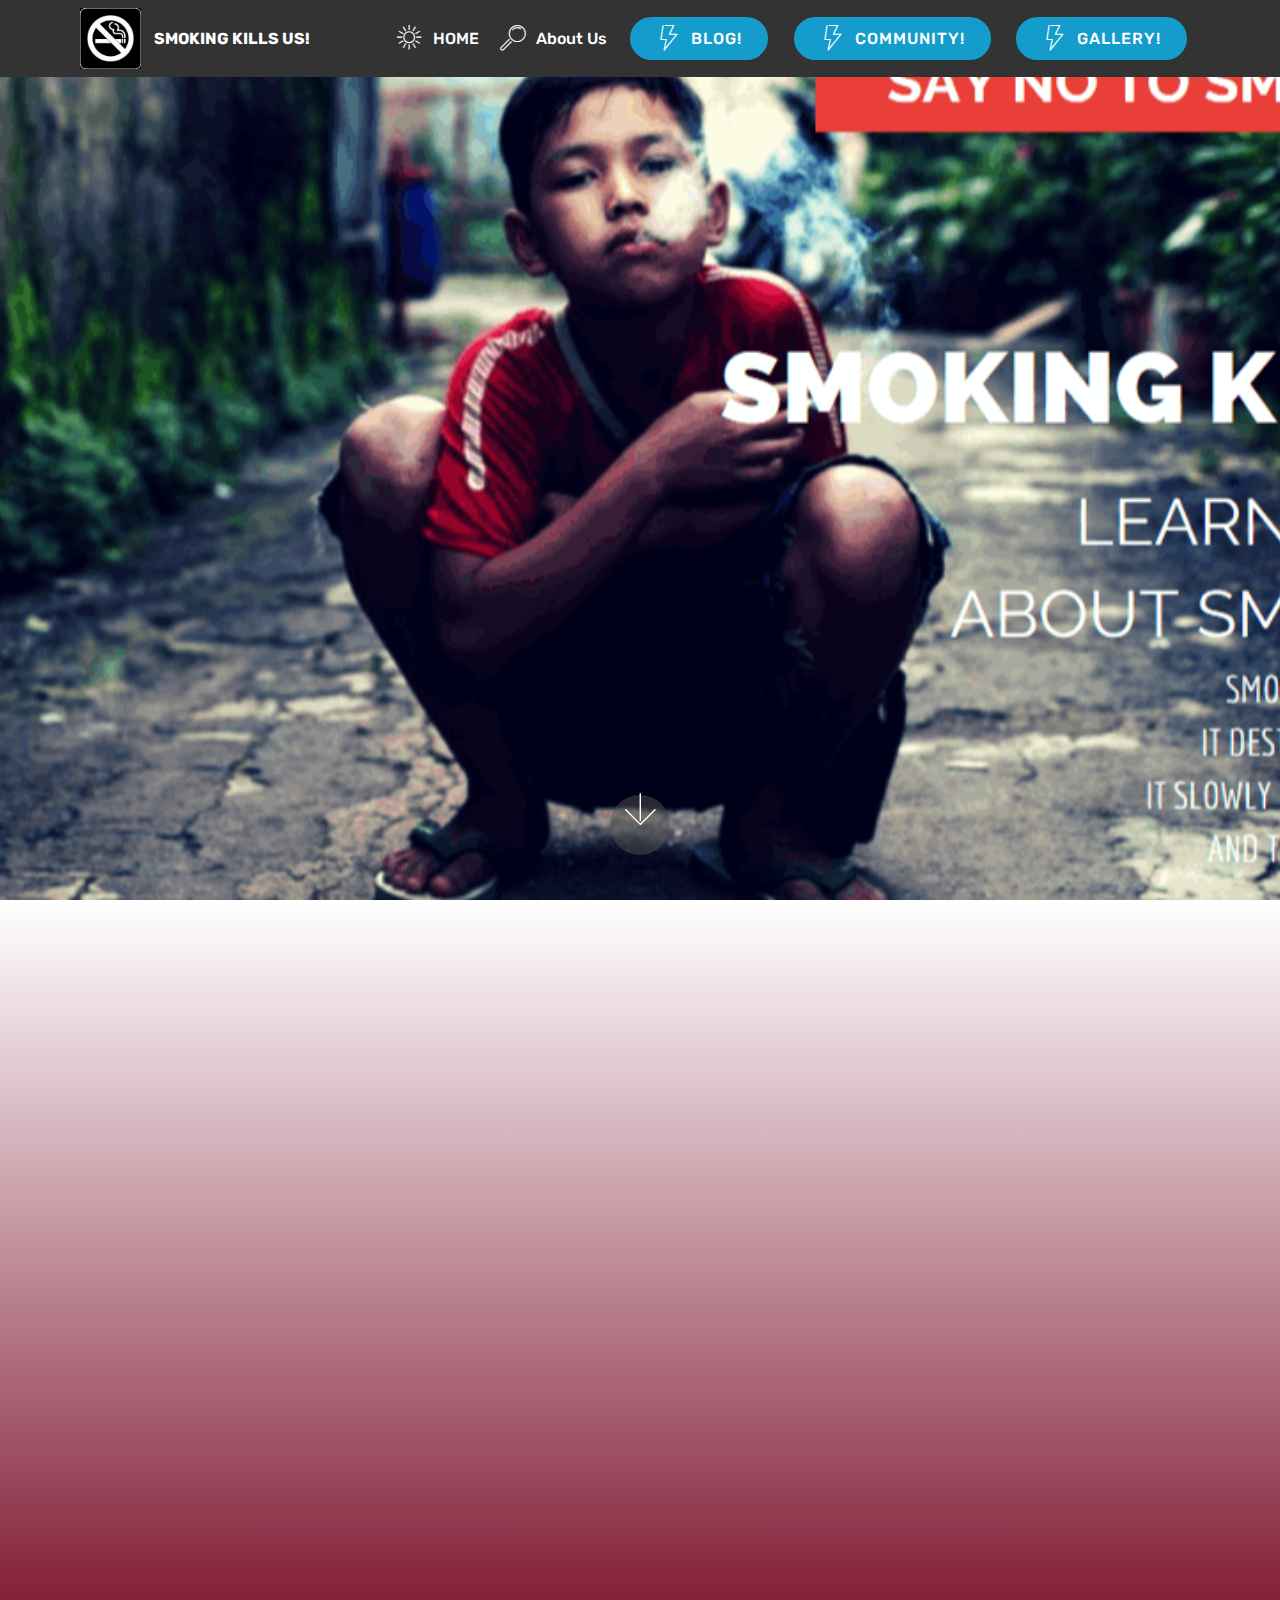
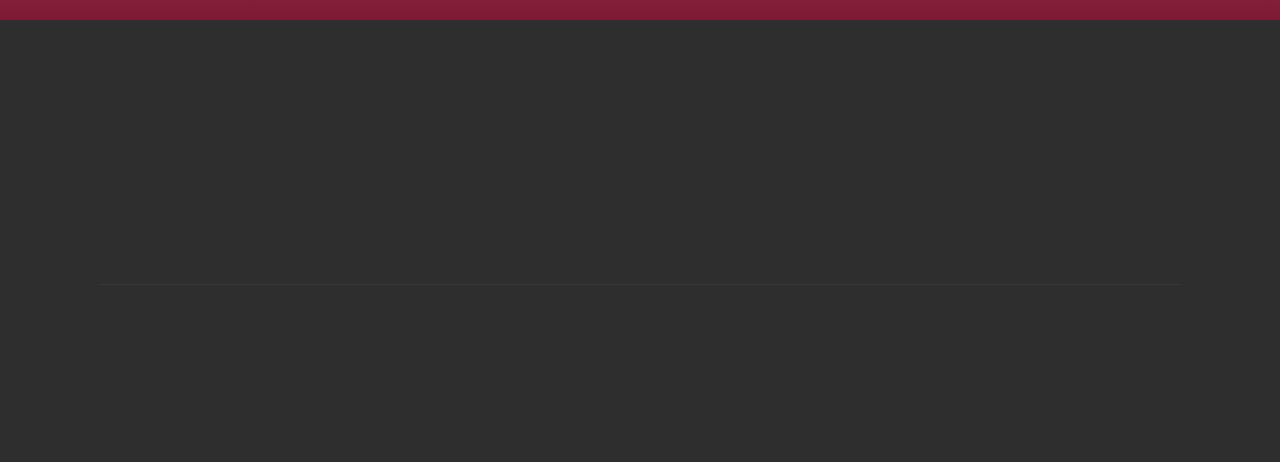
<file: index.html>
<!DOCTYPE html>
<html >
<head>
  <!-- Site made with Mobirise Website Builder v4.8.1, https://mobirise.com -->
  <meta charset="UTF-8">
  <meta http-equiv="X-UA-Compatible" content="IE=edge">
  <meta name="generator" content="Mobirise v4.8.1, mobirise.com">
  <meta name="viewport" content="width=device-width, initial-scale=1, minimum-scale=1">
  <link rel="shortcut icon" href="assets/images/mbr-158x158.jpg" type="image/x-icon">
  <meta name="description" content="">
  <title>Home</title>
  <link rel="stylesheet" href="assets/web/assets/mobirise-icons/mobirise-icons.css">
  <link rel="stylesheet" href="assets/tether/tether.min.css">
  <link rel="stylesheet" href="assets/bootstrap/css/bootstrap.min.css">
  <link rel="stylesheet" href="assets/bootstrap/css/bootstrap-grid.min.css">
  <link rel="stylesheet" href="assets/bootstrap/css/bootstrap-reboot.min.css">
  <link rel="stylesheet" href="assets/socicon/css/styles.css">
  <link rel="stylesheet" href="assets/animatecss/animate.min.css">
  <link rel="stylesheet" href="assets/dropdown/css/style.css">
  <link rel="stylesheet" href="assets/theme/css/style.css">
  <link rel="stylesheet" href="assets/mobirise/css/mbr-additional.css" type="text/css">
  
  
  
</head>
<body>
  <section class="menu cid-qTkzRZLJNu" once="menu" id="menu1-0">

    

    <nav class="navbar navbar-expand beta-menu navbar-dropdown align-items-center navbar-fixed-top navbar-toggleable-sm">
        <button class="navbar-toggler navbar-toggler-right" type="button" data-toggle="collapse" data-target="#navbarSupportedContent" aria-controls="navbarSupportedContent" aria-expanded="false" aria-label="Toggle navigation">
            <div class="hamburger">
                <span></span>
                <span></span>
                <span></span>
                <span></span>
            </div>
        </button>
        <div class="menu-logo">
            <div class="navbar-brand">
                <span class="navbar-logo">
                    <a href="https://mobirise.com">
                         <img src="assets/images/mbr-158x158.jpg" alt="Mobirise" title="" style="height: 3.8rem;">
                    </a>
                </span>
                <span class="navbar-caption-wrap"><a class="navbar-caption text-white display-4" href="https://mobirise.com">SMOKING KILLS US!</a></span>
            </div>
        </div>
        <div class="collapse navbar-collapse" id="navbarSupportedContent">
            <ul class="navbar-nav nav-dropdown" data-app-modern-menu="true"><li class="nav-item">
                    <a class="nav-link link text-white display-4" href="index.html"><span class="mbri-sun2 mbr-iconfont mbr-iconfont-btn"></span>HOME</a>
                </li>
                <li class="nav-item">
                    <a class="nav-link link text-white display-4" href="page2.html">
                        <span class="mbri-search mbr-iconfont mbr-iconfont-btn"></span>
                        About Us
                    </a>
                </li></ul>
            <div class="navbar-buttons mbr-section-btn"><a class="btn btn-sm btn-primary display-4" href="page4.html"><span class="mbri-speed mbr-iconfont mbr-iconfont-btn"></span>BLOG!</a> <a class="btn btn-sm btn-primary display-4" href="page3.html"><span class="mbri-speed mbr-iconfont mbr-iconfont-btn"></span>COMMUNITY!</a> <a class="btn btn-sm btn-primary display-4" href="page6.html"><span class="mbri-speed mbr-iconfont mbr-iconfont-btn"></span>GALLERY!</a></div>
        </div>
    </nav>
</section>

<section class="engine"><a href="https://mobiri.se/w">free html5 templates</a></section><section class="cid-qTkA127IK8 mbr-fullscreen mbr-parallax-background" id="header2-1">

    

    

    <div class="container align-center">
        <div class="row justify-content-md-center">
            <div class="mbr-white col-md-10">
                
                
                
                
            </div>
        </div>
    </div>
    <div class="mbr-arrow hidden-sm-down" aria-hidden="true">
        <a href="#next">
            <i class="mbri-down mbr-iconfont"></i>
        </a>
    </div>
</section>

<section class="cid-r4O5UhaA7B" id="video3-15">

    
    
    <figure class="mbr-figure align-center">
        <div class="video-block" style="width: 80%;">
            <div><iframe class="mbr-embedded-video" src="https://www.youtube.com/embed/vUx-b89laPU?rel=0&amp;amp;showinfo=0&amp;autoplay=1&amp;loop=1&amp;playlist=vUx-b89laPU" width="1280" height="720" frameborder="0" allowfullscreen></iframe></div>
        </div>
    </figure>
</section>

<section class="cid-qTkAaeaxX5" id="footer1-2">

    

    

    <div class="container">
        <div class="media-container-row content text-white">
            <div class="col-12 col-md-3">
                <div class="media-wrap">
                    <a href="https://mobirise.com/">
                        <img src="assets/images/mbr-158x158.jpg" alt="Mobirise" title="">
                    </a>
                </div>
            </div>
            <div class="col-12 col-md-3 mbr-fonts-style display-7">
                <h5 class="pb-3">
                    Address
                </h5>
                <p class="mbr-text">Brgy. Guinhawa, <br>City of Malolos,<br>Bulacan</p>
            </div>
            <div class="col-12 col-md-3 mbr-fonts-style display-7">
                <h5 class="pb-3">
                    Contacts
                </h5>
                <p class="mbr-text">Email: chesterduane.cruz@gmail.com
<br>jemfritzkcenriquez@gmail.com
<br>mj.eusebio08@gmail.com 
<br>Phone: +63 933-463-5416 &nbsp;<br></p>
            </div>
            <div class="col-12 col-md-3 mbr-fonts-style display-7">
                <h5 class="pb-3"></h5>
                <p class="mbr-text">Click the message icon below to tell us your comments and recommendations. Thank You!</p>
            </div>
        </div>
        <div class="footer-lower">
            <div class="media-container-row">
                <div class="col-sm-12">
                    <hr>
                </div>
            </div>
            <div class="media-container-row mbr-white">
                <div class="col-sm-6 copyright">
                    <p class="mbr-text mbr-fonts-style display-7"></p>
                </div>
                <div class="col-md-6">
                    <div class="social-list align-right">
                        <div class="soc-item">
                            <a href="page5.html" target="_blank">
                                <span class="mbr-iconfont mbr-iconfont-social mbri-help" style="font-size: 100px;"></span>
                            </a>
                        </div>
                        <div class="soc-item">
                            <a href="https://www.facebook.com/pages/Mobirise/1616226671953247" target="_blank">
                                <span class="socicon-facebook socicon mbr-iconfont mbr-iconfont-social"></span>
                            </a>
                        </div>
                        <div class="soc-item">
                            <a href="https://www.youtube.com/c/mobirise" target="_blank">
                                <span class="socicon-youtube socicon mbr-iconfont mbr-iconfont-social"></span>
                            </a>
                        </div>
                        <div class="soc-item">
                            <a href="https://instagram.com/mobirise" target="_blank">
                                <span class="socicon-instagram socicon mbr-iconfont mbr-iconfont-social"></span>
                            </a>
                        </div>
                        <div class="soc-item">
                            <a href="https://plus.google.com/u/0/+Mobirise" target="_blank">
                                <span class="socicon-googleplus socicon mbr-iconfont mbr-iconfont-social"></span>
                            </a>
                        </div>
                        <div class="soc-item">
                            <a href="https://www.twitter.com/Mobirise" target="_blank">
                                <span class="mbr-iconfont mbr-iconfont-social socicon-twitter socicon"></span>
                            </a>
                        </div>
                    </div>
                </div>
            </div>
        </div>
    </div>
</section>


  <script src="assets/web/assets/jquery/jquery.min.js"></script>
  <script src="assets/popper/popper.min.js"></script>
  <script src="assets/tether/tether.min.js"></script>
  <script src="assets/bootstrap/js/bootstrap.min.js"></script>
  <script src="assets/smoothscroll/smooth-scroll.js"></script>
  <script src="assets/touchswipe/jquery.touch-swipe.min.js"></script>
  <script src="assets/viewportchecker/jquery.viewportchecker.js"></script>
  <script src="assets/parallax/jarallax.min.js"></script>
  <script src="assets/dropdown/js/script.min.js"></script>
  <script src="assets/theme/js/script.js"></script>
  
  
  <input name="animation" type="hidden">
  </body>
</html>
</file>
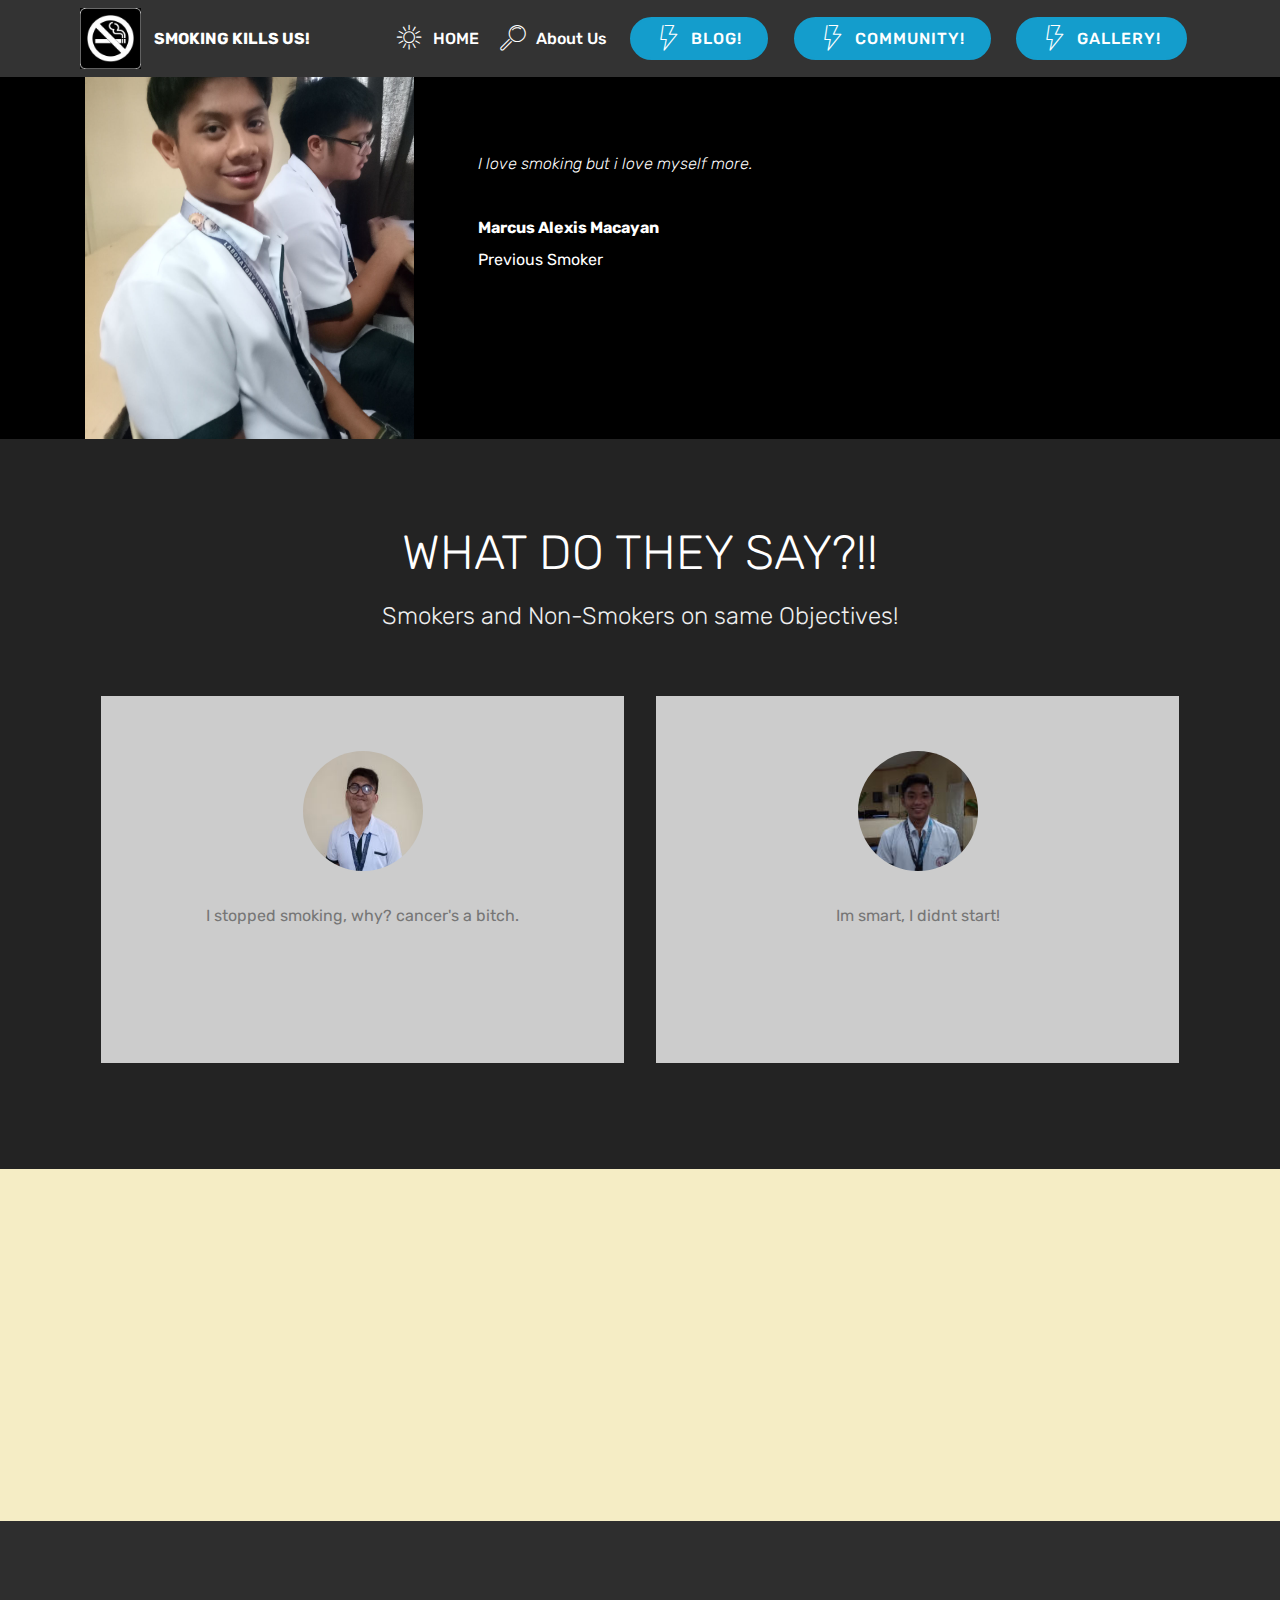
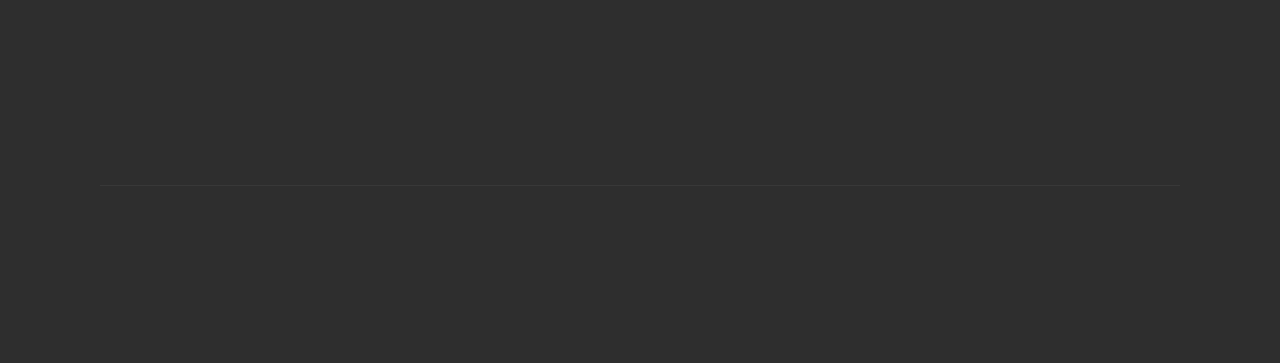
<file: page3.html>
<!DOCTYPE html>
<html >
<head>
  <!-- Site made with Mobirise Website Builder v4.8.1, https://mobirise.com -->
  <meta charset="UTF-8">
  <meta http-equiv="X-UA-Compatible" content="IE=edge">
  <meta name="generator" content="Mobirise v4.8.1, mobirise.com">
  <meta name="viewport" content="width=device-width, initial-scale=1, minimum-scale=1">
  <link rel="shortcut icon" href="assets/images/mbr-158x158.jpg" type="image/x-icon">
  <meta name="description" content="">
  <title>Community Page</title>
  <link rel="stylesheet" href="assets/web/assets/mobirise-icons/mobirise-icons.css">
  <link rel="stylesheet" href="assets/tether/tether.min.css">
  <link rel="stylesheet" href="assets/bootstrap/css/bootstrap.min.css">
  <link rel="stylesheet" href="assets/bootstrap/css/bootstrap-grid.min.css">
  <link rel="stylesheet" href="assets/bootstrap/css/bootstrap-reboot.min.css">
  <link rel="stylesheet" href="assets/socicon/css/styles.css">
  <link rel="stylesheet" href="assets/animatecss/animate.min.css">
  <link rel="stylesheet" href="assets/dropdown/css/style.css">
  <link rel="stylesheet" href="assets/theme/css/style.css">
  <link rel="stylesheet" href="assets/mobirise/css/mbr-additional.css" type="text/css">
  
  
  
</head>
<body>
  <section class="menu cid-r2Po48FCl9" once="menu" id="menu1-h">

    

    <nav class="navbar navbar-expand beta-menu navbar-dropdown align-items-center navbar-fixed-top navbar-toggleable-sm">
        <button class="navbar-toggler navbar-toggler-right" type="button" data-toggle="collapse" data-target="#navbarSupportedContent" aria-controls="navbarSupportedContent" aria-expanded="false" aria-label="Toggle navigation">
            <div class="hamburger">
                <span></span>
                <span></span>
                <span></span>
                <span></span>
            </div>
        </button>
        <div class="menu-logo">
            <div class="navbar-brand">
                <span class="navbar-logo">
                    <a href="https://mobirise.com">
                         <img src="assets/images/mbr-158x158.jpg" alt="Mobirise" title="" style="height: 3.8rem;">
                    </a>
                </span>
                <span class="navbar-caption-wrap"><a class="navbar-caption text-white display-4" href="https://mobirise.com">SMOKING KILLS US!</a></span>
            </div>
        </div>
        <div class="collapse navbar-collapse" id="navbarSupportedContent">
            <ul class="navbar-nav nav-dropdown" data-app-modern-menu="true"><li class="nav-item">
                    <a class="nav-link link text-white display-4" href="index.html"><span class="mbri-sun2 mbr-iconfont mbr-iconfont-btn"></span>HOME</a>
                </li>
                <li class="nav-item">
                    <a class="nav-link link text-white display-4" href="page2.html">
                        <span class="mbri-search mbr-iconfont mbr-iconfont-btn"></span>
                        About Us
                    </a>
                </li></ul>
            <div class="navbar-buttons mbr-section-btn"><a class="btn btn-sm btn-primary display-4" href="page4.html"><span class="mbri-speed mbr-iconfont mbr-iconfont-btn"></span>BLOG!</a> <a class="btn btn-sm btn-primary display-4" href="page3.html"><span class="mbri-speed mbr-iconfont mbr-iconfont-btn"></span>COMMUNITY!</a> <a class="btn btn-sm btn-primary display-4" href="page6.html"><span class="mbri-speed mbr-iconfont mbr-iconfont-btn"></span>GALLERY!</a></div>
        </div>
    </nav>
</section>

<section class="engine"><a href="https://mobiri.se/k">develop your own website</a></section><section class="testimonials2 cid-r4RFU2Dc9R" id="testimonials2-1q">

    

    

    <div class="container">
        <div class="media-container-row">
            <div class="mbr-figure pr-lg-5" style="width: 50%;">
              <img src="assets/images/img20180927091232-1162x1549.jpg" alt="" title="">
            </div>
            <div class="media-content px-3 align-self-center mbr-white py-2">
                    <p class="mbr-text testimonial-text mbr-fonts-style display-7">
                       I love smoking but i love myself more.</p>
                    <p class="mbr-author-name pt-4 mb-2 mbr-fonts-style display-7">
                       Marcus Alexis Macayan</p>
                    <p class="mbr-author-desc mbr-fonts-style display-7">Previous Smoker</p>
            </div>
        </div>
    </div>
</section>

<section class="testimonials1 cid-r4RFReTQ7H" id="testimonials1-1o">

    

    
    <div class="container">
        <div class="media-container-row">
            <div class="title col-12 align-center">
                <h2 class="pb-3 mbr-fonts-style display-2">
                    WHAT DO THEY SAY?!!</h2>
                <h3 class="mbr-section-subtitle mbr-light pb-3 mbr-fonts-style display-5">Smokers and Non-Smokers on same Objectives!</h3>
            </div>
        </div>
    </div>

    <div class="container pt-3 mt-2">
        <div class="media-container-row">
            <div class="mbr-testimonial p-3 align-center col-12 col-md-6">
                <div class="panel-item p-3">
                    <div class="card-block">
                        <div class="testimonial-photo">
                            <img src="assets/images/img20180927090424-240x320.jpg" alt="" title="">
                        </div>
                        <p class="mbr-text mbr-fonts-style display-7">I stopped smoking, why? cancer's a bitch.</p>
                    </div>
                    <div class="card-footer">
                        <div class="mbr-author-name mbr-bold mbr-fonts-style display-7">
                             Deric Santos</div>
                        <small class="mbr-author-desc mbr-italic mbr-light mbr-fonts-style display-7">
                               Previous Smoker</small>
                    </div>
                </div>
            </div>

            <div class="mbr-testimonial p-3 align-center col-12 col-md-6">
                <div class="panel-item p-3">
                    <div class="card-block">
                        <div class="testimonial-photo">
                            <img src="assets/images/img20180927090559-240x320.jpg" alt="" title="">
                        </div>
                        <p class="mbr-text mbr-fonts-style display-7">Im smart, I didnt start!</p>
                    </div>
                    <div class="card-footer">
                        <div class="mbr-author-name mbr-bold mbr-fonts-style display-7">Ronn Harry Adrales</div>
                        <small class="mbr-author-desc mbr-italic mbr-light mbr-fonts-style display-7">
                               Non-Smoker</small>
                    </div>
                </div>
            </div>

            

            

            

            
        </div>
    </div>   
</section>

<section class="testimonials3 cid-r4RFSSqYME" id="testimonials3-1p">

    

    

    <div class="container">
        <div class="media-container-row">
            <div class="media-content px-3 align-self-center mbr-white py-2">
                <p class="mbr-text testimonial-text mbr-fonts-style display-7">Smoking never comes into my mind, smoker says try? Well, I don't wanna die.</p>
                <p class="mbr-author-name pt-4 mb-2 mbr-fonts-style display-7">Mark Daniel Lagramada</p>
                <p class="mbr-author-desc mbr-fonts-style display-7">
                   Non-Smoker</p>
            </div>

            <div class="mbr-figure pl-lg-5" style="width: 50%;">
              <img src="assets/images/img20180927091141-1162x1549.jpg" alt="" title="">
            </div>
        </div>
    </div>
</section>

<section class="cid-r4RFwTEyaY" id="footer1-1m">

    

    

    <div class="container">
        <div class="media-container-row content text-white">
            <div class="col-12 col-md-3">
                <div class="media-wrap">
                    <a href="https://mobirise.com/">
                        <img src="assets/images/mbr-158x158.jpg" alt="Mobirise" title="">
                    </a>
                </div>
            </div>
            <div class="col-12 col-md-3 mbr-fonts-style display-7">
                <h5 class="pb-3">
                    Address
                </h5>
                <p class="mbr-text">Brgy. Guinhawa, <br>City of Malolos,<br>Bulacan</p>
            </div>
            <div class="col-12 col-md-3 mbr-fonts-style display-7">
                <h5 class="pb-3">
                    Contacts
                </h5>
                <p class="mbr-text">Email: chesterduane.cruz@gmail.com
<br>jemfritzkcenriquez@gmail.com
<br>mj.eusebio08@gmail.com 
<br>Phone: +63 933-463-5416 &nbsp;<br></p>
            </div>
            <div class="col-12 col-md-3 mbr-fonts-style display-7">
                <h5 class="pb-3"></h5>
                <p class="mbr-text">Click the message icon below to tell us your comments and recommendations. Thank You!</p>
            </div>
        </div>
        <div class="footer-lower">
            <div class="media-container-row">
                <div class="col-sm-12">
                    <hr>
                </div>
            </div>
            <div class="media-container-row mbr-white">
                <div class="col-sm-6 copyright">
                    <p class="mbr-text mbr-fonts-style display-7"></p>
                </div>
                <div class="col-md-6">
                    <div class="social-list align-right">
                        <div class="soc-item">
                            <a href="page5.html" target="_blank">
                                <span class="mbr-iconfont mbr-iconfont-social mbri-help" style="font-size: 100px;"></span>
                            </a>
                        </div>
                        <div class="soc-item">
                            <a href="https://www.facebook.com/pages/Mobirise/1616226671953247" target="_blank">
                                <span class="socicon-facebook socicon mbr-iconfont mbr-iconfont-social"></span>
                            </a>
                        </div>
                        <div class="soc-item">
                            <a href="https://www.youtube.com/c/mobirise" target="_blank">
                                <span class="socicon-youtube socicon mbr-iconfont mbr-iconfont-social"></span>
                            </a>
                        </div>
                        <div class="soc-item">
                            <a href="https://instagram.com/mobirise" target="_blank">
                                <span class="socicon-instagram socicon mbr-iconfont mbr-iconfont-social"></span>
                            </a>
                        </div>
                        <div class="soc-item">
                            <a href="https://plus.google.com/u/0/+Mobirise" target="_blank">
                                <span class="socicon-googleplus socicon mbr-iconfont mbr-iconfont-social"></span>
                            </a>
                        </div>
                        <div class="soc-item">
                            <a href="https://www.twitter.com/Mobirise" target="_blank">
                                <span class="mbr-iconfont mbr-iconfont-social socicon-twitter socicon"></span>
                            </a>
                        </div>
                    </div>
                </div>
            </div>
        </div>
    </div>
</section>


  <script src="assets/web/assets/jquery/jquery.min.js"></script>
  <script src="assets/popper/popper.min.js"></script>
  <script src="assets/tether/tether.min.js"></script>
  <script src="assets/bootstrap/js/bootstrap.min.js"></script>
  <script src="assets/smoothscroll/smooth-scroll.js"></script>
  <script src="assets/touchswipe/jquery.touch-swipe.min.js"></script>
  <script src="assets/viewportchecker/jquery.viewportchecker.js"></script>
  <script src="assets/dropdown/js/script.min.js"></script>
  <script src="assets/theme/js/script.js"></script>
  
  
  <input name="animation" type="hidden">
  </body>
</html>
</file>
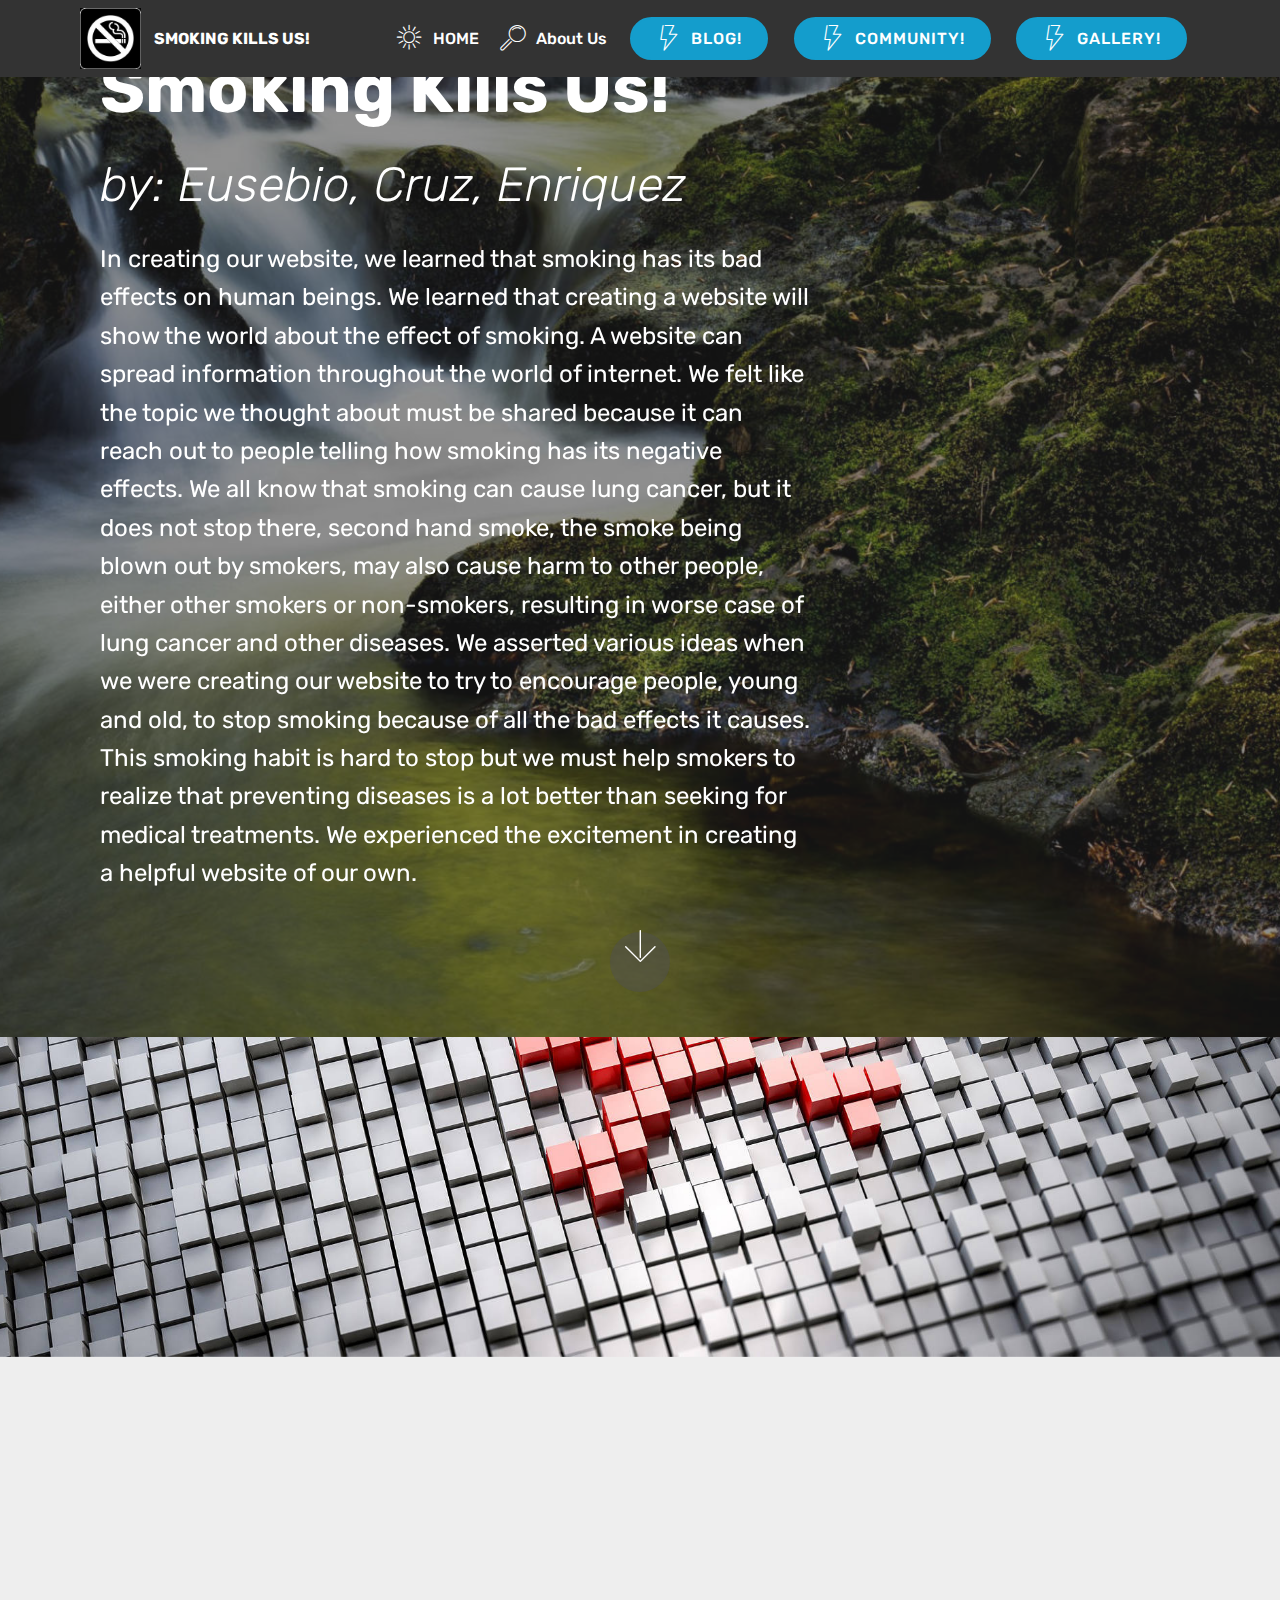
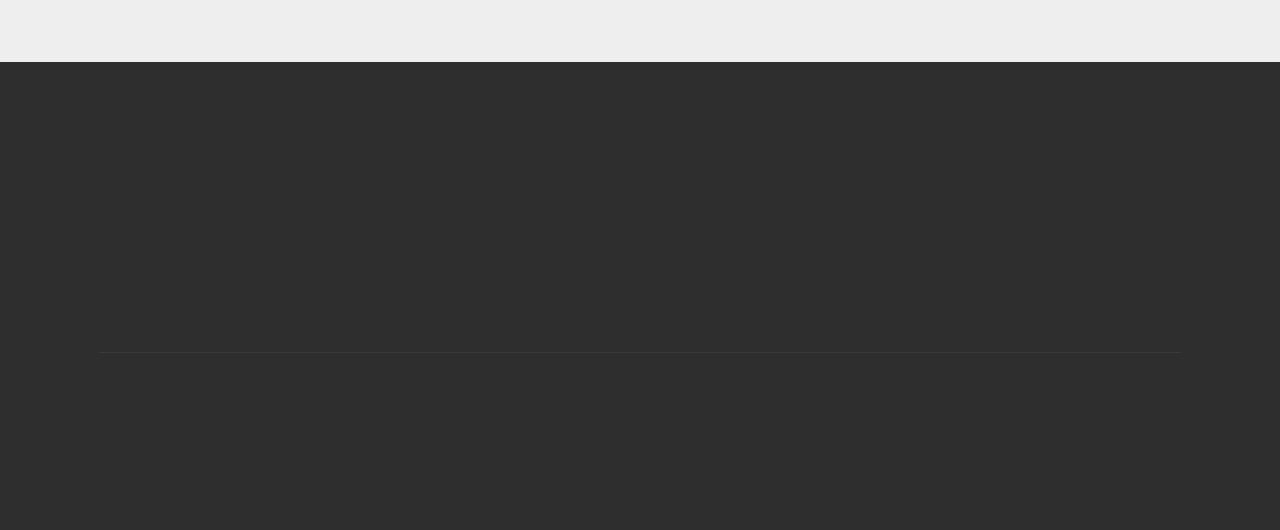
<file: page4.html>
<!DOCTYPE html>
<html >
<head>
  <!-- Site made with Mobirise Website Builder v4.8.1, https://mobirise.com -->
  <meta charset="UTF-8">
  <meta http-equiv="X-UA-Compatible" content="IE=edge">
  <meta name="generator" content="Mobirise v4.8.1, mobirise.com">
  <meta name="viewport" content="width=device-width, initial-scale=1, minimum-scale=1">
  <link rel="shortcut icon" href="assets/images/mbr-158x158.jpg" type="image/x-icon">
  <meta name="description" content="">
  <title>Blog</title>
  <link rel="stylesheet" href="assets/web/assets/mobirise-icons/mobirise-icons.css">
  <link rel="stylesheet" href="assets/tether/tether.min.css">
  <link rel="stylesheet" href="assets/bootstrap/css/bootstrap.min.css">
  <link rel="stylesheet" href="assets/bootstrap/css/bootstrap-grid.min.css">
  <link rel="stylesheet" href="assets/bootstrap/css/bootstrap-reboot.min.css">
  <link rel="stylesheet" href="assets/dropdown/css/style.css">
  <link rel="stylesheet" href="assets/animatecss/animate.min.css">
  <link rel="stylesheet" href="assets/socicon/css/styles.css">
  <link rel="stylesheet" href="assets/theme/css/style.css">
  <link rel="stylesheet" href="assets/mobirise/css/mbr-additional.css" type="text/css">
  
  
  
</head>
<body>
  <section class="menu cid-r4eWzZalS0" once="menu" id="menu1-w">

    

    <nav class="navbar navbar-expand beta-menu navbar-dropdown align-items-center navbar-fixed-top navbar-toggleable-sm">
        <button class="navbar-toggler navbar-toggler-right" type="button" data-toggle="collapse" data-target="#navbarSupportedContent" aria-controls="navbarSupportedContent" aria-expanded="false" aria-label="Toggle navigation">
            <div class="hamburger">
                <span></span>
                <span></span>
                <span></span>
                <span></span>
            </div>
        </button>
        <div class="menu-logo">
            <div class="navbar-brand">
                <span class="navbar-logo">
                    <a href="https://mobirise.com">
                         <img src="assets/images/mbr-158x158.jpg" alt="Mobirise" title="" style="height: 3.8rem;">
                    </a>
                </span>
                <span class="navbar-caption-wrap"><a class="navbar-caption text-white display-4" href="https://mobirise.com">SMOKING KILLS US!</a></span>
            </div>
        </div>
        <div class="collapse navbar-collapse" id="navbarSupportedContent">
            <ul class="navbar-nav nav-dropdown" data-app-modern-menu="true"><li class="nav-item">
                    <a class="nav-link link text-white display-4" href="index.html"><span class="mbri-sun2 mbr-iconfont mbr-iconfont-btn"></span>HOME</a>
                </li>
                <li class="nav-item">
                    <a class="nav-link link text-white display-4" href="page2.html">
                        <span class="mbri-search mbr-iconfont mbr-iconfont-btn"></span>
                        About Us
                    </a>
                </li></ul>
            <div class="navbar-buttons mbr-section-btn"><a class="btn btn-sm btn-primary display-4" href="page4.html"><span class="mbri-speed mbr-iconfont mbr-iconfont-btn"></span>BLOG!</a> <a class="btn btn-sm btn-primary display-4" href="page3.html"><span class="mbri-speed mbr-iconfont mbr-iconfont-btn"></span>COMMUNITY!</a> <a class="btn btn-sm btn-primary display-4" href="page6.html"><span class="mbri-speed mbr-iconfont mbr-iconfont-btn"></span>GALLERY!</a></div>
        </div>
    </nav>
</section>

<section class="engine"><a href="https://mobiri.se/q">free responsive web templates</a></section><section class="header9 cid-r4eWGWyE9n mbr-fullscreen mbr-parallax-background" id="header9-10">

    

    <div class="mbr-overlay" style="opacity: 0.5; background-color: rgb(35, 35, 35);">
    </div>

    <div class="container">
        <div class="media-container-column mbr-white col-md-8">
            <h1 class="mbr-section-title align-left mbr-bold pb-3 mbr-fonts-style display-1">Smoking Kills Us!</h1>
            <h3 class="mbr-section-subtitle align-left mbr-light pb-3 mbr-fonts-style display-2">by: Eusebio, Cruz, Enriquez&nbsp;</h3>
            <p class="mbr-text align-left pb-3 mbr-fonts-style display-5">
                In creating our website, we learned that smoking has its bad effects on human beings. We learned that creating a website will show the world about the effect of smoking. A website can spread information throughout the world of internet. We felt like the topic we thought about must be shared because it can reach out to people telling how smoking has its negative effects. We all know that smoking can cause lung cancer, but it does not stop there, second hand smoke, the smoke being blown out by smokers, may also cause harm to other people, either other smokers or non-smokers, resulting in worse case of lung cancer and other diseases. We asserted various ideas when we were creating our website to try to encourage people, young and old, to stop smoking because of all the bad effects it causes. This smoking habit is hard to stop but we must help smokers to realize that preventing diseases is a lot better than seeking for medical treatments. We experienced the excitement in creating a helpful website of our own.</p>
            <div class="mbr-section-btn align-left"><a class="btn btn-md btn-primary display-4" href="https://mobirise.com">LEARN MORE</a></div>
        </div>
    </div>

    <div class="mbr-arrow hidden-sm-down" aria-hidden="true">
        <a href="#next">
            <i class="mbri-down mbr-iconfont"></i>
        </a>
    </div>
</section>

<section class="mbr-section form1 cid-r4RDlmveDJ mbr-parallax-background" id="form1-1k">

    

    
    <div class="container">
        <div class="row justify-content-center">
            <div class="title col-12 col-lg-8">
                
                
            </div>
        </div>
    </div>
    <div class="container">
        <div class="row justify-content-center">
            <div class="media-container-column col-lg-8" data-form-type="formoid">
                    <div data-form-alert="" hidden="">Thanks for filling out the form!</div>
            
                    <form class="mbr-form" action="https://mobirise.com/" method="post" data-form-title="Mobirise Form"><input type="hidden" name="email" data-form-email="true" value="7IOp0z+6fFNxFg9R4+qaPrRxPa6J9WfzSRCA2q1QIfGlY2vs1/TEGRanQu/j2vOjV/66/s4yT5XvfmXHPOH0CXN1PhE7wHzrj45blHnn57srS53zcrWjlUEV+uKgHggx" data-form-field="Email">
                        <div class="row row-sm-offset">
                            <div class="col-md-4 multi-horizontal" data-for="name">
                                <div class="form-group">
                                    <label class="form-control-label mbr-fonts-style display-7" for="name-form1-1k">Name</label>
                                    <input type="text" class="form-control" name="name" data-form-field="Name" required="" id="name-form1-1k">
                                </div>
                            </div>
                            
                            
                        </div>
                        <div class="form-group" data-for="message">
                            <label class="form-control-label mbr-fonts-style display-7" for="message-form1-1k">Comments/Suggestions</label>
                            <textarea type="text" class="form-control" name="message" rows="7" data-form-field="Message" id="message-form1-1k"></textarea>
                        </div>
            
                        <span class="input-group-btn">
                            <button href="" type="submit" class="btn btn-primary btn-form display-4">SEND FORM</button>
                        </span>
                    </form>
            </div>
        </div>
    </div>
</section>

<section class="cid-r4eWA2PSrp" id="footer1-z">

    

    

    <div class="container">
        <div class="media-container-row content text-white">
            <div class="col-12 col-md-3">
                <div class="media-wrap">
                    <a href="https://mobirise.com/">
                        <img src="assets/images/mbr-158x158.jpg" alt="Mobirise" title="">
                    </a>
                </div>
            </div>
            <div class="col-12 col-md-3 mbr-fonts-style display-7">
                <h5 class="pb-3">
                    Address
                </h5>
                <p class="mbr-text">Brgy. Guinhawa, <br>City of Malolos,<br>Bulacan</p>
            </div>
            <div class="col-12 col-md-3 mbr-fonts-style display-7">
                <h5 class="pb-3">
                    Contacts
                </h5>
                <p class="mbr-text">
                    Email: chesterduane.cruz@gmail.com<br>jemfritzkcenriquez@gmail.com<br>mj.eusebio08@gmail.com&nbsp;<br>Phone: +63 933-463-5416&nbsp;<br><br></p>
            </div>
            <div class="col-12 col-md-3 mbr-fonts-style display-7">
                <h5 class="pb-3"></h5>
                <p class="mbr-text">Click the message icon below to tell us your comments and recommendations. Thank You!</p>
            </div>
        </div>
        <div class="footer-lower">
            <div class="media-container-row">
                <div class="col-sm-12">
                    <hr>
                </div>
            </div>
            <div class="media-container-row mbr-white">
                <div class="col-sm-6 copyright">
                    <p class="mbr-text mbr-fonts-style display-7"></p>
                </div>
                <div class="col-md-6">
                    <div class="social-list align-right">
                        <div class="soc-item">
                            <a href="page5.html" target="_blank">
                                <span class="mbr-iconfont mbr-iconfont-social mbri-help" style="font-size: 100px;"></span>
                            </a>
                        </div>
                        <div class="soc-item">
                            <a href="https://www.facebook.com/pages/Mobirise/1616226671953247" target="_blank">
                                <span class="socicon-facebook socicon mbr-iconfont mbr-iconfont-social"></span>
                            </a>
                        </div>
                        <div class="soc-item">
                            <a href="https://www.youtube.com/c/mobirise" target="_blank">
                                <span class="socicon-youtube socicon mbr-iconfont mbr-iconfont-social"></span>
                            </a>
                        </div>
                        <div class="soc-item">
                            <a href="https://instagram.com/mobirise" target="_blank">
                                <span class="socicon-instagram socicon mbr-iconfont mbr-iconfont-social"></span>
                            </a>
                        </div>
                        <div class="soc-item">
                            <a href="https://plus.google.com/u/0/+Mobirise" target="_blank">
                                <span class="socicon-googleplus socicon mbr-iconfont mbr-iconfont-social"></span>
                            </a>
                        </div>
                        <div class="soc-item">
                            <a href="https://www.twitter.com/Mobirise" target="_blank">
                                <span class="mbr-iconfont mbr-iconfont-social socicon-twitter socicon"></span>
                            </a>
                        </div>
                    </div>
                </div>
            </div>
        </div>
    </div>
</section>


  <script src="assets/web/assets/jquery/jquery.min.js"></script>
  <script src="assets/popper/popper.min.js"></script>
  <script src="assets/tether/tether.min.js"></script>
  <script src="assets/bootstrap/js/bootstrap.min.js"></script>
  <script src="assets/smoothscroll/smooth-scroll.js"></script>
  <script src="assets/dropdown/js/script.min.js"></script>
  <script src="assets/touchswipe/jquery.touch-swipe.min.js"></script>
  <script src="assets/viewportchecker/jquery.viewportchecker.js"></script>
  <script src="assets/parallax/jarallax.min.js"></script>
  <script src="assets/theme/js/script.js"></script>
  <script src="assets/formoid/formoid.min.js"></script>
  
  
  <input name="animation" type="hidden">
  </body>
</html>
</file>
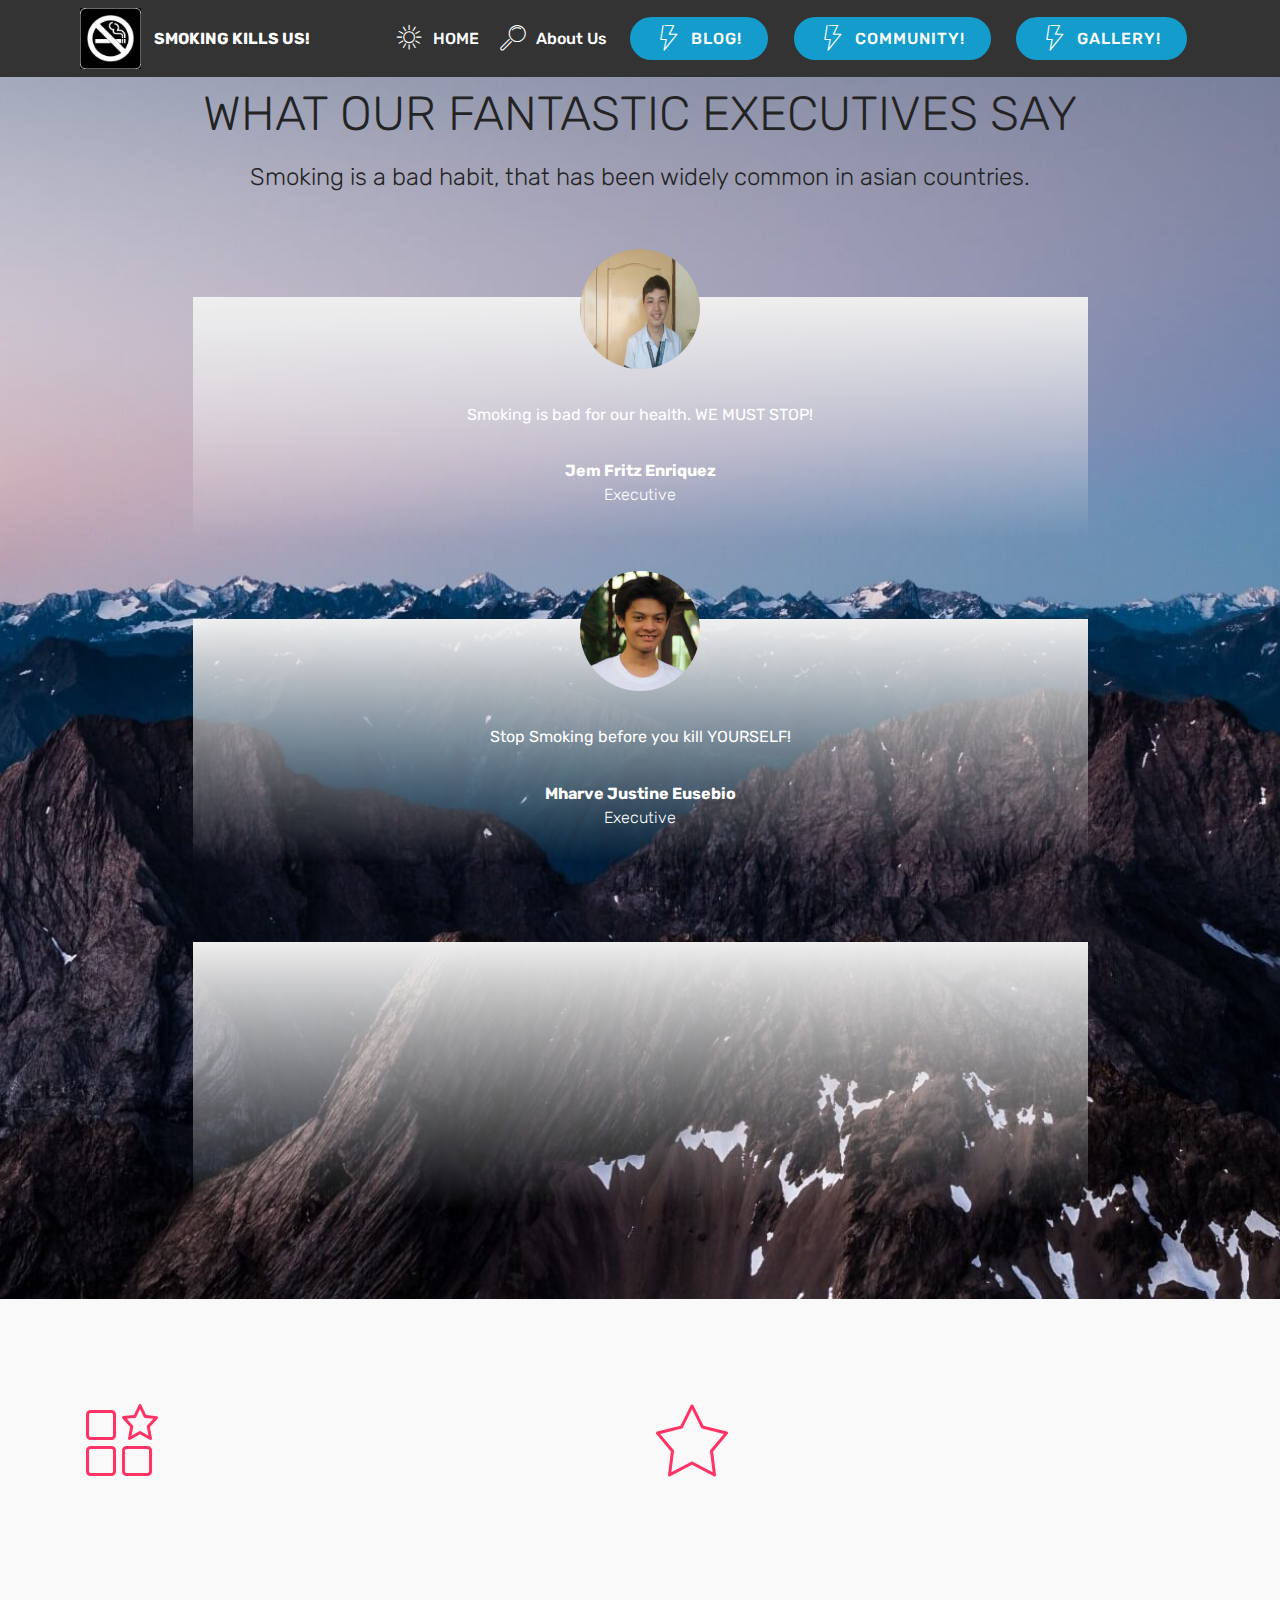
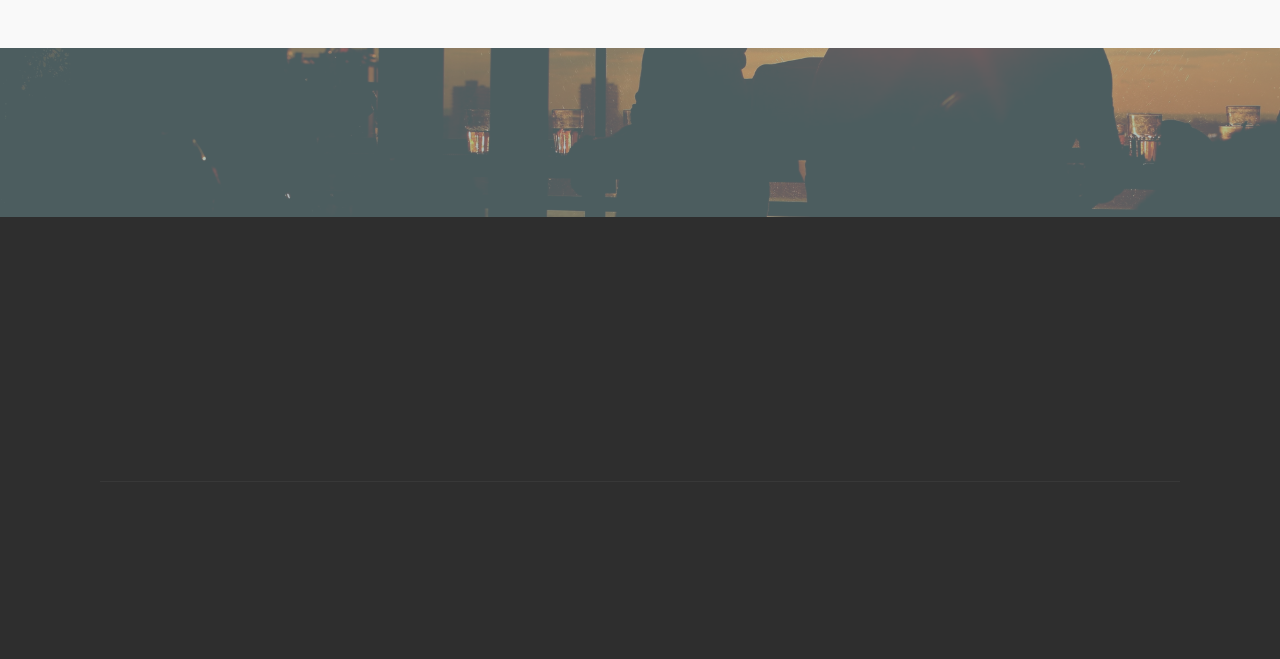
<file: page5.html>
<!DOCTYPE html>
<html >
<head>
  <!-- Site made with Mobirise Website Builder v4.8.1, https://mobirise.com -->
  <meta charset="UTF-8">
  <meta http-equiv="X-UA-Compatible" content="IE=edge">
  <meta name="generator" content="Mobirise v4.8.1, mobirise.com">
  <meta name="viewport" content="width=device-width, initial-scale=1, minimum-scale=1">
  <link rel="shortcut icon" href="assets/images/mbr-158x158.jpg" type="image/x-icon">
  <meta name="description" content="Website Builder Description">
  <title>Comment Section</title>
  <link rel="stylesheet" href="assets/web/assets/mobirise-icons/mobirise-icons.css">
  <link rel="stylesheet" href="assets/tether/tether.min.css">
  <link rel="stylesheet" href="assets/bootstrap/css/bootstrap.min.css">
  <link rel="stylesheet" href="assets/bootstrap/css/bootstrap-grid.min.css">
  <link rel="stylesheet" href="assets/bootstrap/css/bootstrap-reboot.min.css">
  <link rel="stylesheet" href="assets/facebook-plugin/style.css">
  <link rel="stylesheet" href="assets/socicon/css/styles.css">
  <link rel="stylesheet" href="assets/animatecss/animate.min.css">
  <link rel="stylesheet" href="assets/dropdown/css/style.css">
  <link rel="stylesheet" href="assets/theme/css/style.css">
  <link rel="stylesheet" href="assets/mobirise/css/mbr-additional.css" type="text/css">
  
  
  
</head>
<body>
  <section class="menu cid-qTkzRZLJNu" once="menu" id="menu1-n">

    

    <nav class="navbar navbar-expand beta-menu navbar-dropdown align-items-center navbar-fixed-top navbar-toggleable-sm">
        <button class="navbar-toggler navbar-toggler-right" type="button" data-toggle="collapse" data-target="#navbarSupportedContent" aria-controls="navbarSupportedContent" aria-expanded="false" aria-label="Toggle navigation">
            <div class="hamburger">
                <span></span>
                <span></span>
                <span></span>
                <span></span>
            </div>
        </button>
        <div class="menu-logo">
            <div class="navbar-brand">
                <span class="navbar-logo">
                    <a href="https://mobirise.com">
                         <img src="assets/images/mbr-158x158.jpg" alt="Mobirise" title="" style="height: 3.8rem;">
                    </a>
                </span>
                <span class="navbar-caption-wrap"><a class="navbar-caption text-white display-4" href="https://mobirise.com">SMOKING KILLS US!</a></span>
            </div>
        </div>
        <div class="collapse navbar-collapse" id="navbarSupportedContent">
            <ul class="navbar-nav nav-dropdown" data-app-modern-menu="true"><li class="nav-item">
                    <a class="nav-link link text-white display-4" href="index.html"><span class="mbri-sun2 mbr-iconfont mbr-iconfont-btn"></span>HOME</a>
                </li>
                <li class="nav-item">
                    <a class="nav-link link text-white display-4" href="page2.html">
                        <span class="mbri-search mbr-iconfont mbr-iconfont-btn"></span>
                        About Us
                    </a>
                </li></ul>
            <div class="navbar-buttons mbr-section-btn"><a class="btn btn-sm btn-primary display-4" href="page4.html"><span class="mbri-speed mbr-iconfont mbr-iconfont-btn"></span>BLOG!</a> <a class="btn btn-sm btn-primary display-4" href="page3.html"><span class="mbri-speed mbr-iconfont mbr-iconfont-btn"></span>COMMUNITY!</a> <a class="btn btn-sm btn-primary display-4" href="page6.html"><span class="mbri-speed mbr-iconfont mbr-iconfont-btn"></span>GALLERY!</a></div>
        </div>
    </nav>
</section>

<section class="engine"><a href="https://mobiri.se/c">website builder</a></section><section class="testimonials5 cid-r2V8OifDYB" id="testimonials5-p">

    

    
    <div class="container">
        <div class="media-container-row">
            <div class="title col-12 align-center">
                <h2 class="pb-3 mbr-fonts-style display-2">
                    WHAT OUR FANTASTIC EXECUTIVES SAY
                </h2>
                <h3 class="mbr-section-subtitle mbr-light pb-3 mbr-fonts-style display-5">Smoking is a bad habit, that has been widely common in asian countries.</h3>
            </div>
        </div>
    </div>

    <div class="container">
        <div class="media-container-column">
            

            
        <div class="mbr-testimonial align-center col-12 col-md-10">
                <div class="panel-item">
                    <div class="card-block">
                        <div class="testimonial-photo">
                            <img src="assets/images/img20180906090643-240x180.jpg" alt="" title="">
                        </div>
                        <p class="mbr-text mbr-fonts-style mbr-white display-7">Smoking is bad for our health. WE MUST STOP!</p>
                    </div>
                    <div class="card-footer">
                        <div class="mbr-author-name mbr-bold mbr-fonts-style mbr-white display-7">Jem Fritz Enriquez</div>
                        <small class="mbr-author-desc mbr-italic mbr-light mbr-fonts-style mbr-white display-7">Executive</small>
                    </div>
                </div>
            </div><div class="mbr-testimonial align-center col-12 col-md-10">
                <div class="panel-item">
                    <div class="card-block">
                        <div class="testimonial-photo">
                            <img src="assets/images/29313163-1728835163843737-2844245420652101632-n-240x240.jpg" alt="" title="">
                        </div>
                        <p class="mbr-text mbr-fonts-style mbr-white display-7">Stop Smoking before you kill YOURSELF!</p>
                    </div>
                    <div class="card-footer">
                        <div class="mbr-author-name mbr-bold mbr-fonts-style mbr-white display-7">
                             Mharve Justine Eusebio</div>
                        <small class="mbr-author-desc mbr-italic mbr-light mbr-fonts-style mbr-white display-7">Executive</small>
                    </div>
                </div>
            </div><div class="mbr-testimonial align-center col-12 col-md-10">
                <div class="panel-item">
                    <div class="card-block">
                        <div class="testimonial-photo">
                            <img src="assets/images/22549477-1667160130001179-6187184238253107103-n-240x240.jpg" alt="" title="">
                        </div>
                        <p class="mbr-text mbr-fonts-style mbr-white display-7">Smoking has no benefit, it can only cause pain and misery. <br>Stop Smoking before Smoking Stop YOU!</p>
                    </div>
                    <div class="card-footer">
                        <div class="mbr-author-name mbr-bold mbr-fonts-style mbr-white display-7">Chester Duane Cruz</div>
                        <small class="mbr-author-desc mbr-italic mbr-light mbr-fonts-style mbr-white display-7">Founder</small>
                    </div>
                </div>
            </div></div>
    </div>   
</section>

<section class="features9 cid-r4d0xTkLpU" id="features9-s">

    

    
    <div class="container">
        <div class="row justify-content-center">
            <div class="card p-3 col-12 col-md-6">
                <div class="media-container-row">
                    <div class="card-img pr-2">
                        <span class="mbri-features mbr-iconfont"></span>
                    </div>
                    <div class="card-box">
                        <h4 class="card-title py-3 mbr-fonts-style display-7">Smoking Kills</h4>
                        <p class="mbr-text mbr-fonts-style display-7">An easy platform in which the viewers can see the overview of the topic: Smoking. It delivers a message to the Community, so that people can prevent.</p>
                    </div>
                </div>
            </div>

            <div class="card p-3 col-12 col-md-6">
                <div class="media-container-row">
                    <div class="card-img pr-2">
                        <span class="mbri-star mbr-iconfont"></span>
                    </div>
                    <div class="card-box">
                        <h4 class="card-title py-3 mbr-fonts-style display-7">
                            Friendly Reminder</h4>
                        <p class="mbr-text mbr-fonts-style display-7">Top website designed by students to show how smoking affects the human body and how it can affects to the society or community.</p>
                    </div>
                </div>
            </div>

            

            
        </div>
    </div>
</section>

<section class="mbr-section mbr-section__comments" id="facebook-comments-block-t" data-rv-view="263" style="background-image: url(assets/images/comments-bg.jpg); padding-top: 6rem; padding-bottom: 4.5rem;">
         <div class="mbr-overlay" style="opacity: 0.6; background-color: rgb(126, 155, 159);">
    </div>
    <div class="mbr-section__container mbr-section__container--isolated addons-container">
        <div class="addons-row">
            <div class="addons-container-inner"><div class="facebookPlaceholder" data-numposts="8"><h2>FACEBOOK COMMENTS WILL BE SHOWN ONLY WHEN YOUR SITE IS ONLINE</h2> <img src="assets/images/facebook-comments.jpg"></div></div>
            
           
        </div>
    </div>
</section>

<section class="cid-r4RFqvgA4m" id="footer1-1l">

    

    

    <div class="container">
        <div class="media-container-row content text-white">
            <div class="col-12 col-md-3">
                <div class="media-wrap">
                    <a href="https://mobirise.com/">
                        <img src="assets/images/mbr-158x158.jpg" alt="Mobirise" title="">
                    </a>
                </div>
            </div>
            <div class="col-12 col-md-3 mbr-fonts-style display-7">
                <h5 class="pb-3">
                    Address
                </h5>
                <p class="mbr-text">Brgy. Guinhawa, <br>City of Malolos,<br>Bulacan</p>
            </div>
            <div class="col-12 col-md-3 mbr-fonts-style display-7">
                <h5 class="pb-3">
                    Contacts
                </h5>
                <p class="mbr-text">Email: chesterduane.cruz@gmail.com
<br>jemfritzkcenriquez@gmail.com
<br>mj.eusebio08@gmail.com 
<br>Phone: +63 933-463-5416 &nbsp;<br></p>
            </div>
            <div class="col-12 col-md-3 mbr-fonts-style display-7">
                <h5 class="pb-3"></h5>
                <p class="mbr-text">Click the message icon below to tell us your comments and recommendations. Thank You!</p>
            </div>
        </div>
        <div class="footer-lower">
            <div class="media-container-row">
                <div class="col-sm-12">
                    <hr>
                </div>
            </div>
            <div class="media-container-row mbr-white">
                <div class="col-sm-6 copyright">
                    <p class="mbr-text mbr-fonts-style display-7"></p>
                </div>
                <div class="col-md-6">
                    <div class="social-list align-right">
                        <div class="soc-item">
                            <a href="page5.html" target="_blank">
                                <span class="mbr-iconfont mbr-iconfont-social mbri-help" style="font-size: 100px;"></span>
                            </a>
                        </div>
                        <div class="soc-item">
                            <a href="https://www.facebook.com/pages/Mobirise/1616226671953247" target="_blank">
                                <span class="socicon-facebook socicon mbr-iconfont mbr-iconfont-social"></span>
                            </a>
                        </div>
                        <div class="soc-item">
                            <a href="https://www.youtube.com/c/mobirise" target="_blank">
                                <span class="socicon-youtube socicon mbr-iconfont mbr-iconfont-social"></span>
                            </a>
                        </div>
                        <div class="soc-item">
                            <a href="https://instagram.com/mobirise" target="_blank">
                                <span class="socicon-instagram socicon mbr-iconfont mbr-iconfont-social"></span>
                            </a>
                        </div>
                        <div class="soc-item">
                            <a href="https://plus.google.com/u/0/+Mobirise" target="_blank">
                                <span class="socicon-googleplus socicon mbr-iconfont mbr-iconfont-social"></span>
                            </a>
                        </div>
                        <div class="soc-item">
                            <a href="https://www.twitter.com/Mobirise" target="_blank">
                                <span class="mbr-iconfont mbr-iconfont-social socicon-twitter socicon"></span>
                            </a>
                        </div>
                    </div>
                </div>
            </div>
        </div>
    </div>
</section>


  <script src="assets/web/assets/jquery/jquery.min.js"></script>
  <script src="assets/popper/popper.min.js"></script>
  <script src="assets/tether/tether.min.js"></script>
  <script src="assets/bootstrap/js/bootstrap.min.js"></script>
  <script src="https://connect.facebook.net/en_US/sdk.js#xfbml=1&version=v2.5"></script>
  <script src="https://apis.google.com/js/plusone.js"></script>
  <script src="assets/facebook-plugin/facebook-script.js"></script>
  <script src="assets/touchswipe/jquery.touch-swipe.min.js"></script>
  <script src="assets/viewportchecker/jquery.viewportchecker.js"></script>
  <script src="assets/smoothscroll/smooth-scroll.js"></script>
  <script src="assets/dropdown/js/script.min.js"></script>
  <script src="assets/theme/js/script.js"></script>
  
  
  <input name="animation" type="hidden">
  </body>
</html>
</file>
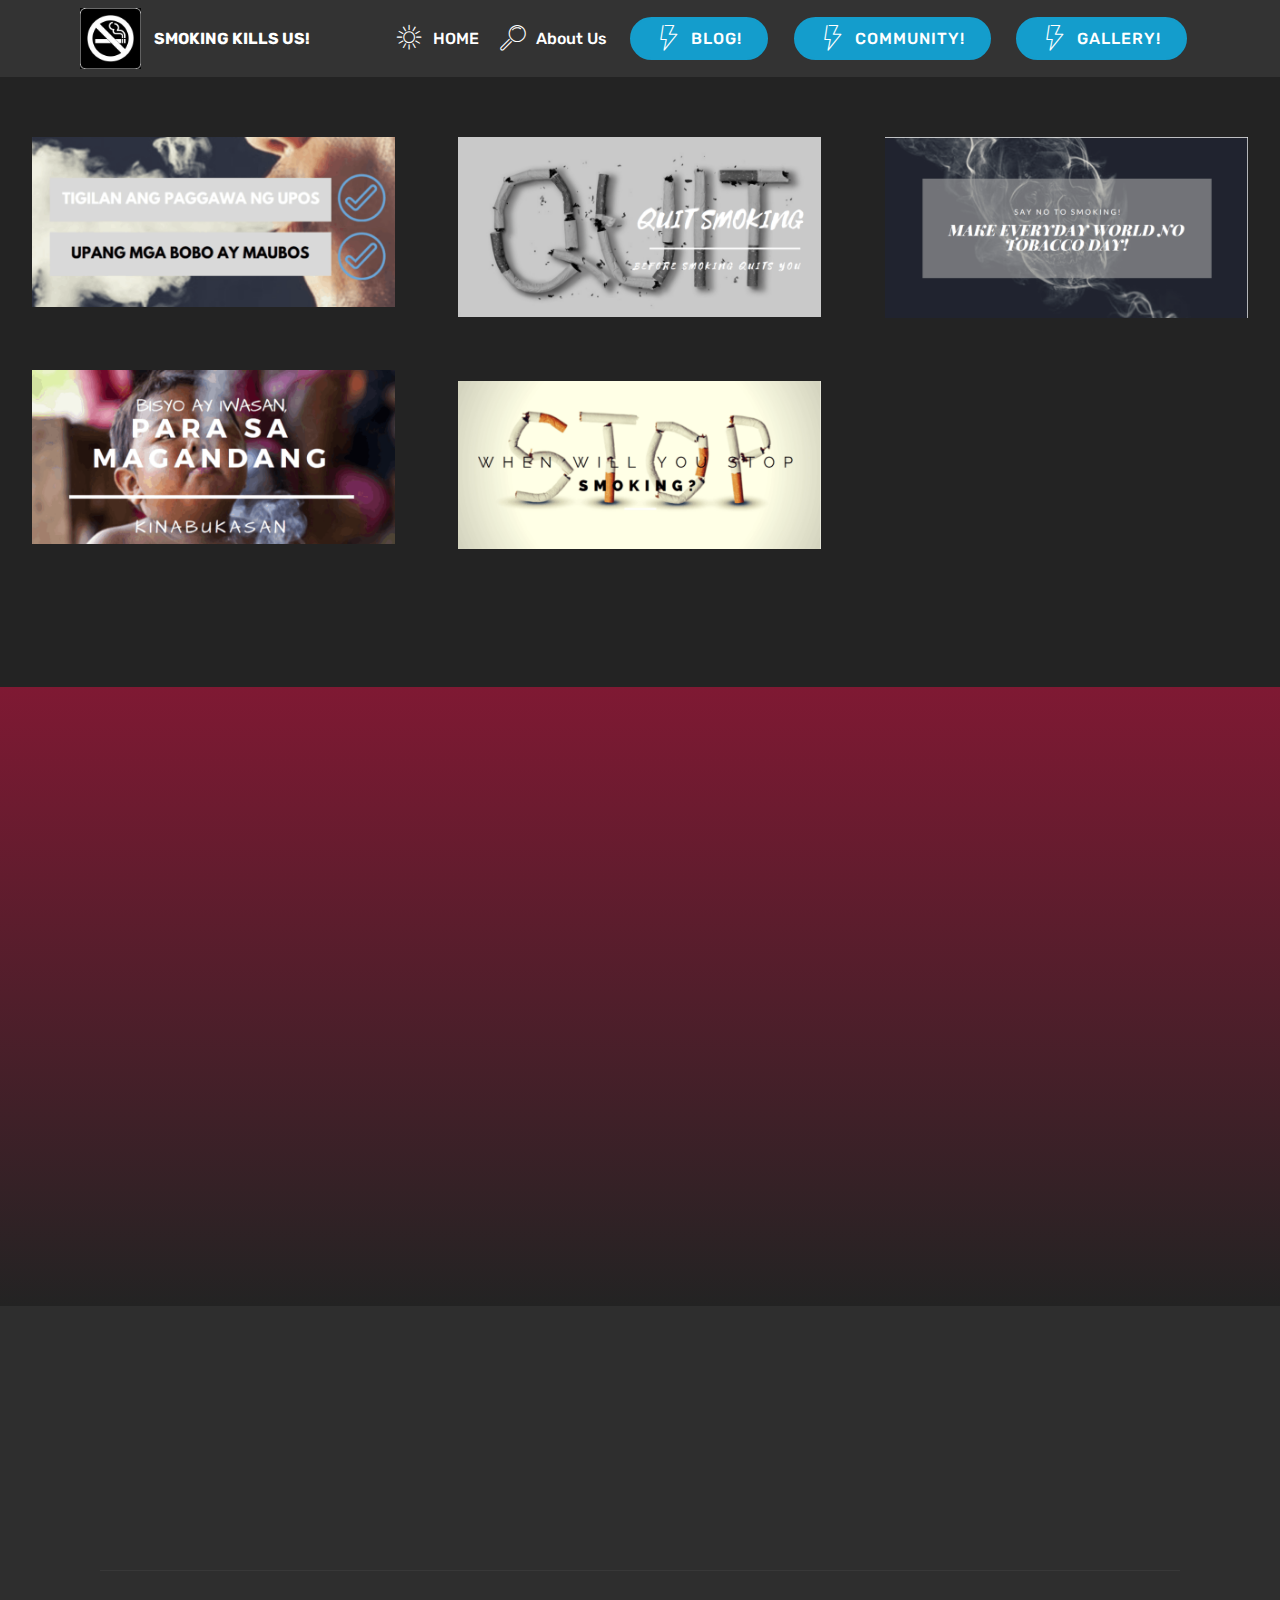
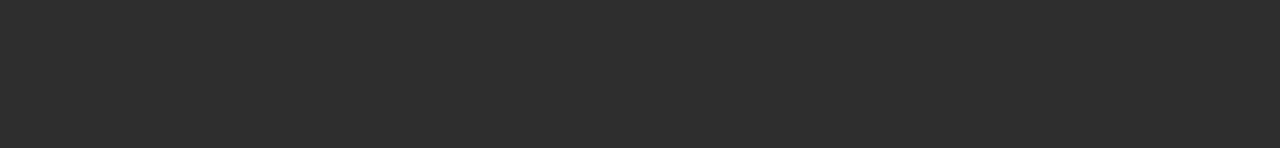
<file: page6.html>
<!DOCTYPE html>
<html >
<head>
  <!-- Site made with Mobirise Website Builder v4.8.1, https://mobirise.com -->
  <meta charset="UTF-8">
  <meta http-equiv="X-UA-Compatible" content="IE=edge">
  <meta name="generator" content="Mobirise v4.8.1, mobirise.com">
  <meta name="viewport" content="width=device-width, initial-scale=1, minimum-scale=1">
  <link rel="shortcut icon" href="assets/images/mbr-158x158.jpg" type="image/x-icon">
  <meta name="description" content="">
  <title>Gallery</title>
  <link rel="stylesheet" href="assets/web/assets/mobirise-icons/mobirise-icons.css">
  <link rel="stylesheet" href="assets/tether/tether.min.css">
  <link rel="stylesheet" href="assets/bootstrap/css/bootstrap.min.css">
  <link rel="stylesheet" href="assets/bootstrap/css/bootstrap-grid.min.css">
  <link rel="stylesheet" href="assets/bootstrap/css/bootstrap-reboot.min.css">
  <link rel="stylesheet" href="assets/dropdown/css/style.css">
  <link rel="stylesheet" href="assets/socicon/css/styles.css">
  <link rel="stylesheet" href="assets/animatecss/animate.min.css">
  <link rel="stylesheet" href="assets/theme/css/style.css">
  <link rel="stylesheet" href="assets/gallery/style.css">
  <link rel="stylesheet" href="assets/mobirise/css/mbr-additional.css" type="text/css">
  
  
  
</head>
<body>
  <section class="menu cid-r4O6oQAQ87" once="menu" id="menu1-19">

    

    <nav class="navbar navbar-expand beta-menu navbar-dropdown align-items-center navbar-fixed-top navbar-toggleable-sm">
        <button class="navbar-toggler navbar-toggler-right" type="button" data-toggle="collapse" data-target="#navbarSupportedContent" aria-controls="navbarSupportedContent" aria-expanded="false" aria-label="Toggle navigation">
            <div class="hamburger">
                <span></span>
                <span></span>
                <span></span>
                <span></span>
            </div>
        </button>
        <div class="menu-logo">
            <div class="navbar-brand">
                <span class="navbar-logo">
                    <a href="https://mobirise.com">
                         <img src="assets/images/mbr-158x158.jpg" alt="Mobirise" title="" style="height: 3.8rem;">
                    </a>
                </span>
                <span class="navbar-caption-wrap"><a class="navbar-caption text-white display-4" href="https://mobirise.com">SMOKING KILLS US!</a></span>
            </div>
        </div>
        <div class="collapse navbar-collapse" id="navbarSupportedContent">
            <ul class="navbar-nav nav-dropdown" data-app-modern-menu="true"><li class="nav-item">
                    <a class="nav-link link text-white display-4" href="index.html"><span class="mbri-sun2 mbr-iconfont mbr-iconfont-btn"></span>HOME</a>
                </li>
                <li class="nav-item">
                    <a class="nav-link link text-white display-4" href="page2.html">
                        <span class="mbri-search mbr-iconfont mbr-iconfont-btn"></span>
                        About Us
                    </a>
                </li></ul>
            <div class="navbar-buttons mbr-section-btn"><a class="btn btn-sm btn-primary display-4" href="page4.html"><span class="mbri-speed mbr-iconfont mbr-iconfont-btn"></span>BLOG!</a> <a class="btn btn-sm btn-primary display-4" href="page3.html"><span class="mbri-speed mbr-iconfont mbr-iconfont-btn"></span>COMMUNITY!</a> <a class="btn btn-sm btn-primary display-4" href="page6.html"><span class="mbri-speed mbr-iconfont mbr-iconfont-btn"></span>GALLERY!</a></div>
        </div>
    </nav>
</section>

<section class="engine"><a href="https://mobiri.se/q">free responsive web templates</a></section><section class="mbr-gallery mbr-slider-carousel cid-r4RwXlhh6G" id="gallery2-1f">

    

    <div>
        <div><!-- Filter --><!-- Gallery --><div class="mbr-gallery-row"><div class="mbr-gallery-layout-default"><div><div><div class="mbr-gallery-item mbr-gallery-item--p4" data-video-url="false" data-tags="Awesome"><div href="#lb-gallery2-1f" data-slide-to="0" data-toggle="modal"><img src="assets/images/slogan-2-1021x507-800x374.png" alt="" title=""><span class="icon-focus"></span></div></div><div class="mbr-gallery-item mbr-gallery-item--p4" data-video-url="false" data-tags="Responsive"><div href="#lb-gallery2-1f" data-slide-to="1" data-toggle="modal"><img src="assets/images/slogan-3-1022x509-800x398.png" alt="" title=""><span class="icon-focus"></span></div></div><div class="mbr-gallery-item mbr-gallery-item--p4" data-video-url="false" data-tags="Creative"><div href="#lb-gallery2-1f" data-slide-to="2" data-toggle="modal"><img src="assets/images/slogan-4-1025x513-800x400.png" alt="" title=""><span class="icon-focus"></span></div></div><div class="mbr-gallery-item mbr-gallery-item--p4" data-video-url="false" data-tags="Responsive"><div href="#lb-gallery2-1f" data-slide-to="3" data-toggle="modal"><img src="assets/images/slogan-1-852x565-800x384.png" alt="" title=""><span class="icon-focus"></span></div></div><div class="mbr-gallery-item mbr-gallery-item--p4" data-video-url="false" data-tags="Animated"><div href="#lb-gallery2-1f" data-slide-to="4" data-toggle="modal"><img src="assets/images/slogan-5-1021x505-800x371.png" alt="" title=""><span class="icon-focus"></span></div></div></div></div><div class="clearfix"></div></div></div><!-- Lightbox --><div data-app-prevent-settings="" class="mbr-slider modal fade carousel slide" tabindex="-1" data-keyboard="true" data-interval="false" id="lb-gallery2-1f"><div class="modal-dialog"><div class="modal-content"><div class="modal-body"><div class="carousel-inner"><div class="carousel-item"><img src="assets/images/slogan-2-1021x507.png" alt="" title=""></div><div class="carousel-item"><img src="assets/images/slogan-3-1022x509.png" alt="" title=""></div><div class="carousel-item"><img src="assets/images/slogan-4-1025x513.png" alt="" title=""></div><div class="carousel-item"><img src="assets/images/slogan-1-852x565.png" alt="" title=""></div><div class="carousel-item active"><img src="assets/images/slogan-5-1021x505.png" alt="" title=""></div></div><a class="carousel-control carousel-control-prev" role="button" data-slide="prev" href="#lb-gallery2-1f"><span class="mbri-left mbr-iconfont" aria-hidden="true"></span><span class="sr-only">Previous</span></a><a class="carousel-control carousel-control-next" role="button" data-slide="next" href="#lb-gallery2-1f"><span class="mbri-right mbr-iconfont" aria-hidden="true"></span><span class="sr-only">Next</span></a><a class="close" href="#" role="button" data-dismiss="modal"><span class="sr-only">Close</span></a></div></div></div></div></div>
    </div>

</section>

<section class="cid-r4RCtJRraS" id="video3-1j">

    
    
    <figure class="mbr-figure align-center container">
        <div class="video-block" style="width: 80%;">
            <div><iframe class="mbr-embedded-video" src="https://www.youtube.com/embed/o3I0mJ2RfU0?rel=0&amp;amp;showinfo=0&amp;autoplay=1&amp;loop=1&amp;playlist=o3I0mJ2RfU0" width="1280" height="720" frameborder="0" allowfullscreen></iframe></div>
        </div>
    </figure>
</section>

<section class="cid-r4O6oV7M3z" id="footer1-1c">

    

    

    <div class="container">
        <div class="media-container-row content text-white">
            <div class="col-12 col-md-3">
                <div class="media-wrap">
                    <a href="https://mobirise.com/">
                        <img src="assets/images/mbr-158x158.jpg" alt="Mobirise" title="">
                    </a>
                </div>
            </div>
            <div class="col-12 col-md-3 mbr-fonts-style display-7">
                <h5 class="pb-3">
                    Address
                </h5>
                <p class="mbr-text">Brgy. Guinhawa, <br>City of Malolos,<br>Bulacan</p>
            </div>
            <div class="col-12 col-md-3 mbr-fonts-style display-7">
                <h5 class="pb-3">
                    Contacts
                </h5>
                <p class="mbr-text">Email: chesterduane.cruz@gmail.com
<br>jemfritzkcenriquez@gmail.com
<br>mj.eusebio08@gmail.com 
<br>Phone: +63 933-463-5416 &nbsp;<br></p>
            </div>
            <div class="col-12 col-md-3 mbr-fonts-style display-7">
                <h5 class="pb-3"></h5>
                <p class="mbr-text">Click the message icon below to tell us your comments and recommendations. Thank You!</p>
            </div>
        </div>
        <div class="footer-lower">
            <div class="media-container-row">
                <div class="col-sm-12">
                    <hr>
                </div>
            </div>
            <div class="media-container-row mbr-white">
                <div class="col-sm-6 copyright">
                    <p class="mbr-text mbr-fonts-style display-7"></p>
                </div>
                <div class="col-md-6">
                    <div class="social-list align-right">
                        <div class="soc-item">
                            <a href="page5.html" target="_blank">
                                <span class="mbr-iconfont mbr-iconfont-social mbri-help" style="font-size: 100px;"></span>
                            </a>
                        </div>
                        <div class="soc-item">
                            <a href="https://www.facebook.com/pages/Mobirise/1616226671953247" target="_blank">
                                <span class="socicon-facebook socicon mbr-iconfont mbr-iconfont-social"></span>
                            </a>
                        </div>
                        <div class="soc-item">
                            <a href="https://www.youtube.com/c/mobirise" target="_blank">
                                <span class="socicon-youtube socicon mbr-iconfont mbr-iconfont-social"></span>
                            </a>
                        </div>
                        <div class="soc-item">
                            <a href="https://instagram.com/mobirise" target="_blank">
                                <span class="socicon-instagram socicon mbr-iconfont mbr-iconfont-social"></span>
                            </a>
                        </div>
                        <div class="soc-item">
                            <a href="https://plus.google.com/u/0/+Mobirise" target="_blank">
                                <span class="socicon-googleplus socicon mbr-iconfont mbr-iconfont-social"></span>
                            </a>
                        </div>
                        <div class="soc-item">
                            <a href="https://www.twitter.com/Mobirise" target="_blank">
                                <span class="mbr-iconfont mbr-iconfont-social socicon-twitter socicon"></span>
                            </a>
                        </div>
                    </div>
                </div>
            </div>
        </div>
    </div>
</section>


  <script src="assets/web/assets/jquery/jquery.min.js"></script>
  <script src="assets/popper/popper.min.js"></script>
  <script src="assets/tether/tether.min.js"></script>
  <script src="assets/bootstrap/js/bootstrap.min.js"></script>
  <script src="assets/smoothscroll/smooth-scroll.js"></script>
  <script src="assets/dropdown/js/script.min.js"></script>
  <script src="assets/touchswipe/jquery.touch-swipe.min.js"></script>
  <script src="assets/viewportchecker/jquery.viewportchecker.js"></script>
  <script src="assets/masonry/masonry.pkgd.min.js"></script>
  <script src="assets/imagesloaded/imagesloaded.pkgd.min.js"></script>
  <script src="assets/bootstrapcarouselswipe/bootstrap-carousel-swipe.js"></script>
  <script src="assets/vimeoplayer/jquery.mb.vimeo_player.js"></script>
  <script src="assets/theme/js/script.js"></script>
  <script src="assets/gallery/player.min.js"></script>
  <script src="assets/gallery/script.js"></script>
  <script src="assets/slidervideo/script.js"></script>
  
  
  <input name="animation" type="hidden">
  </body>
</html>
</file>
<file: assets/web/assets/mobirise-icons/mobirise-icons.css>
@font-face {
  font-family: 'MobiriseIcons';
  src:  url('mobirise-icons.eot?spat4u');
  src:  url('mobirise-icons.eot?spat4u#iefix') format('embedded-opentype'),
    url('mobirise-icons.ttf?spat4u') format('truetype'),
    url('mobirise-icons.woff?spat4u') format('woff'),
    url('mobirise-icons.svg?spat4u#MobiriseIcons') format('svg');
  font-weight: normal;
  font-style: normal;
}

[class^="mbri-"], [class*=" mbri-"] {
  /* use !important to prevent issues with browser extensions that change fonts */
  font-family: MobiriseIcons !important;
  speak: none;
  font-style: normal;
  font-weight: normal;
  font-variant: normal;
  text-transform: none;
  line-height: 1;

  /* Better Font Rendering =========== */
  -webkit-font-smoothing: antialiased;
  -moz-osx-font-smoothing: grayscale;
}

.mbri-add-submenu:before {
  content: "\e900";
}
.mbri-alert:before {
  content: "\e901";
}
.mbri-align-center:before {
  content: "\e902";
}
.mbri-align-justify:before {
  content: "\e903";
}
.mbri-align-left:before {
  content: "\e904";
}
.mbri-align-right:before {
  content: "\e905";
}
.mbri-android:before {
  content: "\e906";
}
.mbri-apple:before {
  content: "\e907";
}
.mbri-arrow-down:before {
  content: "\e908";
}
.mbri-arrow-next:before {
  content: "\e909";
}
.mbri-arrow-prev:before {
  content: "\e90a";
}
.mbri-arrow-up:before {
  content: "\e90b";
}
.mbri-bold:before {
  content: "\e90c";
}
.mbri-bookmark:before {
  content: "\e90d";
}
.mbri-bootstrap:before {
  content: "\e90e";
}
.mbri-briefcase:before {
  content: "\e90f";
}
.mbri-browse:before {
  content: "\e910";
}
.mbri-bulleted-list:before {
  content: "\e911";
}
.mbri-calendar:before {
  content: "\e912";
}
.mbri-camera:before {
  content: "\e913";
}
.mbri-cart-add:before {
  content: "\e914";
}
.mbri-cart-full:before {
  content: "\e915";
}
.mbri-cash:before {
  content: "\e916";
}
.mbri-change-style:before {
  content: "\e917";
}
.mbri-chat:before {
  content: "\e918";
}
.mbri-clock:before {
  content: "\e919";
}
.mbri-close:before {
  content: "\e91a";
}
.mbri-cloud:before {
  content: "\e91b";
}
.mbri-code:before {
  content: "\e91c";
}
.mbri-contact-form:before {
  content: "\e91d";
}
.mbri-credit-card:before {
  content: "\e91e";
}
.mbri-cursor-click:before {
  content: "\e91f";
}
.mbri-cust-feedback:before {
  content: "\e920";
}
.mbri-database:before {
  content: "\e921";
}
.mbri-delivery:before {
  content: "\e922";
}
.mbri-desktop:before {
  content: "\e923";
}
.mbri-devices:before {
  content: "\e924";
}
.mbri-down:before {
  content: "\e925";
}
.mbri-download:before {
  content: "\e989";
}
.mbri-drag-n-drop:before {
  content: "\e927";
}
.mbri-drag-n-drop2:before {
  content: "\e928";
}
.mbri-edit:before {
  content: "\e929";
}
.mbri-edit2:before {
  content: "\e92a";
}
.mbri-error:before {
  content: "\e92b";
}
.mbri-extension:before {
  content: "\e92c";
}
.mbri-features:before {
  content: "\e92d";
}
.mbri-file:before {
  content: "\e92e";
}
.mbri-flag:before {
  content: "\e92f";
}
.mbri-folder:before {
  content: "\e930";
}
.mbri-gift:before {
  content: "\e931";
}
.mbri-github:before {
  content: "\e932";
}
.mbri-globe:before {
  content: "\e933";
}
.mbri-globe-2:before {
  content: "\e934";
}
.mbri-growing-chart:before {
  content: "\e935";
}
.mbri-hearth:before {
  content: "\e936";
}
.mbri-help:before {
  content: "\e937";
}
.mbri-home:before {
  content: "\e938";
}
.mbri-hot-cup:before {
  content: "\e939";
}
.mbri-idea:before {
  content: "\e93a";
}
.mbri-image-gallery:before {
  content: "\e93b";
}
.mbri-image-slider:before {
  content: "\e93c";
}
.mbri-info:before {
  content: "\e93d";
}
.mbri-italic:before {
  content: "\e93e";
}
.mbri-key:before {
  content: "\e93f";
}
.mbri-laptop:before {
  content: "\e940";
}
.mbri-layers:before {
  content: "\e941";
}
.mbri-left-right:before {
  content: "\e942";
}
.mbri-left:before {
  content: "\e943";
}
.mbri-letter:before {
  content: "\e944";
}
.mbri-like:before {
  content: "\e945";
}
.mbri-link:before {
  content: "\e946";
}
.mbri-lock:before {
  content: "\e947";
}
.mbri-login:before {
  content: "\e948";
}
.mbri-logout:before {
  content: "\e949";
}
.mbri-magic-stick:before {
  content: "\e94a";
}
.mbri-map-pin:before {
  content: "\e94b";
}
.mbri-menu:before {
  content: "\e94c";
}
.mbri-mobile:before {
  content: "\e94d";
}
.mbri-mobile2:before {
  content: "\e94e";
}
.mbri-mobirise:before {
  content: "\e94f";
}
.mbri-more-horizontal:before {
  content: "\e950";
}
.mbri-more-vertical:before {
  content: "\e951";
}
.mbri-music:before {
  content: "\e952";
}
.mbri-new-file:before {
  content: "\e953";
}
.mbri-numbered-list:before {
  content: "\e954";
}
.mbri-opened-folder:before {
  content: "\e955";
}
.mbri-pages:before {
  content: "\e956";
}
.mbri-paper-plane:before {
  content: "\e957";
}
.mbri-paperclip:before {
  content: "\e958";
}
.mbri-photo:before {
  content: "\e959";
}
.mbri-photos:before {
  content: "\e95a";
}
.mbri-pin:before {
  content: "\e95b";
}
.mbri-play:before {
  content: "\e95c";
}
.mbri-plus:before {
  content: "\e95d";
}
.mbri-preview:before {
  content: "\e95e";
}
.mbri-print:before {
  content: "\e95f";
}
.mbri-protect:before {
  content: "\e960";
}
.mbri-question:before {
  content: "\e961";
}
.mbri-quote-left:before {
  content: "\e962";
}
.mbri-quote-right:before {
  content: "\e963";
}
.mbri-refresh:before {
  content: "\e964";
}
.mbri-responsive:before {
  content: "\e965";
}
.mbri-right:before {
  content: "\e966";
}
.mbri-rocket:before {
  content: "\e967";
}
.mbri-sad-face:before {
  content: "\e968";
}
.mbri-sale:before {
  content: "\e969";
}
.mbri-save:before {
  content: "\e96a";
}
.mbri-search:before {
  content: "\e96b";
}
.mbri-setting:before {
  content: "\e96c";
}
.mbri-setting2:before {
  content: "\e96d";
}
.mbri-setting3:before {
  content: "\e96e";
}
.mbri-share:before {
  content: "\e96f";
}
.mbri-shopping-bag:before {
  content: "\e970";
}
.mbri-shopping-basket:before {
  content: "\e971";
}
.mbri-shopping-cart:before {
  content: "\e972";
}
.mbri-sites:before {
  content: "\e973";
}
.mbri-smile-face:before {
  content: "\e974";
}
.mbri-speed:before {
  content: "\e975";
}
.mbri-star:before {
  content: "\e976";
}
.mbri-success:before {
  content: "\e977";
}
.mbri-sun:before {
  content: "\e978";
}
.mbri-sun2:before {
  content: "\e979";
}
.mbri-tablet:before {
  content: "\e97a";
}
.mbri-tablet-vertical:before {
  content: "\e97b";
}
.mbri-target:before {
  content: "\e97c";
}
.mbri-timer:before {
  content: "\e97d";
}
.mbri-to-ftp:before {
  content: "\e97e";
}
.mbri-to-local-drive:before {
  content: "\e97f";
}
.mbri-touch-swipe:before {
  content: "\e980";
}
.mbri-touch:before {
  content: "\e981";
}
.mbri-trash:before {
  content: "\e982";
}
.mbri-underline:before {
  content: "\e983";
}
.mbri-unlink:before {
  content: "\e984";
}
.mbri-unlock:before {
  content: "\e985";
}
.mbri-up-down:before {
  content: "\e986";
}
.mbri-up:before {
  content: "\e987";
}
.mbri-update:before {
  content: "\e988";
}
.mbri-upload:before {
 content: "\e926"; 
}
.mbri-user:before {
  content: "\e98a";
}
.mbri-user2:before {
  content: "\e98b";
}
.mbri-users:before {
  content: "\e98c";
}
.mbri-video:before {
  content: "\e98d";
}
.mbri-video-play:before {
  content: "\e98e";
}
.mbri-watch:before {
  content: "\e98f";
}
.mbri-website-theme:before {
  content: "\e990";
}
.mbri-wifi:before {
  content: "\e991";
}
.mbri-windows:before {
  content: "\e992";
}
.mbri-zoom-out:before {
  content: "\e993";
}
.mbri-redo:before {
  content: "\e994";
}
.mbri-undo:before {
  content: "\e995";
}
</file>
<file: assets/socicon/css/styles.css>
@charset "UTF-8";

@font-face {
  font-family: "socicon";
  src:url("../fonts/socicon.eot");
  src:url("../fonts/socicon.eot?#iefix") format("embedded-opentype"),
    url("../fonts/socicon.woff") format("woff"),
    url("../fonts/socicon.ttf") format("truetype"),
    url("../fonts/socicon.svg#socicon") format("svg");
  font-weight: normal;
  font-style: normal;

}

[data-icon]:before {
  font-family: "socicon" !important;
  content: attr(data-icon);
  font-style: normal !important;
  font-weight: normal !important;
  font-variant: normal !important;
  text-transform: none !important;
  speak: none;
  line-height: 1;
  -webkit-font-smoothing: antialiased;
  -moz-osx-font-smoothing: grayscale;
}

[class^="socicon-"]:before,
[class*=" socicon-"]:before {
  font-family: "socicon" !important;
  font-style: normal !important;
  font-weight: normal !important;
  font-variant: normal !important;
  text-transform: none !important;
  speak: none;
  line-height: 1;
  -webkit-font-smoothing: antialiased;
  -moz-osx-font-smoothing: grayscale;
}

.socicon-modelmayhem:before {
  content: "\e000";
}
.socicon-mixcloud:before {
  content: "\e001";
}
.socicon-drupal:before {
  content: "\e002";
}
.socicon-swarm:before {
  content: "\e003";
}
.socicon-istock:before {
  content: "\e004";
}
.socicon-yammer:before {
  content: "\e005";
}
.socicon-ello:before {
  content: "\e006";
}
.socicon-stackoverflow:before {
  content: "\e007";
}
.socicon-persona:before {
  content: "\e008";
}
.socicon-triplej:before {
  content: "\e009";
}
.socicon-houzz:before {
  content: "\e00a";
}
.socicon-rss:before {
  content: "\e00b";
}
.socicon-paypal:before {
  content: "\e00c";
}
.socicon-odnoklassniki:before {
  content: "\e00d";
}
.socicon-airbnb:before {
  content: "\e00e";
}
.socicon-periscope:before {
  content: "\e00f";
}
.socicon-outlook:before {
  content: "\e010";
}
.socicon-coderwall:before {
  content: "\e011";
}
.socicon-tripadvisor:before {
  content: "\e012";
}
.socicon-appnet:before {
  content: "\e013";
}
.socicon-goodreads:before {
  content: "\e014";
}
.socicon-tripit:before {
  content: "\e015";
}
.socicon-lanyrd:before {
  content: "\e016";
}
.socicon-slideshare:before {
  content: "\e017";
}
.socicon-buffer:before {
  content: "\e018";
}
.socicon-disqus:before {
  content: "\e019";
}
.socicon-vkontakte:before {
  content: "\e01a";
}
.socicon-whatsapp:before {
  content: "\e01b";
}
.socicon-patreon:before {
  content: "\e01c";
}
.socicon-storehouse:before {
  content: "\e01d";
}
.socicon-pocket:before {
  content: "\e01e";
}
.socicon-mail:before {
  content: "\e01f";
}
.socicon-blogger:before {
  content: "\e020";
}
.socicon-technorati:before {
  content: "\e021";
}
.socicon-reddit:before {
  content: "\e022";
}
.socicon-dribbble:before {
  content: "\e023";
}
.socicon-stumbleupon:before {
  content: "\e024";
}
.socicon-digg:before {
  content: "\e025";
}
.socicon-envato:before {
  content: "\e026";
}
.socicon-behance:before {
  content: "\e027";
}
.socicon-delicious:before {
  content: "\e028";
}
.socicon-deviantart:before {
  content: "\e029";
}
.socicon-forrst:before {
  content: "\e02a";
}
.socicon-play:before {
  content: "\e02b";
}
.socicon-zerply:before {
  content: "\e02c";
}
.socicon-wikipedia:before {
  content: "\e02d";
}
.socicon-apple:before {
  content: "\e02e";
}
.socicon-flattr:before {
  content: "\e02f";
}
.socicon-github:before {
  content: "\e030";
}
.socicon-renren:before {
  content: "\e031";
}
.socicon-friendfeed:before {
  content: "\e032";
}
.socicon-newsvine:before {
  content: "\e033";
}
.socicon-identica:before {
  content: "\e034";
}
.socicon-bebo:before {
  content: "\e035";
}
.socicon-zynga:before {
  content: "\e036";
}
.socicon-steam:before {
  content: "\e037";
}
.socicon-xbox:before {
  content: "\e038";
}
.socicon-windows:before {
  content: "\e039";
}
.socicon-qq:before {
  content: "\e03a";
}
.socicon-douban:before {
  content: "\e03b";
}
.socicon-meetup:before {
  content: "\e03c";
}
.socicon-playstation:before {
  content: "\e03d";
}
.socicon-android:before {
  content: "\e03e";
}
.socicon-snapchat:before {
  content: "\e03f";
}
.socicon-twitter:before {
  content: "\e040";
}
.socicon-facebook:before {
  content: "\e041";
}
.socicon-googleplus:before {
  content: "\e042";
}
.socicon-pinterest:before {
  content: "\e043";
}
.socicon-foursquare:before {
  content: "\e044";
}
.socicon-yahoo:before {
  content: "\e045";
}
.socicon-skype:before {
  content: "\e046";
}
.socicon-yelp:before {
  content: "\e047";
}
.socicon-feedburner:before {
  content: "\e048";
}
.socicon-linkedin:before {
  content: "\e049";
}
.socicon-viadeo:before {
  content: "\e04a";
}
.socicon-xing:before {
  content: "\e04b";
}
.socicon-myspace:before {
  content: "\e04c";
}
.socicon-soundcloud:before {
  content: "\e04d";
}
.socicon-spotify:before {
  content: "\e04e";
}
.socicon-grooveshark:before {
  content: "\e04f";
}
.socicon-lastfm:before {
  content: "\e050";
}
.socicon-youtube:before {
  content: "\e051";
}
.socicon-vimeo:before {
  content: "\e052";
}
.socicon-dailymotion:before {
  content: "\e053";
}
.socicon-vine:before {
  content: "\e054";
}
.socicon-flickr:before {
  content: "\e055";
}
.socicon-500px:before {
  content: "\e056";
}
.socicon-wordpress:before {
  content: "\e058";
}
.socicon-tumblr:before {
  content: "\e059";
}
.socicon-twitch:before {
  content: "\e05a";
}
.socicon-8tracks:before {
  content: "\e05b";
}
.socicon-amazon:before {
  content: "\e05c";
}
.socicon-icq:before {
  content: "\e05d";
}
.socicon-smugmug:before {
  content: "\e05e";
}
.socicon-ravelry:before {
  content: "\e05f";
}
.socicon-weibo:before {
  content: "\e060";
}
.socicon-baidu:before {
  content: "\e061";
}
.socicon-angellist:before {
  content: "\e062";
}
.socicon-ebay:before {
  content: "\e063";
}
.socicon-imdb:before {
  content: "\e064";
}
.socicon-stayfriends:before {
  content: "\e065";
}
.socicon-residentadvisor:before {
  content: "\e066";
}
.socicon-google:before {
  content: "\e067";
}
.socicon-yandex:before {
  content: "\e068";
}
.socicon-sharethis:before {
  content: "\e069";
}
.socicon-bandcamp:before {
  content: "\e06a";
}
.socicon-itunes:before {
  content: "\e06b";
}
.socicon-deezer:before {
  content: "\e06c";
}
.socicon-telegram:before {
  content: "\e06e";
}
.socicon-openid:before {
  content: "\e06f";
}
.socicon-amplement:before {
  content: "\e070";
}
.socicon-viber:before {
  content: "\e071";
}
.socicon-zomato:before {
  content: "\e072";
}
.socicon-draugiem:before {
  content: "\e074";
}
.socicon-endomodo:before {
  content: "\e075";
}
.socicon-filmweb:before {
  content: "\e076";
}
.socicon-stackexchange:before {
  content: "\e077";
}
.socicon-wykop:before {
  content: "\e078";
}
.socicon-teamspeak:before {
  content: "\e079";
}
.socicon-teamviewer:before {
  content: "\e07a";
}
.socicon-ventrilo:before {
  content: "\e07b";
}
.socicon-younow:before {
  content: "\e07c";
}
.socicon-raidcall:before {
  content: "\e07d";
}
.socicon-mumble:before {
  content: "\e07e";
}
.socicon-medium:before {
  content: "\e06d";
}
.socicon-bebee:before {
  content: "\e07f";
}
.socicon-hitbox:before {
  content: "\e080";
}
.socicon-reverbnation:before {
  content: "\e081";
}
.socicon-formulr:before {
  content: "\e082";
}
.socicon-instagram:before {
  content: "\e057";
}
.socicon-battlenet:before {
  content: "\e083";
}
.socicon-chrome:before {
  content: "\e084";
}
.socicon-discord:before {
  content: "\e086";
}
.socicon-issuu:before {
  content: "\e087";
}
.socicon-macos:before {
  content: "\e088";
}
.socicon-firefox:before {
  content: "\e089";
}
.socicon-opera:before {
  content: "\e08d";
}
.socicon-keybase:before {
  content: "\e090";
}
.socicon-alliance:before {
  content: "\e091";
}
.socicon-livejournal:before {
  content: "\e092";
}
.socicon-googlephotos:before {
  content: "\e093";
}
.socicon-horde:before {
  content: "\e094";
}
.socicon-etsy:before {
  content: "\e095";
}
.socicon-zapier:before {
  content: "\e096";
}
.socicon-google-scholar:before {
  content: "\e097";
}
.socicon-researchgate:before {
  content: "\e098";
}
.socicon-wechat:before {
  content: "\e099";
}
.socicon-strava:before {
  content: "\e09a";
}
.socicon-line:before {
  content: "\e09b";
}
.socicon-lyft:before {
  content: "\e09c";
}
.socicon-uber:before {
  content: "\e09d";
}
.socicon-songkick:before {
  content: "\e09e";
}
.socicon-viewbug:before {
  content: "\e09f";
}
.socicon-googlegroups:before {
  content: "\e0a0";
}
.socicon-quora:before {
  content: "\e073";
}
.socicon-diablo:before {
  content: "\e085";
}
.socicon-blizzard:before {
  content: "\e0a1";
}
.socicon-hearthstone:before {
  content: "\e08b";
}
.socicon-heroes:before {
  content: "\e08a";
}
.socicon-overwatch:before {
  content: "\e08c";
}
.socicon-warcraft:before {
  content: "\e08e";
}
.socicon-starcraft:before {
  content: "\e08f";
}
.socicon-beam:before {
  content: "\e0a2";
}
.socicon-curse:before {
  content: "\e0a3";
}
.socicon-player:before {
  content: "\e0a4";
}
.socicon-streamjar:before {
  content: "\e0a5";
}
.socicon-nintendo:before {
  content: "\e0a6";
}
.socicon-hellocoton:before {
  content: "\e0a7";
}
</file>
<file: assets/dropdown/css/style.css>
.navbar-dropdown {
  left: 0;
  padding: 0;
  position: absolute;
  right: 0;
  top: 0;
  transition: all 0.45s ease;
  z-index: 1030;
  background: #282828; }
  .navbar-dropdown .navbar-logo {
    margin-right: 0.8rem;
    transition: margin 0.3s ease-in-out;
    vertical-align: middle; }
    .navbar-dropdown .navbar-logo img {
      height: 3.125rem;
      transition: all 0.3s ease-in-out; }
    .navbar-dropdown .navbar-logo.mbr-iconfont {
      font-size: 3.125rem;
      line-height: 3.125rem; }
  .navbar-dropdown .navbar-caption {
    font-weight: 700;
    white-space: normal;
    vertical-align: -4px;
    line-height: 3.125rem !important; }
    .navbar-dropdown .navbar-caption, .navbar-dropdown .navbar-caption:hover {
      color: inherit;
      text-decoration: none; }
  .navbar-dropdown .mbr-iconfont + .navbar-caption {
    vertical-align: -1px; }
  .navbar-dropdown.navbar-fixed-top {
    position: fixed; }
  .navbar-dropdown .navbar-brand span {
    vertical-align: -4px; }
  .navbar-dropdown.bg-color.transparent {
    background: none; }
  .navbar-dropdown.navbar-short .navbar-brand {
    padding: 0.625rem 0; }
    .navbar-dropdown.navbar-short .navbar-brand span {
      vertical-align: -1px; }
  .navbar-dropdown.navbar-short .navbar-caption {
    line-height: 2.375rem !important;
    vertical-align: -2px; }
  .navbar-dropdown.navbar-short .navbar-logo {
    margin-right: 0.5rem; }
    .navbar-dropdown.navbar-short .navbar-logo img {
      height: 2.375rem; }
    .navbar-dropdown.navbar-short .navbar-logo.mbr-iconfont {
      font-size: 2.375rem;
      line-height: 2.375rem; }
  .navbar-dropdown.navbar-short .mbr-table-cell {
    height: 3.625rem; }
  .navbar-dropdown .navbar-close {
    left: 0.6875rem;
    position: fixed;
    top: 0.75rem;
    z-index: 1000; }
  .navbar-dropdown .hamburger-icon {
    content: "";
    display: inline-block;
    vertical-align: middle;
    width: 16px;
    -webkit-box-shadow: 0 -6px 0 1px #282828,0 0 0 1px #282828,0 6px 0 1px #282828;
    -moz-box-shadow: 0 -6px 0 1px #282828,0 0 0 1px #282828,0 6px 0 1px #282828;
    box-shadow: 0 -6px 0 1px #282828,0 0 0 1px #282828,0 6px 0 1px #282828; }

.dropdown-menu .dropdown-toggle[data-toggle="dropdown-submenu"]::after {
  border-bottom: 0.35em solid transparent;
  border-left: 0.35em solid;
  border-right: 0;
  border-top: 0.35em solid transparent;
  margin-left: 0.3rem; }

.dropdown-menu .dropdown-item:focus {
  outline: 0; }

.nav-dropdown {
  font-size: 0.75rem;
  font-weight: 500;
  height: auto !important; }
  .nav-dropdown .nav-btn {
    padding-left: 1rem; }
  .nav-dropdown .link {
    margin: .667em 1.667em;
    font-weight: 500;
    padding: 0;
    transition: color .2s ease-in-out; }
    .nav-dropdown .link.dropdown-toggle {
      margin-right: 2.583em; }
      .nav-dropdown .link.dropdown-toggle::after {
        margin-left: .25rem;
        border-top: 0.35em solid;
        border-right: 0.35em solid transparent;
        border-left: 0.35em solid transparent;
        border-bottom: 0; }
      .nav-dropdown .link.dropdown-toggle[aria-expanded="true"] {
        margin: 0;
        padding: 0.667em 3.263em  0.667em 1.667em; }
  .nav-dropdown .link::after,
  .nav-dropdown .dropdown-item::after {
    color: inherit; }
  .nav-dropdown .btn {
    font-size: 0.75rem;
    font-weight: 700;
    letter-spacing: 0;
    margin-bottom: 0;
    padding-left: 1.25rem;
    padding-right: 1.25rem; }
  .nav-dropdown .dropdown-menu {
    border-radius: 0;
    border: 0;
    left: 0;
    margin: 0;
    padding-bottom: 1.25rem;
    padding-top: 1.25rem;
    position: relative; }
  .nav-dropdown .dropdown-submenu {
    margin-left: 0.125rem;
    top: 0; }
  .nav-dropdown .dropdown-item {
    font-weight: 500;
    line-height: 2;
    padding: 0.3846em 4.615em 0.3846em 1.5385em;
    position: relative;
    transition: color .2s ease-in-out, background-color .2s ease-in-out; }
    .nav-dropdown .dropdown-item::after {
      margin-top: -0.3077em;
      position: absolute;
      right: 1.1538em;
      top: 50%; }
    .nav-dropdown .dropdown-item:focus, .nav-dropdown .dropdown-item:hover {
      background: none; }

@media (max-width: 767px) {
  .nav-dropdown.navbar-toggleable-sm {
    bottom: 0;
    display: none;
    left: 0;
    overflow-x: hidden;
    position: fixed;
    top: 0;
    transform: translateX(-100%);
    -ms-transform: translateX(-100%);
    -webkit-transform: translateX(-100%);
    width: 18.75rem;
    z-index: 999; } }
.nav-dropdown.navbar-toggleable-xl {
  bottom: 0;
  display: none;
  left: 0;
  overflow-x: hidden;
  position: fixed;
  top: 0;
  transform: translateX(-100%);
  -ms-transform: translateX(-100%);
  -webkit-transform: translateX(-100%);
  width: 18.75rem;
  z-index: 999; }

.nav-dropdown-sm {
  display: block !important;
  overflow-x: hidden;
  overflow: auto;
  padding-top: 3.875rem; }
  .nav-dropdown-sm::after {
    content: "";
    display: block;
    height: 3rem;
    width: 100%; }
  .nav-dropdown-sm.collapse.in ~ .navbar-close {
    display: block !important; }
  .nav-dropdown-sm.collapsing, .nav-dropdown-sm.collapse.in {
    transform: translateX(0);
    -ms-transform: translateX(0);
    -webkit-transform: translateX(0);
    transition: all 0.25s ease-out;
    -webkit-transition: all 0.25s ease-out;
    background: #282828; }
  .nav-dropdown-sm.collapsing[aria-expanded="false"] {
    transform: translateX(-100%);
    -ms-transform: translateX(-100%);
    -webkit-transform: translateX(-100%); }
  .nav-dropdown-sm .nav-item {
    display: block;
    margin-left: 0 !important;
    padding-left: 0; }
  .nav-dropdown-sm .link,
  .nav-dropdown-sm .dropdown-item {
    border-top: 1px dotted rgba(255, 255, 255, 0.1);
    font-size: 0.8125rem;
    line-height: 1.6;
    margin: 0 !important;
    padding: 0.875rem 2.4rem 0.875rem 1.5625rem !important;
    position: relative;
    white-space: normal; }
    .nav-dropdown-sm .link:focus, .nav-dropdown-sm .link:hover,
    .nav-dropdown-sm .dropdown-item:focus,
    .nav-dropdown-sm .dropdown-item:hover {
      background: rgba(0, 0, 0, 0.2) !important;
      color: #c0a375; }
  .nav-dropdown-sm .nav-btn {
    position: relative;
    padding: 1.5625rem 1.5625rem 0 1.5625rem; }
    .nav-dropdown-sm .nav-btn::before {
      border-top: 1px dotted rgba(255, 255, 255, 0.1);
      content: "";
      left: 0;
      position: absolute;
      top: 0;
      width: 100%; }
    .nav-dropdown-sm .nav-btn + .nav-btn {
      padding-top: 0.625rem; }
      .nav-dropdown-sm .nav-btn + .nav-btn::before {
        display: none; }
  .nav-dropdown-sm .btn {
    padding: 0.625rem 0; }
  .nav-dropdown-sm .dropdown-toggle[data-toggle="dropdown-submenu"]::after {
    margin-left: .25rem;
    border-top: 0.35em solid;
    border-right: 0.35em solid transparent;
    border-left: 0.35em solid transparent;
    border-bottom: 0; }
  .nav-dropdown-sm .dropdown-toggle[data-toggle="dropdown-submenu"][aria-expanded="true"]::after {
    border-top: 0;
    border-right: 0.35em solid transparent;
    border-left: 0.35em solid transparent;
    border-bottom: 0.35em solid; }
  .nav-dropdown-sm .dropdown-menu {
    margin: 0;
    padding: 0;
    position: relative;
    top: 0;
    left: 0;
    width: 100%;
    border: 0;
    float: none;
    border-radius: 0;
    background: none; }
  .nav-dropdown-sm .dropdown-submenu {
    left: 100%;
    margin-left: 0.125rem;
    margin-top: -1.25rem;
    top: 0; }

.navbar-toggleable-sm .nav-dropdown .dropdown-menu {
  position: absolute; }

.navbar-toggleable-sm .nav-dropdown .dropdown-submenu {
  left: 100%;
  margin-left: 0.125rem;
  margin-top: -1.25rem;
  top: 0; }

.navbar-toggleable-sm.opened .nav-dropdown .dropdown-menu {
  position: relative; }

.navbar-toggleable-sm.opened .nav-dropdown .dropdown-submenu {
  left: 0;
  margin-left: 00rem;
  margin-top: 0rem;
  top: 0; }

.is-builder .nav-dropdown.collapsing {
  transition: none !important; }

/*# sourceMappingURL=style.css.map */
</file>
<file: assets/theme/css/style.css>
/*!
 * Mobirise v4 theme (https://mobirise.com/)
 * Copyright 2017 Mobirise
 */
section {
  background-color: #eeeeee; }

section,
.container,
.container-fluid {
  position: relative;
  word-wrap: break-word; }

a.mbr-iconfont:hover {
  text-decoration: none; }

.article .lead p, .article .lead ul, .article .lead ol, .article .lead pre, .article .lead blockquote {
  margin-bottom: 0; }

a {
  font-style: normal;
  font-weight: 400;
  cursor: pointer; }
  a, a:hover {
    text-decoration: none; }

figure {
  margin-bottom: 0; }

body {
  color: #232323; }

h1, h2, h3, h4, h5, h6,
.h1, .h2, .h3, .h4, .h5, .h6,
.display-1, .display-2, .display-3, .display-4 {
  line-height: 1;
  word-break: break-word;
  word-wrap: break-word; }

b, strong {
  font-weight: bold; }

blockquote {
  padding: 10px 0 10px 20px;
  position: relative;
  border-left: 2px solid;
  border-color: #ff3366; }

input:-webkit-autofill, input:-webkit-autofill:hover, input:-webkit-autofill:focus, input:-webkit-autofill:active {
  transition-delay: 9999s;
  transition-property: background-color, color; }

textarea[type="hidden"] {
  display: none; }

body {
  position: relative; }

section {
  background-position: 50% 50%;
  background-repeat: no-repeat;
  background-size: cover; }
  section .mbr-background-video,
  section .mbr-background-video-preview {
    position: absolute;
    bottom: 0;
    left: 0;
    right: 0;
    top: 0; }

.hidden {
  visibility: hidden; }

.mbr-z-index20 {
  z-index: 20; }

/*! Base colors */
.mbr-white {
  color: #ffffff; }

.mbr-black {
  color: #000000; }

.mbr-bg-white {
  background-color: #ffffff; }

.mbr-bg-black {
  background-color: #000000; }

/*! Text-aligns */
.align-left {
  text-align: left; }

.align-center {
  text-align: center; }

.align-right {
  text-align: right; }

@media (max-width: 767px) {
  .align-left, .align-center, .align-right, .mbr-section-btn, .mbr-section-title {
    text-align: center; } }
/*! Font-weight  */
.mbr-light {
  font-weight: 300; }

.mbr-regular {
  font-weight: 400; }

.mbr-semibold {
  font-weight: 500; }

.mbr-bold {
  font-weight: 700; }

/*! Media  */
.media-size-item {
  -webkit-flex: 1 1 auto;
  -moz-flex: 1 1 auto;
  -ms-flex: 1 1 auto;
  -o-flex: 1 1 auto;
  flex: 1 1 auto; }

.media-content {
  -webkit-flex-basis: 100%;
  flex-basis: 100%; }

.media-container-row {
  display: -ms-flexbox;
  display: -webkit-flex;
  display: flex;
  -webkit-flex-direction: row;
  -ms-flex-direction: row;
  flex-direction: row;
  -webkit-flex-wrap: wrap;
  -ms-flex-wrap: wrap;
  flex-wrap: wrap;
  -webkit-justify-content: center;
  -ms-flex-pack: center;
  justify-content: center;
  -webkit-align-content: center;
  -ms-flex-line-pack: center;
  align-content: center;
  -webkit-align-items: start;
  -ms-flex-align: start;
  align-items: start; }
  .media-container-row .media-size-item {
    width: 400px; }

.media-container-column {
  display: -ms-flexbox;
  display: -webkit-flex;
  display: flex;
  -webkit-flex-direction: column;
  -ms-flex-direction: column;
  flex-direction: column;
  -webkit-flex-wrap: wrap;
  -ms-flex-wrap: wrap;
  flex-wrap: wrap;
  -webkit-justify-content: center;
  -ms-flex-pack: center;
  justify-content: center;
  -webkit-align-content: center;
  -ms-flex-line-pack: center;
  align-content: center;
  -webkit-align-items: stretch;
  -ms-flex-align: stretch;
  align-items: stretch; }
  .media-container-column > * {
    width: 100%; }

@media (min-width: 992px) {
  .media-container-row {
    -webkit-flex-wrap: nowrap;
    -ms-flex-wrap: nowrap;
    flex-wrap: nowrap; } }
figure {
  overflow: hidden; }

figure[mbr-media-size] {
  transition: width 0.1s; }

.mbr-figure img, .mbr-figure iframe {
  display: block;
  width: 100%; }

.card {
  background-color: transparent;
  border: none; }

.card-img {
  text-align: center;
  flex-shrink: 0; }

.media {
  max-width: 100%;
  margin: 0 auto; }

.mbr-figure {
  -ms-flex-item-align: center;
  -ms-grid-row-align: center;
  -webkit-align-self: center;
  align-self: center; }

.media-container > div {
  max-width: 100%; }

.mbr-figure img, .card-img img {
  width: 100%; }

@media (max-width: 991px) {
  .media-size-item {
    width: auto !important; }

  .media {
    width: auto; }

  .mbr-figure {
    width: 100% !important; } }
/*! Buttons */
.mbr-section-btn {
  margin-left: -.25rem;
  margin-right: -.25rem;
  font-size: 0; }

nav .mbr-section-btn {
  margin-left: 0rem;
  margin-right: 0rem; }

/*! Btn icon margin */
.btn .mbr-iconfont, .btn.btn-sm .mbr-iconfont {
  cursor: pointer;
  margin-right: 0.5rem; }

.btn.btn-md .mbr-iconfont, .btn.btn-md .mbr-iconfont {
  margin-right: 0.8rem; }

.mbr-regular {
  font-weight: 400; }

.mbr-semibold {
  font-weight: 500; }

.mbr-bold {
  font-weight: 700; }

[type="submit"] {
  -webkit-appearance: none; }

/*! Full-screen */
.mbr-fullscreen .mbr-overlay {
  min-height: 100vh; }

.mbr-fullscreen {
  display: flex;
  display: -webkit-flex;
  display: -moz-flex;
  display: -ms-flex;
  display: -o-flex;
  align-items: center;
  -webkit-align-items: center;
  min-height: 100vh;
  padding-top: 3rem;
  padding-bottom: 3rem; }

/*! Map */
.map {
  height: 25rem;
  position: relative; }
  .map iframe {
    width: 100%;
    height: 100%; }

/* Form */
.form-asterisk {
  font-family: initial;
  position: absolute;
  top: -2px;
  font-weight: normal; }

/*! Scroll to top arrow */
.mbr-arrow-up {
  bottom: 25px;
  right: 90px;
  position: fixed;
  text-align: right;
  z-index: 5000;
  color: #ffffff;
  font-size: 32px;
  transform: rotate(180deg);
  -webkit-transform: rotate(180deg); }

.mbr-arrow-up a {
  background: rgba(0, 0, 0, 0.2);
  border-radius: 3px;
  color: #fff;
  display: inline-block;
  height: 60px;
  width: 60px;
  outline-style: none !important;
  position: relative;
  text-decoration: none;
  transition: all .3s ease-in-out;
  cursor: pointer;
  text-align: center; }
  .mbr-arrow-up a:hover {
    background-color: rgba(0, 0, 0, 0.4); }
  .mbr-arrow-up a i {
    line-height: 60px; }

.mbr-arrow-up-icon {
  display: block;
  color: #fff; }

.mbr-arrow-up-icon::before {
  content: "\203a";
  display: inline-block;
  font-family: serif;
  font-size: 32px;
  line-height: 1;
  font-style: normal;
  position: relative;
  top: 6px;
  left: -4px;
  -webkit-transform: rotate(-90deg);
  transform: rotate(-90deg); }

/*! Arrow Down */
.mbr-arrow {
  position: absolute;
  bottom: 45px;
  left: 50%;
  width: 60px;
  height: 60px;
  cursor: pointer;
  background-color: rgba(80, 80, 80, 0.5);
  border-radius: 50%;
  -webkit-transform: translateX(-50%);
  transform: translateX(-50%); }
  .mbr-arrow > a {
    display: inline-block;
    text-decoration: none;
    outline-style: none;
    -webkit-animation: arrowdown 1.7s ease-in-out infinite;
    animation: arrowdown 1.7s ease-in-out infinite; }
    .mbr-arrow > a > i {
      position: absolute;
      top: -2px;
      left: 15px;
      font-size: 2rem; }

@keyframes arrowdown {
  0% {
    transform: translateY(0px);
    -webkit-transform: translateY(0px); }
  50% {
    transform: translateY(-5px);
    -webkit-transform: translateY(-5px); }
  100% {
    transform: translateY(0px);
    -webkit-transform: translateY(0px); } }
@-webkit-keyframes arrowdown {
  0% {
    transform: translateY(0px);
    -webkit-transform: translateY(0px); }
  50% {
    transform: translateY(-5px);
    -webkit-transform: translateY(-5px); }
  100% {
    transform: translateY(0px);
    -webkit-transform: translateY(0px); } }
@media (max-width: 500px) {
  .mbr-arrow-up {
    left: 50%;
    right: auto;
    transform: translateX(-50%) rotate(180deg);
    -webkit-transform: translateX(-50%) rotate(180deg); } }
/*Gradients animation*/
@keyframes gradient-animation {
  from {
    background-position: 0% 100%;
    animation-timing-function: ease-in-out; }
  to {
    background-position: 100% 0%;
    animation-timing-function: ease-in-out; } }
@-webkit-keyframes gradient-animation {
  from {
    background-position: 0% 100%;
    animation-timing-function: ease-in-out; }
  to {
    background-position: 100% 0%;
    animation-timing-function: ease-in-out; } }
.bg-gradient {
  background-size: 200% 200%;
  animation: gradient-animation 5s infinite alternate;
  -webkit-animation: gradient-animation 5s infinite alternate; }

.menu .navbar-brand {
  display: -webkit-flex; }
  .menu .navbar-brand span {
    display: flex;
    display: -webkit-flex; }
  .menu .navbar-brand .navbar-caption-wrap {
    display: -webkit-flex; }
  .menu .navbar-brand .navbar-logo img {
    display: -webkit-flex; }
@media (min-width: 768px) and (max-width: 991px) {
  .menu .navbar-toggleable-sm .navbar-nav {
    display: -webkit-box;
    display: -webkit-flex;
    display: -ms-flexbox; } }
@media (min-width: 992px) {
  .menu .navbar-nav.nav-dropdown {
    display: -webkit-flex; }
  .menu .navbar-toggleable-sm .navbar-collapse {
    display: -webkit-flex !important; } }

/*# sourceMappingURL=style.css.map */
.engine {
	position: absolute;
	text-indent: -2400px;
	text-align: center;
	padding: 0;
	top: 0;
	left: -2400px;
}
</file>
<file: assets/mobirise/css/mbr-additional.css>
@import url(https://fonts.googleapis.com/css?family=Rubik:300,300i,400,400i,500,500i,700,700i,900,900i);





body {
  font-style: normal;
  line-height: 1.5;
}
.mbr-section-title {
  font-style: normal;
  line-height: 1.2;
}
.mbr-section-subtitle {
  line-height: 1.3;
}
.mbr-text {
  font-style: normal;
  line-height: 1.6;
}
.display-1 {
  font-family: 'Rubik', sans-serif;
  font-size: 4.25rem;
}
.display-1 > .mbr-iconfont {
  font-size: 6.8rem;
}
.display-2 {
  font-family: 'Rubik', sans-serif;
  font-size: 3rem;
}
.display-2 > .mbr-iconfont {
  font-size: 4.8rem;
}
.display-4 {
  font-family: 'Rubik', sans-serif;
  font-size: 1rem;
}
.display-4 > .mbr-iconfont {
  font-size: 1.6rem;
}
.display-5 {
  font-family: 'Rubik', sans-serif;
  font-size: 1.5rem;
}
.display-5 > .mbr-iconfont {
  font-size: 2.4rem;
}
.display-7 {
  font-family: 'Rubik', sans-serif;
  font-size: 1rem;
}
.display-7 > .mbr-iconfont {
  font-size: 1.6rem;
}
/* ---- Fluid typography for mobile devices ---- */
/* 1.4 - font scale ratio ( bootstrap == 1.42857 ) */
/* 100vw - current viewport width */
/* (48 - 20)  48 == 48rem == 768px, 20 == 20rem == 320px(minimal supported viewport) */
/* 0.65 - min scale variable, may vary */
@media (max-width: 768px) {
  .display-1 {
    font-size: 3.4rem;
    font-size: calc( 2.1374999999999997rem + (4.25 - 2.1374999999999997) * ((100vw - 20rem) / (48 - 20)));
    line-height: calc( 1.4 * (2.1374999999999997rem + (4.25 - 2.1374999999999997) * ((100vw - 20rem) / (48 - 20))));
  }
  .display-2 {
    font-size: 2.4rem;
    font-size: calc( 1.7rem + (3 - 1.7) * ((100vw - 20rem) / (48 - 20)));
    line-height: calc( 1.4 * (1.7rem + (3 - 1.7) * ((100vw - 20rem) / (48 - 20))));
  }
  .display-4 {
    font-size: 0.8rem;
    font-size: calc( 1rem + (1 - 1) * ((100vw - 20rem) / (48 - 20)));
    line-height: calc( 1.4 * (1rem + (1 - 1) * ((100vw - 20rem) / (48 - 20))));
  }
  .display-5 {
    font-size: 1.2rem;
    font-size: calc( 1.175rem + (1.5 - 1.175) * ((100vw - 20rem) / (48 - 20)));
    line-height: calc( 1.4 * (1.175rem + (1.5 - 1.175) * ((100vw - 20rem) / (48 - 20))));
  }
}
/* Buttons */
.btn {
  font-weight: 500;
  border-width: 2px;
  font-style: normal;
  letter-spacing: 1px;
  margin: .4rem .8rem;
  white-space: normal;
  -webkit-transition: all 0.3s ease-in-out;
  -moz-transition: all 0.3s ease-in-out;
  transition: all 0.3s ease-in-out;
  padding: 1rem 3rem;
  border-radius: 3px;
  display: inline-flex;
  align-items: center;
  justify-content: center;
  word-break: break-word;
}
.btn-sm {
  font-weight: 500;
  letter-spacing: 1px;
  -webkit-transition: all 0.3s ease-in-out;
  -moz-transition: all 0.3s ease-in-out;
  transition: all 0.3s ease-in-out;
  padding: 0.6rem 1.5rem;
  border-radius: 3px;
}
.btn-md {
  font-weight: 500;
  letter-spacing: 1px;
  margin: .4rem .8rem !important;
  -webkit-transition: all 0.3s ease-in-out;
  -moz-transition: all 0.3s ease-in-out;
  transition: all 0.3s ease-in-out;
  padding: 1rem 3rem;
  border-radius: 3px;
}
.btn-lg {
  font-weight: 500;
  letter-spacing: 1px;
  margin: .4rem .8rem !important;
  -webkit-transition: all 0.3s ease-in-out;
  -moz-transition: all 0.3s ease-in-out;
  transition: all 0.3s ease-in-out;
  padding: 1.2rem 3.2rem;
  border-radius: 3px;
}
.bg-primary {
  background-color: #149dcc !important;
}
.bg-success {
  background-color: #f7ed4a !important;
}
.bg-info {
  background-color: #82786e !important;
}
.bg-warning {
  background-color: #879a9f !important;
}
.bg-danger {
  background-color: #b1a374 !important;
}
.btn-primary,
.btn-primary:active {
  background-color: #149dcc !important;
  border-color: #149dcc !important;
  color: #ffffff !important;
}
.btn-primary:hover,
.btn-primary:focus,
.btn-primary.focus,
.btn-primary.active {
  color: #ffffff !important;
  background-color: #0d6786 !important;
  border-color: #0d6786 !important;
}
.btn-primary.disabled,
.btn-primary:disabled {
  color: #ffffff !important;
  background-color: #0d6786 !important;
  border-color: #0d6786 !important;
}
.btn-secondary,
.btn-secondary:active {
  background-color: #ff3366 !important;
  border-color: #ff3366 !important;
  color: #ffffff !important;
}
.btn-secondary:hover,
.btn-secondary:focus,
.btn-secondary.focus,
.btn-secondary.active {
  color: #ffffff !important;
  background-color: #e50039 !important;
  border-color: #e50039 !important;
}
.btn-secondary.disabled,
.btn-secondary:disabled {
  color: #ffffff !important;
  background-color: #e50039 !important;
  border-color: #e50039 !important;
}
.btn-info,
.btn-info:active {
  background-color: #82786e !important;
  border-color: #82786e !important;
  color: #ffffff !important;
}
.btn-info:hover,
.btn-info:focus,
.btn-info.focus,
.btn-info.active {
  color: #ffffff !important;
  background-color: #59524b !important;
  border-color: #59524b !important;
}
.btn-info.disabled,
.btn-info:disabled {
  color: #ffffff !important;
  background-color: #59524b !important;
  border-color: #59524b !important;
}
.btn-success,
.btn-success:active {
  background-color: #f7ed4a !important;
  border-color: #f7ed4a !important;
  color: #3f3c03 !important;
}
.btn-success:hover,
.btn-success:focus,
.btn-success.focus,
.btn-success.active {
  color: #3f3c03 !important;
  background-color: #eadd0a !important;
  border-color: #eadd0a !important;
}
.btn-success.disabled,
.btn-success:disabled {
  color: #3f3c03 !important;
  background-color: #eadd0a !important;
  border-color: #eadd0a !important;
}
.btn-warning,
.btn-warning:active {
  background-color: #879a9f !important;
  border-color: #879a9f !important;
  color: #ffffff !important;
}
.btn-warning:hover,
.btn-warning:focus,
.btn-warning.focus,
.btn-warning.active {
  color: #ffffff !important;
  background-color: #617479 !important;
  border-color: #617479 !important;
}
.btn-warning.disabled,
.btn-warning:disabled {
  color: #ffffff !important;
  background-color: #617479 !important;
  border-color: #617479 !important;
}
.btn-danger,
.btn-danger:active {
  background-color: #b1a374 !important;
  border-color: #b1a374 !important;
  color: #ffffff !important;
}
.btn-danger:hover,
.btn-danger:focus,
.btn-danger.focus,
.btn-danger.active {
  color: #ffffff !important;
  background-color: #8b7d4e !important;
  border-color: #8b7d4e !important;
}
.btn-danger.disabled,
.btn-danger:disabled {
  color: #ffffff !important;
  background-color: #8b7d4e !important;
  border-color: #8b7d4e !important;
}
.btn-white {
  color: #333333 !important;
}
.btn-white,
.btn-white:active {
  background-color: #ffffff !important;
  border-color: #ffffff !important;
  color: #808080 !important;
}
.btn-white:hover,
.btn-white:focus,
.btn-white.focus,
.btn-white.active {
  color: #808080 !important;
  background-color: #d9d9d9 !important;
  border-color: #d9d9d9 !important;
}
.btn-white.disabled,
.btn-white:disabled {
  color: #808080 !important;
  background-color: #d9d9d9 !important;
  border-color: #d9d9d9 !important;
}
.btn-black,
.btn-black:active {
  background-color: #333333 !important;
  border-color: #333333 !important;
  color: #ffffff !important;
}
.btn-black:hover,
.btn-black:focus,
.btn-black.focus,
.btn-black.active {
  color: #ffffff !important;
  background-color: #0d0d0d !important;
  border-color: #0d0d0d !important;
}
.btn-black.disabled,
.btn-black:disabled {
  color: #ffffff !important;
  background-color: #0d0d0d !important;
  border-color: #0d0d0d !important;
}
.btn-primary-outline,
.btn-primary-outline:active {
  background: none;
  border-color: #0b566f;
  color: #0b566f;
}
.btn-primary-outline:hover,
.btn-primary-outline:focus,
.btn-primary-outline.focus,
.btn-primary-outline.active {
  color: #ffffff;
  background-color: #149dcc;
  border-color: #149dcc;
}
.btn-primary-outline.disabled,
.btn-primary-outline:disabled {
  color: #ffffff !important;
  background-color: #149dcc !important;
  border-color: #149dcc !important;
}
.btn-secondary-outline,
.btn-secondary-outline:active {
  background: none;
  border-color: #cc0033;
  color: #cc0033;
}
.btn-secondary-outline:hover,
.btn-secondary-outline:focus,
.btn-secondary-outline.focus,
.btn-secondary-outline.active {
  color: #ffffff;
  background-color: #ff3366;
  border-color: #ff3366;
}
.btn-secondary-outline.disabled,
.btn-secondary-outline:disabled {
  color: #ffffff !important;
  background-color: #ff3366 !important;
  border-color: #ff3366 !important;
}
.btn-info-outline,
.btn-info-outline:active {
  background: none;
  border-color: #4b453f;
  color: #4b453f;
}
.btn-info-outline:hover,
.btn-info-outline:focus,
.btn-info-outline.focus,
.btn-info-outline.active {
  color: #ffffff;
  background-color: #82786e;
  border-color: #82786e;
}
.btn-info-outline.disabled,
.btn-info-outline:disabled {
  color: #ffffff !important;
  background-color: #82786e !important;
  border-color: #82786e !important;
}
.btn-success-outline,
.btn-success-outline:active {
  background: none;
  border-color: #d2c609;
  color: #d2c609;
}
.btn-success-outline:hover,
.btn-success-outline:focus,
.btn-success-outline.focus,
.btn-success-outline.active {
  color: #3f3c03;
  background-color: #f7ed4a;
  border-color: #f7ed4a;
}
.btn-success-outline.disabled,
.btn-success-outline:disabled {
  color: #3f3c03 !important;
  background-color: #f7ed4a !important;
  border-color: #f7ed4a !important;
}
.btn-warning-outline,
.btn-warning-outline:active {
  background: none;
  border-color: #55666b;
  color: #55666b;
}
.btn-warning-outline:hover,
.btn-warning-outline:focus,
.btn-warning-outline.focus,
.btn-warning-outline.active {
  color: #ffffff;
  background-color: #879a9f;
  border-color: #879a9f;
}
.btn-warning-outline.disabled,
.btn-warning-outline:disabled {
  color: #ffffff !important;
  background-color: #879a9f !important;
  border-color: #879a9f !important;
}
.btn-danger-outline,
.btn-danger-outline:active {
  background: none;
  border-color: #7a6e45;
  color: #7a6e45;
}
.btn-danger-outline:hover,
.btn-danger-outline:focus,
.btn-danger-outline.focus,
.btn-danger-outline.active {
  color: #ffffff;
  background-color: #b1a374;
  border-color: #b1a374;
}
.btn-danger-outline.disabled,
.btn-danger-outline:disabled {
  color: #ffffff !important;
  background-color: #b1a374 !important;
  border-color: #b1a374 !important;
}
.btn-black-outline,
.btn-black-outline:active {
  background: none;
  border-color: #000000;
  color: #000000;
}
.btn-black-outline:hover,
.btn-black-outline:focus,
.btn-black-outline.focus,
.btn-black-outline.active {
  color: #ffffff;
  background-color: #333333;
  border-color: #333333;
}
.btn-black-outline.disabled,
.btn-black-outline:disabled {
  color: #ffffff !important;
  background-color: #333333 !important;
  border-color: #333333 !important;
}
.btn-white-outline,
.btn-white-outline:active,
.btn-white-outline.active {
  background: none;
  border-color: #ffffff;
  color: #ffffff;
}
.btn-white-outline:hover,
.btn-white-outline:focus,
.btn-white-outline.focus {
  color: #333333;
  background-color: #ffffff;
  border-color: #ffffff;
}
.text-primary {
  color: #149dcc !important;
}
.text-secondary {
  color: #ff3366 !important;
}
.text-success {
  color: #f7ed4a !important;
}
.text-info {
  color: #82786e !important;
}
.text-warning {
  color: #879a9f !important;
}
.text-danger {
  color: #b1a374 !important;
}
.text-white {
  color: #ffffff !important;
}
.text-black {
  color: #000000 !important;
}
a.text-primary:hover,
a.text-primary:focus {
  color: #0b566f !important;
}
a.text-secondary:hover,
a.text-secondary:focus {
  color: #cc0033 !important;
}
a.text-success:hover,
a.text-success:focus {
  color: #d2c609 !important;
}
a.text-info:hover,
a.text-info:focus {
  color: #4b453f !important;
}
a.text-warning:hover,
a.text-warning:focus {
  color: #55666b !important;
}
a.text-danger:hover,
a.text-danger:focus {
  color: #7a6e45 !important;
}
a.text-white:hover,
a.text-white:focus {
  color: #b3b3b3 !important;
}
a.text-black:hover,
a.text-black:focus {
  color: #4d4d4d !important;
}
.alert-success {
  background-color: #70c770;
}
.alert-info {
  background-color: #82786e;
}
.alert-warning {
  background-color: #879a9f;
}
.alert-danger {
  background-color: #b1a374;
}
.mbr-section-btn a.btn:not(.btn-form) {
  border-radius: 100px;
}
.mbr-section-btn a.btn:not(.btn-form):hover,
.mbr-section-btn a.btn:not(.btn-form):focus {
  box-shadow: none !important;
}
.mbr-section-btn a.btn:not(.btn-form):hover,
.mbr-section-btn a.btn:not(.btn-form):focus {
  box-shadow: 0 10px 40px 0 rgba(0, 0, 0, 0.2) !important;
  -webkit-box-shadow: 0 10px 40px 0 rgba(0, 0, 0, 0.2) !important;
}
.mbr-gallery-filter li a {
  border-radius: 100px !important;
}
.mbr-gallery-filter li.active .btn {
  background-color: #149dcc;
  border-color: #149dcc;
  color: #ffffff;
}
.mbr-gallery-filter li.active .btn:focus {
  box-shadow: none;
}
.nav-tabs .nav-link {
  border-radius: 100px !important;
}
.btn-form {
  border-radius: 0;
}
.btn-form:hover {
  cursor: pointer;
}
a,
a:hover {
  color: #149dcc;
}
.mbr-plan-header.bg-primary .mbr-plan-subtitle,
.mbr-plan-header.bg-primary .mbr-plan-price-desc {
  color: #b4e6f8;
}
.mbr-plan-header.bg-success .mbr-plan-subtitle,
.mbr-plan-header.bg-success .mbr-plan-price-desc {
  color: #ffffff;
}
.mbr-plan-header.bg-info .mbr-plan-subtitle,
.mbr-plan-header.bg-info .mbr-plan-price-desc {
  color: #beb8b2;
}
.mbr-plan-header.bg-warning .mbr-plan-subtitle,
.mbr-plan-header.bg-warning .mbr-plan-price-desc {
  color: #ced6d8;
}
.mbr-plan-header.bg-danger .mbr-plan-subtitle,
.mbr-plan-header.bg-danger .mbr-plan-price-desc {
  color: #dfd9c6;
}
/* Scroll to top button*/
.scrollToTop_wraper {
  display: none;
}
#scrollToTop a i:before {
  content: '';
  position: absolute;
  height: 40%;
  top: 25%;
  background: #fff;
  width: 2px;
  left: calc(50% - 1px);
}
#scrollToTop a i:after {
  content: '';
  position: absolute;
  display: block;
  border-top: 2px solid #fff;
  border-right: 2px solid #fff;
  width: 40%;
  height: 40%;
  left: 30%;
  bottom: 30%;
  transform: rotate(135deg);
}
/* Others*/
.note-check a[data-value=Rubik] {
  font-style: normal;
}
.mbr-arrow a {
  color: #ffffff;
}
@media (max-width: 767px) {
  .mbr-arrow {
    display: none;
  }
}
.form-control-label {
  position: relative;
  cursor: pointer;
  margin-bottom: .357em;
  padding: 0;
}
.alert {
  color: #ffffff;
  border-radius: 0;
  border: 0;
  font-size: .875rem;
  line-height: 1.5;
  margin-bottom: 1.875rem;
  padding: 1.25rem;
  position: relative;
}
.alert.alert-form::after {
  background-color: inherit;
  bottom: -7px;
  content: "";
  display: block;
  height: 14px;
  left: 50%;
  margin-left: -7px;
  position: absolute;
  transform: rotate(45deg);
  width: 14px;
}
.form-control {
  background-color: #f5f5f5;
  box-shadow: none;
  color: #565656;
  font-family: 'Rubik', sans-serif;
  font-size: 1rem;
  line-height: 1.43;
  min-height: 3.5em;
  padding: 1.07em .5em;
}
.form-control > .mbr-iconfont {
  font-size: 1.6rem;
}
.form-control,
.form-control:focus {
  border: 1px solid #e8e8e8;
}
.form-active .form-control:invalid {
  border-color: red;
}
.mbr-overlay {
  background-color: #000;
  bottom: 0;
  left: 0;
  opacity: .5;
  position: absolute;
  right: 0;
  top: 0;
  z-index: 0;
}
blockquote {
  font-style: italic;
  padding: 10px 0 10px 20px;
  font-size: 1.09rem;
  position: relative;
  border-color: #149dcc;
  border-width: 3px;
}
ul,
ol,
pre,
blockquote {
  margin-bottom: 2.3125rem;
}
pre {
  background: #f4f4f4;
  padding: 10px 24px;
  white-space: pre-wrap;
}
.inactive {
  -webkit-user-select: none;
  -moz-user-select: none;
  -ms-user-select: none;
  user-select: none;
  pointer-events: none;
  -webkit-user-drag: none;
  user-drag: none;
}
.mbr-section__comments .row {
  justify-content: center;
}
/* Forms */
.mbr-form .btn {
  margin: .4rem 0;
}
.mbr-form .input-group-btn a.btn {
  border-radius: 100px !important;
}
.mbr-form .input-group-btn a.btn:hover {
  box-shadow: 0 10px 40px 0 rgba(0, 0, 0, 0.2);
}
.mbr-form .input-group-btn button[type="submit"] {
  border-radius: 100px !important;
  padding: 1rem 3rem;
}
.mbr-form .input-group-btn button[type="submit"]:hover {
  box-shadow: 0 10px 40px 0 rgba(0, 0, 0, 0.2);
}
.form2 .form-control {
  border-top-left-radius: 100px;
  border-bottom-left-radius: 100px;
}
.form2 .input-group-btn a.btn {
  border-top-left-radius: 0 !important;
  border-bottom-left-radius: 0 !important;
}
.form2 .input-group-btn button[type="submit"] {
  border-top-left-radius: 0 !important;
  border-bottom-left-radius: 0 !important;
}
.form3 input[type="email"] {
  border-radius: 100px !important;
}
@media (max-width: 349px) {
  .form2 input[type="email"] {
    border-radius: 100px !important;
  }
  .form2 .input-group-btn a.btn {
    border-radius: 100px !important;
  }
  .form2 .input-group-btn button[type="submit"] {
    border-radius: 100px !important;
  }
}
@media (max-width: 767px) {
  .btn {
    font-size: .75rem !important;
  }
  .btn .mbr-iconfont {
    font-size: 1rem !important;
  }
}
/* Social block */
.btn-social {
  font-size: 20px;
  border-radius: 50%;
  padding: 0;
  width: 44px;
  height: 44px;
  line-height: 44px;
  text-align: center;
  position: relative;
  border: 2px solid #c0a375;
  border-color: #149dcc;
  color: #232323;
  cursor: pointer;
}
.btn-social i {
  top: 0;
  line-height: 44px;
  width: 44px;
}
.btn-social:hover {
  color: #fff;
  background: #149dcc;
}
.btn-social + .btn {
  margin-left: .1rem;
}
/* Footer */
.mbr-footer-content li::before,
.mbr-footer .mbr-contacts li::before {
  background: #149dcc;
}
.mbr-footer-content li a:hover,
.mbr-footer .mbr-contacts li a:hover {
  color: #149dcc;
}
.footer3 input[type="email"],
.footer4 input[type="email"] {
  border-radius: 100px !important;
}
.footer3 .input-group-btn a.btn,
.footer4 .input-group-btn a.btn {
  border-radius: 100px !important;
}
.footer3 .input-group-btn button[type="submit"],
.footer4 .input-group-btn button[type="submit"] {
  border-radius: 100px !important;
}
/* Headers*/
.header13 .form-inline input[type="email"],
.header14 .form-inline input[type="email"] {
  border-radius: 100px;
}
.header13 .form-inline input[type="text"],
.header14 .form-inline input[type="text"] {
  border-radius: 100px;
}
.header13 .form-inline input[type="tel"],
.header14 .form-inline input[type="tel"] {
  border-radius: 100px;
}
.header13 .form-inline a.btn,
.header14 .form-inline a.btn {
  border-radius: 100px;
}
.header13 .form-inline button,
.header14 .form-inline button {
  border-radius: 100px !important;
}
.offset-1 {
  margin-left: 8.33333%;
}
.offset-2 {
  margin-left: 16.66667%;
}
.offset-3 {
  margin-left: 25%;
}
.offset-4 {
  margin-left: 33.33333%;
}
.offset-5 {
  margin-left: 41.66667%;
}
.offset-6 {
  margin-left: 50%;
}
.offset-7 {
  margin-left: 58.33333%;
}
.offset-8 {
  margin-left: 66.66667%;
}
.offset-9 {
  margin-left: 75%;
}
.offset-10 {
  margin-left: 83.33333%;
}
.offset-11 {
  margin-left: 91.66667%;
}
@media (min-width: 576px) {
  .offset-sm-0 {
    margin-left: 0%;
  }
  .offset-sm-1 {
    margin-left: 8.33333%;
  }
  .offset-sm-2 {
    margin-left: 16.66667%;
  }
  .offset-sm-3 {
    margin-left: 25%;
  }
  .offset-sm-4 {
    margin-left: 33.33333%;
  }
  .offset-sm-5 {
    margin-left: 41.66667%;
  }
  .offset-sm-6 {
    margin-left: 50%;
  }
  .offset-sm-7 {
    margin-left: 58.33333%;
  }
  .offset-sm-8 {
    margin-left: 66.66667%;
  }
  .offset-sm-9 {
    margin-left: 75%;
  }
  .offset-sm-10 {
    margin-left: 83.33333%;
  }
  .offset-sm-11 {
    margin-left: 91.66667%;
  }
}
@media (min-width: 768px) {
  .offset-md-0 {
    margin-left: 0%;
  }
  .offset-md-1 {
    margin-left: 8.33333%;
  }
  .offset-md-2 {
    margin-left: 16.66667%;
  }
  .offset-md-3 {
    margin-left: 25%;
  }
  .offset-md-4 {
    margin-left: 33.33333%;
  }
  .offset-md-5 {
    margin-left: 41.66667%;
  }
  .offset-md-6 {
    margin-left: 50%;
  }
  .offset-md-7 {
    margin-left: 58.33333%;
  }
  .offset-md-8 {
    margin-left: 66.66667%;
  }
  .offset-md-9 {
    margin-left: 75%;
  }
  .offset-md-10 {
    margin-left: 83.33333%;
  }
  .offset-md-11 {
    margin-left: 91.66667%;
  }
}
@media (min-width: 992px) {
  .offset-lg-0 {
    margin-left: 0%;
  }
  .offset-lg-1 {
    margin-left: 8.33333%;
  }
  .offset-lg-2 {
    margin-left: 16.66667%;
  }
  .offset-lg-3 {
    margin-left: 25%;
  }
  .offset-lg-4 {
    margin-left: 33.33333%;
  }
  .offset-lg-5 {
    margin-left: 41.66667%;
  }
  .offset-lg-6 {
    margin-left: 50%;
  }
  .offset-lg-7 {
    margin-left: 58.33333%;
  }
  .offset-lg-8 {
    margin-left: 66.66667%;
  }
  .offset-lg-9 {
    margin-left: 75%;
  }
  .offset-lg-10 {
    margin-left: 83.33333%;
  }
  .offset-lg-11 {
    margin-left: 91.66667%;
  }
}
@media (min-width: 1200px) {
  .offset-xl-0 {
    margin-left: 0%;
  }
  .offset-xl-1 {
    margin-left: 8.33333%;
  }
  .offset-xl-2 {
    margin-left: 16.66667%;
  }
  .offset-xl-3 {
    margin-left: 25%;
  }
  .offset-xl-4 {
    margin-left: 33.33333%;
  }
  .offset-xl-5 {
    margin-left: 41.66667%;
  }
  .offset-xl-6 {
    margin-left: 50%;
  }
  .offset-xl-7 {
    margin-left: 58.33333%;
  }
  .offset-xl-8 {
    margin-left: 66.66667%;
  }
  .offset-xl-9 {
    margin-left: 75%;
  }
  .offset-xl-10 {
    margin-left: 83.33333%;
  }
  .offset-xl-11 {
    margin-left: 91.66667%;
  }
}
.navbar-toggler {
  -webkit-align-self: flex-start;
  -ms-flex-item-align: start;
  align-self: flex-start;
  padding: 0.25rem 0.75rem;
  font-size: 1.25rem;
  line-height: 1;
  background: transparent;
  border: 1px solid transparent;
  -webkit-border-radius: 0.25rem;
  border-radius: 0.25rem;
}
.navbar-toggler:focus,
.navbar-toggler:hover {
  text-decoration: none;
}
.navbar-toggler-icon {
  display: inline-block;
  width: 1.5em;
  height: 1.5em;
  vertical-align: middle;
  content: "";
  background: no-repeat center center;
  -webkit-background-size: 100% 100%;
  -o-background-size: 100% 100%;
  background-size: 100% 100%;
}
.navbar-toggler-left {
  position: absolute;
  left: 1rem;
}
.navbar-toggler-right {
  position: absolute;
  right: 1rem;
}
@media (max-width: 575px) {
  .navbar-toggleable .navbar-nav .dropdown-menu {
    position: static;
    float: none;
  }
  .navbar-toggleable > .container {
    padding-right: 0;
    padding-left: 0;
  }
}
@media (min-width: 576px) {
  .navbar-toggleable {
    -webkit-box-orient: horizontal;
    -webkit-box-direction: normal;
    -webkit-flex-direction: row;
    -ms-flex-direction: row;
    flex-direction: row;
    -webkit-flex-wrap: nowrap;
    -ms-flex-wrap: nowrap;
    flex-wrap: nowrap;
    -webkit-box-align: center;
    -webkit-align-items: center;
    -ms-flex-align: center;
    align-items: center;
  }
  .navbar-toggleable .navbar-nav {
    -webkit-box-orient: horizontal;
    -webkit-box-direction: normal;
    -webkit-flex-direction: row;
    -ms-flex-direction: row;
    flex-direction: row;
  }
  .navbar-toggleable .navbar-nav .nav-link {
    padding-right: .5rem;
    padding-left: .5rem;
  }
  .navbar-toggleable > .container {
    display: -webkit-box;
    display: -webkit-flex;
    display: -ms-flexbox;
    display: flex;
    -webkit-flex-wrap: nowrap;
    -ms-flex-wrap: nowrap;
    flex-wrap: nowrap;
    -webkit-box-align: center;
    -webkit-align-items: center;
    -ms-flex-align: center;
    align-items: center;
  }
  .navbar-toggleable .navbar-collapse {
    display: -webkit-box !important;
    display: -webkit-flex !important;
    display: -ms-flexbox !important;
    display: flex !important;
    width: 100%;
  }
  .navbar-toggleable .navbar-toggler {
    display: none;
  }
}
@media (max-width: 767px) {
  .navbar-toggleable-sm .navbar-nav .dropdown-menu {
    position: static;
    float: none;
  }
  .navbar-toggleable-sm > .container {
    padding-right: 0;
    padding-left: 0;
  }
}
@media (min-width: 768px) {
  .navbar-toggleable-sm {
    -webkit-box-orient: horizontal;
    -webkit-box-direction: normal;
    -webkit-flex-direction: row;
    -ms-flex-direction: row;
    flex-direction: row;
    -webkit-flex-wrap: nowrap;
    -ms-flex-wrap: nowrap;
    flex-wrap: nowrap;
    -webkit-box-align: center;
    -webkit-align-items: center;
    -ms-flex-align: center;
    align-items: center;
  }
  .navbar-toggleable-sm .navbar-nav {
    -webkit-box-orient: horizontal;
    -webkit-box-direction: normal;
    -webkit-flex-direction: row;
    -ms-flex-direction: row;
    flex-direction: row;
  }
  .navbar-toggleable-sm .navbar-nav .nav-link {
    padding-right: .5rem;
    padding-left: .5rem;
  }
  .navbar-toggleable-sm > .container {
    display: -webkit-box;
    display: -webkit-flex;
    display: -ms-flexbox;
    display: flex;
    -webkit-flex-wrap: nowrap;
    -ms-flex-wrap: nowrap;
    flex-wrap: nowrap;
    -webkit-box-align: center;
    -webkit-align-items: center;
    -ms-flex-align: center;
    align-items: center;
  }
  .navbar-toggleable-sm .navbar-collapse {
    display: -webkit-box !important;
    display: -webkit-flex !important;
    display: -ms-flexbox !important;
    display: flex !important;
    width: 100%;
  }
  .navbar-toggleable-sm .navbar-toggler {
    display: none;
  }
}
@media (max-width: 991px) {
  .navbar-toggleable-md .navbar-nav .dropdown-menu {
    position: static;
    float: none;
  }
  .navbar-toggleable-md > .container {
    padding-right: 0;
    padding-left: 0;
  }
}
@media (min-width: 992px) {
  .navbar-toggleable-md {
    -webkit-box-orient: horizontal;
    -webkit-box-direction: normal;
    -webkit-flex-direction: row;
    -ms-flex-direction: row;
    flex-direction: row;
    -webkit-flex-wrap: nowrap;
    -ms-flex-wrap: nowrap;
    flex-wrap: nowrap;
    -webkit-box-align: center;
    -webkit-align-items: center;
    -ms-flex-align: center;
    align-items: center;
  }
  .navbar-toggleable-md .navbar-nav {
    -webkit-box-orient: horizontal;
    -webkit-box-direction: normal;
    -webkit-flex-direction: row;
    -ms-flex-direction: row;
    flex-direction: row;
  }
  .navbar-toggleable-md .navbar-nav .nav-link {
    padding-right: .5rem;
    padding-left: .5rem;
  }
  .navbar-toggleable-md > .container {
    display: -webkit-box;
    display: -webkit-flex;
    display: -ms-flexbox;
    display: flex;
    -webkit-flex-wrap: nowrap;
    -ms-flex-wrap: nowrap;
    flex-wrap: nowrap;
    -webkit-box-align: center;
    -webkit-align-items: center;
    -ms-flex-align: center;
    align-items: center;
  }
  .navbar-toggleable-md .navbar-collapse {
    display: -webkit-box !important;
    display: -webkit-flex !important;
    display: -ms-flexbox !important;
    display: flex !important;
    width: 100%;
  }
  .navbar-toggleable-md .navbar-toggler {
    display: none;
  }
}
@media (max-width: 1199px) {
  .navbar-toggleable-lg .navbar-nav .dropdown-menu {
    position: static;
    float: none;
  }
  .navbar-toggleable-lg > .container {
    padding-right: 0;
    padding-left: 0;
  }
}
@media (min-width: 1200px) {
  .navbar-toggleable-lg {
    -webkit-box-orient: horizontal;
    -webkit-box-direction: normal;
    -webkit-flex-direction: row;
    -ms-flex-direction: row;
    flex-direction: row;
    -webkit-flex-wrap: nowrap;
    -ms-flex-wrap: nowrap;
    flex-wrap: nowrap;
    -webkit-box-align: center;
    -webkit-align-items: center;
    -ms-flex-align: center;
    align-items: center;
  }
  .navbar-toggleable-lg .navbar-nav {
    -webkit-box-orient: horizontal;
    -webkit-box-direction: normal;
    -webkit-flex-direction: row;
    -ms-flex-direction: row;
    flex-direction: row;
  }
  .navbar-toggleable-lg .navbar-nav .nav-link {
    padding-right: .5rem;
    padding-left: .5rem;
  }
  .navbar-toggleable-lg > .container {
    display: -webkit-box;
    display: -webkit-flex;
    display: -ms-flexbox;
    display: flex;
    -webkit-flex-wrap: nowrap;
    -ms-flex-wrap: nowrap;
    flex-wrap: nowrap;
    -webkit-box-align: center;
    -webkit-align-items: center;
    -ms-flex-align: center;
    align-items: center;
  }
  .navbar-toggleable-lg .navbar-collapse {
    display: -webkit-box !important;
    display: -webkit-flex !important;
    display: -ms-flexbox !important;
    display: flex !important;
    width: 100%;
  }
  .navbar-toggleable-lg .navbar-toggler {
    display: none;
  }
}
.navbar-toggleable-xl {
  -webkit-box-orient: horizontal;
  -webkit-box-direction: normal;
  -webkit-flex-direction: row;
  -ms-flex-direction: row;
  flex-direction: row;
  -webkit-flex-wrap: nowrap;
  -ms-flex-wrap: nowrap;
  flex-wrap: nowrap;
  -webkit-box-align: center;
  -webkit-align-items: center;
  -ms-flex-align: center;
  align-items: center;
}
.navbar-toggleable-xl .navbar-nav .dropdown-menu {
  position: static;
  float: none;
}
.navbar-toggleable-xl > .container {
  padding-right: 0;
  padding-left: 0;
}
.navbar-toggleable-xl .navbar-nav {
  -webkit-box-orient: horizontal;
  -webkit-box-direction: normal;
  -webkit-flex-direction: row;
  -ms-flex-direction: row;
  flex-direction: row;
}
.navbar-toggleable-xl .navbar-nav .nav-link {
  padding-right: .5rem;
  padding-left: .5rem;
}
.navbar-toggleable-xl > .container {
  display: -webkit-box;
  display: -webkit-flex;
  display: -ms-flexbox;
  display: flex;
  -webkit-flex-wrap: nowrap;
  -ms-flex-wrap: nowrap;
  flex-wrap: nowrap;
  -webkit-box-align: center;
  -webkit-align-items: center;
  -ms-flex-align: center;
  align-items: center;
}
.navbar-toggleable-xl .navbar-collapse {
  display: -webkit-box !important;
  display: -webkit-flex !important;
  display: -ms-flexbox !important;
  display: flex !important;
  width: 100%;
}
.navbar-toggleable-xl .navbar-toggler {
  display: none;
}
.card-img {
  width: auto;
}
.menu .navbar.collapsed:not(.beta-menu) {
  flex-direction: column;
}
.carousel-item.active,
.carousel-item-next,
.carousel-item-prev {
  display: -webkit-box;
  display: -webkit-flex;
  display: -ms-flexbox;
  display: flex;
}
.note-air-layout .dropup .dropdown-menu,
.note-air-layout .navbar-fixed-bottom .dropdown .dropdown-menu {
  bottom: initial !important;
}
html,
body {
  height: auto;
  min-height: 100vh;
}
.dropup .dropdown-toggle::after {
  display: none;
}
.cid-qTkzRZLJNu .navbar {
  padding: .5rem 0;
  background: #333333;
  transition: none;
  min-height: 77px;
}
.cid-qTkzRZLJNu .navbar-dropdown.bg-color.transparent.opened {
  background: #333333;
}
.cid-qTkzRZLJNu a {
  font-style: normal;
}
.cid-qTkzRZLJNu .nav-item span {
  padding-right: 0.4em;
  line-height: 0.5em;
  vertical-align: text-bottom;
  position: relative;
  text-decoration: none;
}
.cid-qTkzRZLJNu .nav-item a {
  display: flex;
  align-items: center;
  justify-content: center;
  padding: 0.7rem 0 !important;
  margin: 0rem .65rem !important;
}
.cid-qTkzRZLJNu .nav-item:focus,
.cid-qTkzRZLJNu .nav-link:focus {
  outline: none;
}
.cid-qTkzRZLJNu .btn {
  padding: 0.4rem 1.5rem;
  display: inline-flex;
  align-items: center;
}
.cid-qTkzRZLJNu .btn .mbr-iconfont {
  font-size: 1.6rem;
}
.cid-qTkzRZLJNu .menu-logo {
  margin-right: auto;
}
.cid-qTkzRZLJNu .menu-logo .navbar-brand {
  display: flex;
  margin-left: 5rem;
  padding: 0;
  transition: padding .2s;
  min-height: 3.8rem;
  align-items: center;
}
.cid-qTkzRZLJNu .menu-logo .navbar-brand .navbar-caption-wrap {
  display: -webkit-flex;
  -webkit-align-items: center;
  align-items: center;
  word-break: break-word;
  min-width: 7rem;
  margin: .3rem 0;
}
.cid-qTkzRZLJNu .menu-logo .navbar-brand .navbar-caption-wrap .navbar-caption {
  line-height: 1.2rem !important;
  padding-right: 2rem;
}
.cid-qTkzRZLJNu .menu-logo .navbar-brand .navbar-logo {
  font-size: 4rem;
  transition: font-size 0.25s;
}
.cid-qTkzRZLJNu .menu-logo .navbar-brand .navbar-logo img {
  display: flex;
}
.cid-qTkzRZLJNu .menu-logo .navbar-brand .navbar-logo .mbr-iconfont {
  transition: font-size 0.25s;
}
.cid-qTkzRZLJNu .navbar-toggleable-sm .navbar-collapse {
  justify-content: flex-end;
  -webkit-justify-content: flex-end;
  padding-right: 5rem;
  width: auto;
}
.cid-qTkzRZLJNu .navbar-toggleable-sm .navbar-collapse .navbar-nav {
  flex-wrap: wrap;
  -webkit-flex-wrap: wrap;
  padding-left: 0;
}
.cid-qTkzRZLJNu .navbar-toggleable-sm .navbar-collapse .navbar-nav .nav-item {
  -webkit-align-self: center;
  align-self: center;
}
.cid-qTkzRZLJNu .navbar-toggleable-sm .navbar-collapse .navbar-buttons {
  padding-left: 0;
  padding-bottom: 0;
}
.cid-qTkzRZLJNu .dropdown .dropdown-menu {
  background: #333333;
  display: none;
  position: absolute;
  min-width: 5rem;
  padding-top: 1.4rem;
  padding-bottom: 1.4rem;
  text-align: left;
}
.cid-qTkzRZLJNu .dropdown .dropdown-menu .dropdown-item {
  width: auto;
  padding: 0.235em 1.5385em 0.235em 1.5385em !important;
}
.cid-qTkzRZLJNu .dropdown .dropdown-menu .dropdown-item::after {
  right: 0.5rem;
}
.cid-qTkzRZLJNu .dropdown .dropdown-menu .dropdown-submenu {
  margin: 0;
}
.cid-qTkzRZLJNu .dropdown.open > .dropdown-menu {
  display: block;
}
.cid-qTkzRZLJNu .navbar-toggleable-sm.opened:after {
  position: absolute;
  width: 100vw;
  height: 100vh;
  content: '';
  background-color: rgba(0, 0, 0, 0.1);
  left: 0;
  bottom: 0;
  transform: translateY(100%);
  -webkit-transform: translateY(100%);
  z-index: 1000;
}
.cid-qTkzRZLJNu .navbar.navbar-short {
  min-height: 60px;
  transition: all .2s;
}
.cid-qTkzRZLJNu .navbar.navbar-short .navbar-toggler-right {
  top: 20px;
}
.cid-qTkzRZLJNu .navbar.navbar-short .navbar-logo a {
  font-size: 2.5rem !important;
  line-height: 2.5rem;
  transition: font-size 0.25s;
}
.cid-qTkzRZLJNu .navbar.navbar-short .navbar-logo a .mbr-iconfont {
  font-size: 2.5rem !important;
}
.cid-qTkzRZLJNu .navbar.navbar-short .navbar-logo a img {
  height: 3rem !important;
}
.cid-qTkzRZLJNu .navbar.navbar-short .navbar-brand {
  min-height: 3rem;
}
.cid-qTkzRZLJNu button.navbar-toggler {
  width: 31px;
  height: 18px;
  cursor: pointer;
  transition: all .2s;
  top: 1.5rem;
  right: 1rem;
}
.cid-qTkzRZLJNu button.navbar-toggler:focus {
  outline: none;
}
.cid-qTkzRZLJNu button.navbar-toggler .hamburger span {
  position: absolute;
  right: 0;
  width: 30px;
  height: 2px;
  border-right: 5px;
  background-color: #ffffff;
}
.cid-qTkzRZLJNu button.navbar-toggler .hamburger span:nth-child(1) {
  top: 0;
  transition: all .2s;
}
.cid-qTkzRZLJNu button.navbar-toggler .hamburger span:nth-child(2) {
  top: 8px;
  transition: all .15s;
}
.cid-qTkzRZLJNu button.navbar-toggler .hamburger span:nth-child(3) {
  top: 8px;
  transition: all .15s;
}
.cid-qTkzRZLJNu button.navbar-toggler .hamburger span:nth-child(4) {
  top: 16px;
  transition: all .2s;
}
.cid-qTkzRZLJNu nav.opened .hamburger span:nth-child(1) {
  top: 8px;
  width: 0;
  opacity: 0;
  right: 50%;
  transition: all .2s;
}
.cid-qTkzRZLJNu nav.opened .hamburger span:nth-child(2) {
  -webkit-transform: rotate(45deg);
  transform: rotate(45deg);
  transition: all .25s;
}
.cid-qTkzRZLJNu nav.opened .hamburger span:nth-child(3) {
  -webkit-transform: rotate(-45deg);
  transform: rotate(-45deg);
  transition: all .25s;
}
.cid-qTkzRZLJNu nav.opened .hamburger span:nth-child(4) {
  top: 8px;
  width: 0;
  opacity: 0;
  right: 50%;
  transition: all .2s;
}
.cid-qTkzRZLJNu .collapsed.navbar-expand {
  flex-direction: column;
}
.cid-qTkzRZLJNu .collapsed .btn {
  display: flex;
}
.cid-qTkzRZLJNu .collapsed .navbar-collapse {
  display: none !important;
  padding-right: 0 !important;
}
.cid-qTkzRZLJNu .collapsed .navbar-collapse.collapsing,
.cid-qTkzRZLJNu .collapsed .navbar-collapse.show {
  display: block !important;
}
.cid-qTkzRZLJNu .collapsed .navbar-collapse.collapsing .navbar-nav,
.cid-qTkzRZLJNu .collapsed .navbar-collapse.show .navbar-nav {
  display: block;
  text-align: center;
}
.cid-qTkzRZLJNu .collapsed .navbar-collapse.collapsing .navbar-nav .nav-item,
.cid-qTkzRZLJNu .collapsed .navbar-collapse.show .navbar-nav .nav-item {
  clear: both;
}
.cid-qTkzRZLJNu .collapsed .navbar-collapse.collapsing .navbar-buttons,
.cid-qTkzRZLJNu .collapsed .navbar-collapse.show .navbar-buttons {
  text-align: center;
}
.cid-qTkzRZLJNu .collapsed .navbar-collapse.collapsing .navbar-buttons:last-child,
.cid-qTkzRZLJNu .collapsed .navbar-collapse.show .navbar-buttons:last-child {
  margin-bottom: 1rem;
}
.cid-qTkzRZLJNu .collapsed button.navbar-toggler {
  display: block;
}
.cid-qTkzRZLJNu .collapsed .navbar-brand {
  margin-left: 1rem !important;
}
.cid-qTkzRZLJNu .collapsed .navbar-toggleable-sm {
  flex-direction: column;
  -webkit-flex-direction: column;
}
.cid-qTkzRZLJNu .collapsed .dropdown .dropdown-menu {
  width: 100%;
  text-align: center;
  position: relative;
  opacity: 0;
  display: block;
  height: 0;
  visibility: hidden;
  padding: 0;
  transition-duration: .5s;
  transition-property: opacity,padding,height;
}
.cid-qTkzRZLJNu .collapsed .dropdown.open > .dropdown-menu {
  position: relative;
  opacity: 1;
  height: auto;
  padding: 1.4rem 0;
  visibility: visible;
}
.cid-qTkzRZLJNu .collapsed .dropdown .dropdown-submenu {
  left: 0;
  text-align: center;
  width: 100%;
}
.cid-qTkzRZLJNu .collapsed .dropdown .dropdown-toggle[data-toggle="dropdown-submenu"]::after {
  margin-top: 0;
  position: inherit;
  right: 0;
  top: 50%;
  display: inline-block;
  width: 0;
  height: 0;
  margin-left: .3em;
  vertical-align: middle;
  content: "";
  border-top: .30em solid;
  border-right: .30em solid transparent;
  border-left: .30em solid transparent;
}
@media (max-width: 991px) {
  .cid-qTkzRZLJNu .navbar-expand {
    flex-direction: column;
  }
  .cid-qTkzRZLJNu img {
    height: 3.8rem !important;
  }
  .cid-qTkzRZLJNu .btn {
    display: flex;
  }
  .cid-qTkzRZLJNu button.navbar-toggler {
    display: block;
  }
  .cid-qTkzRZLJNu .navbar-brand {
    margin-left: 1rem !important;
  }
  .cid-qTkzRZLJNu .navbar-toggleable-sm {
    flex-direction: column;
    -webkit-flex-direction: column;
  }
  .cid-qTkzRZLJNu .navbar-collapse {
    display: none !important;
    padding-right: 0 !important;
  }
  .cid-qTkzRZLJNu .navbar-collapse.collapsing,
  .cid-qTkzRZLJNu .navbar-collapse.show {
    display: block !important;
  }
  .cid-qTkzRZLJNu .navbar-collapse.collapsing .navbar-nav,
  .cid-qTkzRZLJNu .navbar-collapse.show .navbar-nav {
    display: block;
    text-align: center;
  }
  .cid-qTkzRZLJNu .navbar-collapse.collapsing .navbar-nav .nav-item,
  .cid-qTkzRZLJNu .navbar-collapse.show .navbar-nav .nav-item {
    clear: both;
  }
  .cid-qTkzRZLJNu .navbar-collapse.collapsing .navbar-buttons,
  .cid-qTkzRZLJNu .navbar-collapse.show .navbar-buttons {
    text-align: center;
  }
  .cid-qTkzRZLJNu .navbar-collapse.collapsing .navbar-buttons:last-child,
  .cid-qTkzRZLJNu .navbar-collapse.show .navbar-buttons:last-child {
    margin-bottom: 1rem;
  }
  .cid-qTkzRZLJNu .dropdown .dropdown-menu {
    width: 100%;
    text-align: center;
    position: relative;
    opacity: 0;
    display: block;
    height: 0;
    visibility: hidden;
    padding: 0;
    transition-duration: .5s;
    transition-property: opacity,padding,height;
  }
  .cid-qTkzRZLJNu .dropdown.open > .dropdown-menu {
    position: relative;
    opacity: 1;
    height: auto;
    padding: 1.4rem 0;
    visibility: visible;
  }
  .cid-qTkzRZLJNu .dropdown .dropdown-submenu {
    left: 0;
    text-align: center;
    width: 100%;
  }
  .cid-qTkzRZLJNu .dropdown .dropdown-toggle[data-toggle="dropdown-submenu"]::after {
    margin-top: 0;
    position: inherit;
    right: 0;
    top: 50%;
    display: inline-block;
    width: 0;
    height: 0;
    margin-left: .3em;
    vertical-align: middle;
    content: "";
    border-top: .30em solid;
    border-right: .30em solid transparent;
    border-left: .30em solid transparent;
  }
}
@media (min-width: 767px) {
  .cid-qTkzRZLJNu .menu-logo {
    flex-shrink: 0;
  }
}
.cid-qTkzRZLJNu .navbar-collapse {
  flex-basis: auto;
}
.cid-qTkzRZLJNu .nav-link:hover,
.cid-qTkzRZLJNu .dropdown-item:hover {
  color: #c1c1c1 !important;
}
.cid-qTkA127IK8 {
  background-image: url("../../../assets/images/smoking-header-1024x509.png");
}
.cid-r4O5UhaA7B {
  background: #7f1933;
  background: linear-gradient(0deg, #7f1933, #ffffff);
}
.cid-r4O5UhaA7B .video-block {
  margin: auto;
  width: 100% !important;
}
@media (max-width: 768px) {
  .cid-r4O5UhaA7B .video-block {
    width: 100% !important;
  }
}
.cid-qTkAaeaxX5 {
  padding-top: 60px;
  padding-bottom: 60px;
  background-color: #2e2e2e;
}
@media (max-width: 767px) {
  .cid-qTkAaeaxX5 .content {
    text-align: center;
  }
  .cid-qTkAaeaxX5 .content > div:not(:last-child) {
    margin-bottom: 2rem;
  }
}
@media (max-width: 767px) {
  .cid-qTkAaeaxX5 .media-wrap {
    margin-bottom: 1rem;
  }
}
.cid-qTkAaeaxX5 .media-wrap .mbr-iconfont-logo {
  font-size: 7.5rem;
  color: #f36;
}
.cid-qTkAaeaxX5 .media-wrap img {
  height: 6rem;
}
@media (max-width: 767px) {
  .cid-qTkAaeaxX5 .footer-lower .copyright {
    margin-bottom: 1rem;
    text-align: center;
  }
}
.cid-qTkAaeaxX5 .footer-lower hr {
  margin: 1rem 0;
  border-color: #fff;
  opacity: .05;
}
.cid-qTkAaeaxX5 .footer-lower .social-list {
  padding-left: 0;
  margin-bottom: 0;
  list-style: none;
  display: flex;
  flex-wrap: wrap;
  justify-content: flex-end;
  -webkit-justify-content: flex-end;
}
.cid-qTkAaeaxX5 .footer-lower .social-list .mbr-iconfont-social {
  font-size: 1.3rem;
  color: #fff;
}
.cid-qTkAaeaxX5 .footer-lower .social-list .soc-item {
  margin: 0 .5rem;
}
.cid-qTkAaeaxX5 .footer-lower .social-list a {
  margin: 0;
  opacity: .5;
  -webkit-transition: .2s linear;
  transition: .2s linear;
}
.cid-qTkAaeaxX5 .footer-lower .social-list a:hover {
  opacity: 1;
}
@media (max-width: 767px) {
  .cid-qTkAaeaxX5 .footer-lower .social-list {
    justify-content: center;
    -webkit-justify-content: center;
  }
}
.cid-qTkzRZLJNu .navbar {
  padding: .5rem 0;
  background: #333333;
  transition: none;
  min-height: 77px;
}
.cid-qTkzRZLJNu .navbar-dropdown.bg-color.transparent.opened {
  background: #333333;
}
.cid-qTkzRZLJNu a {
  font-style: normal;
}
.cid-qTkzRZLJNu .nav-item span {
  padding-right: 0.4em;
  line-height: 0.5em;
  vertical-align: text-bottom;
  position: relative;
  text-decoration: none;
}
.cid-qTkzRZLJNu .nav-item a {
  display: flex;
  align-items: center;
  justify-content: center;
  padding: 0.7rem 0 !important;
  margin: 0rem .65rem !important;
}
.cid-qTkzRZLJNu .nav-item:focus,
.cid-qTkzRZLJNu .nav-link:focus {
  outline: none;
}
.cid-qTkzRZLJNu .btn {
  padding: 0.4rem 1.5rem;
  display: inline-flex;
  align-items: center;
}
.cid-qTkzRZLJNu .btn .mbr-iconfont {
  font-size: 1.6rem;
}
.cid-qTkzRZLJNu .menu-logo {
  margin-right: auto;
}
.cid-qTkzRZLJNu .menu-logo .navbar-brand {
  display: flex;
  margin-left: 5rem;
  padding: 0;
  transition: padding .2s;
  min-height: 3.8rem;
  align-items: center;
}
.cid-qTkzRZLJNu .menu-logo .navbar-brand .navbar-caption-wrap {
  display: -webkit-flex;
  -webkit-align-items: center;
  align-items: center;
  word-break: break-word;
  min-width: 7rem;
  margin: .3rem 0;
}
.cid-qTkzRZLJNu .menu-logo .navbar-brand .navbar-caption-wrap .navbar-caption {
  line-height: 1.2rem !important;
  padding-right: 2rem;
}
.cid-qTkzRZLJNu .menu-logo .navbar-brand .navbar-logo {
  font-size: 4rem;
  transition: font-size 0.25s;
}
.cid-qTkzRZLJNu .menu-logo .navbar-brand .navbar-logo img {
  display: flex;
}
.cid-qTkzRZLJNu .menu-logo .navbar-brand .navbar-logo .mbr-iconfont {
  transition: font-size 0.25s;
}
.cid-qTkzRZLJNu .navbar-toggleable-sm .navbar-collapse {
  justify-content: flex-end;
  -webkit-justify-content: flex-end;
  padding-right: 5rem;
  width: auto;
}
.cid-qTkzRZLJNu .navbar-toggleable-sm .navbar-collapse .navbar-nav {
  flex-wrap: wrap;
  -webkit-flex-wrap: wrap;
  padding-left: 0;
}
.cid-qTkzRZLJNu .navbar-toggleable-sm .navbar-collapse .navbar-nav .nav-item {
  -webkit-align-self: center;
  align-self: center;
}
.cid-qTkzRZLJNu .navbar-toggleable-sm .navbar-collapse .navbar-buttons {
  padding-left: 0;
  padding-bottom: 0;
}
.cid-qTkzRZLJNu .dropdown .dropdown-menu {
  background: #333333;
  display: none;
  position: absolute;
  min-width: 5rem;
  padding-top: 1.4rem;
  padding-bottom: 1.4rem;
  text-align: left;
}
.cid-qTkzRZLJNu .dropdown .dropdown-menu .dropdown-item {
  width: auto;
  padding: 0.235em 1.5385em 0.235em 1.5385em !important;
}
.cid-qTkzRZLJNu .dropdown .dropdown-menu .dropdown-item::after {
  right: 0.5rem;
}
.cid-qTkzRZLJNu .dropdown .dropdown-menu .dropdown-submenu {
  margin: 0;
}
.cid-qTkzRZLJNu .dropdown.open > .dropdown-menu {
  display: block;
}
.cid-qTkzRZLJNu .navbar-toggleable-sm.opened:after {
  position: absolute;
  width: 100vw;
  height: 100vh;
  content: '';
  background-color: rgba(0, 0, 0, 0.1);
  left: 0;
  bottom: 0;
  transform: translateY(100%);
  -webkit-transform: translateY(100%);
  z-index: 1000;
}
.cid-qTkzRZLJNu .navbar.navbar-short {
  min-height: 60px;
  transition: all .2s;
}
.cid-qTkzRZLJNu .navbar.navbar-short .navbar-toggler-right {
  top: 20px;
}
.cid-qTkzRZLJNu .navbar.navbar-short .navbar-logo a {
  font-size: 2.5rem !important;
  line-height: 2.5rem;
  transition: font-size 0.25s;
}
.cid-qTkzRZLJNu .navbar.navbar-short .navbar-logo a .mbr-iconfont {
  font-size: 2.5rem !important;
}
.cid-qTkzRZLJNu .navbar.navbar-short .navbar-logo a img {
  height: 3rem !important;
}
.cid-qTkzRZLJNu .navbar.navbar-short .navbar-brand {
  min-height: 3rem;
}
.cid-qTkzRZLJNu button.navbar-toggler {
  width: 31px;
  height: 18px;
  cursor: pointer;
  transition: all .2s;
  top: 1.5rem;
  right: 1rem;
}
.cid-qTkzRZLJNu button.navbar-toggler:focus {
  outline: none;
}
.cid-qTkzRZLJNu button.navbar-toggler .hamburger span {
  position: absolute;
  right: 0;
  width: 30px;
  height: 2px;
  border-right: 5px;
  background-color: #ffffff;
}
.cid-qTkzRZLJNu button.navbar-toggler .hamburger span:nth-child(1) {
  top: 0;
  transition: all .2s;
}
.cid-qTkzRZLJNu button.navbar-toggler .hamburger span:nth-child(2) {
  top: 8px;
  transition: all .15s;
}
.cid-qTkzRZLJNu button.navbar-toggler .hamburger span:nth-child(3) {
  top: 8px;
  transition: all .15s;
}
.cid-qTkzRZLJNu button.navbar-toggler .hamburger span:nth-child(4) {
  top: 16px;
  transition: all .2s;
}
.cid-qTkzRZLJNu nav.opened .hamburger span:nth-child(1) {
  top: 8px;
  width: 0;
  opacity: 0;
  right: 50%;
  transition: all .2s;
}
.cid-qTkzRZLJNu nav.opened .hamburger span:nth-child(2) {
  -webkit-transform: rotate(45deg);
  transform: rotate(45deg);
  transition: all .25s;
}
.cid-qTkzRZLJNu nav.opened .hamburger span:nth-child(3) {
  -webkit-transform: rotate(-45deg);
  transform: rotate(-45deg);
  transition: all .25s;
}
.cid-qTkzRZLJNu nav.opened .hamburger span:nth-child(4) {
  top: 8px;
  width: 0;
  opacity: 0;
  right: 50%;
  transition: all .2s;
}
.cid-qTkzRZLJNu .collapsed.navbar-expand {
  flex-direction: column;
}
.cid-qTkzRZLJNu .collapsed .btn {
  display: flex;
}
.cid-qTkzRZLJNu .collapsed .navbar-collapse {
  display: none !important;
  padding-right: 0 !important;
}
.cid-qTkzRZLJNu .collapsed .navbar-collapse.collapsing,
.cid-qTkzRZLJNu .collapsed .navbar-collapse.show {
  display: block !important;
}
.cid-qTkzRZLJNu .collapsed .navbar-collapse.collapsing .navbar-nav,
.cid-qTkzRZLJNu .collapsed .navbar-collapse.show .navbar-nav {
  display: block;
  text-align: center;
}
.cid-qTkzRZLJNu .collapsed .navbar-collapse.collapsing .navbar-nav .nav-item,
.cid-qTkzRZLJNu .collapsed .navbar-collapse.show .navbar-nav .nav-item {
  clear: both;
}
.cid-qTkzRZLJNu .collapsed .navbar-collapse.collapsing .navbar-buttons,
.cid-qTkzRZLJNu .collapsed .navbar-collapse.show .navbar-buttons {
  text-align: center;
}
.cid-qTkzRZLJNu .collapsed .navbar-collapse.collapsing .navbar-buttons:last-child,
.cid-qTkzRZLJNu .collapsed .navbar-collapse.show .navbar-buttons:last-child {
  margin-bottom: 1rem;
}
.cid-qTkzRZLJNu .collapsed button.navbar-toggler {
  display: block;
}
.cid-qTkzRZLJNu .collapsed .navbar-brand {
  margin-left: 1rem !important;
}
.cid-qTkzRZLJNu .collapsed .navbar-toggleable-sm {
  flex-direction: column;
  -webkit-flex-direction: column;
}
.cid-qTkzRZLJNu .collapsed .dropdown .dropdown-menu {
  width: 100%;
  text-align: center;
  position: relative;
  opacity: 0;
  display: block;
  height: 0;
  visibility: hidden;
  padding: 0;
  transition-duration: .5s;
  transition-property: opacity,padding,height;
}
.cid-qTkzRZLJNu .collapsed .dropdown.open > .dropdown-menu {
  position: relative;
  opacity: 1;
  height: auto;
  padding: 1.4rem 0;
  visibility: visible;
}
.cid-qTkzRZLJNu .collapsed .dropdown .dropdown-submenu {
  left: 0;
  text-align: center;
  width: 100%;
}
.cid-qTkzRZLJNu .collapsed .dropdown .dropdown-toggle[data-toggle="dropdown-submenu"]::after {
  margin-top: 0;
  position: inherit;
  right: 0;
  top: 50%;
  display: inline-block;
  width: 0;
  height: 0;
  margin-left: .3em;
  vertical-align: middle;
  content: "";
  border-top: .30em solid;
  border-right: .30em solid transparent;
  border-left: .30em solid transparent;
}
@media (max-width: 991px) {
  .cid-qTkzRZLJNu .navbar-expand {
    flex-direction: column;
  }
  .cid-qTkzRZLJNu img {
    height: 3.8rem !important;
  }
  .cid-qTkzRZLJNu .btn {
    display: flex;
  }
  .cid-qTkzRZLJNu button.navbar-toggler {
    display: block;
  }
  .cid-qTkzRZLJNu .navbar-brand {
    margin-left: 1rem !important;
  }
  .cid-qTkzRZLJNu .navbar-toggleable-sm {
    flex-direction: column;
    -webkit-flex-direction: column;
  }
  .cid-qTkzRZLJNu .navbar-collapse {
    display: none !important;
    padding-right: 0 !important;
  }
  .cid-qTkzRZLJNu .navbar-collapse.collapsing,
  .cid-qTkzRZLJNu .navbar-collapse.show {
    display: block !important;
  }
  .cid-qTkzRZLJNu .navbar-collapse.collapsing .navbar-nav,
  .cid-qTkzRZLJNu .navbar-collapse.show .navbar-nav {
    display: block;
    text-align: center;
  }
  .cid-qTkzRZLJNu .navbar-collapse.collapsing .navbar-nav .nav-item,
  .cid-qTkzRZLJNu .navbar-collapse.show .navbar-nav .nav-item {
    clear: both;
  }
  .cid-qTkzRZLJNu .navbar-collapse.collapsing .navbar-buttons,
  .cid-qTkzRZLJNu .navbar-collapse.show .navbar-buttons {
    text-align: center;
  }
  .cid-qTkzRZLJNu .navbar-collapse.collapsing .navbar-buttons:last-child,
  .cid-qTkzRZLJNu .navbar-collapse.show .navbar-buttons:last-child {
    margin-bottom: 1rem;
  }
  .cid-qTkzRZLJNu .dropdown .dropdown-menu {
    width: 100%;
    text-align: center;
    position: relative;
    opacity: 0;
    display: block;
    height: 0;
    visibility: hidden;
    padding: 0;
    transition-duration: .5s;
    transition-property: opacity,padding,height;
  }
  .cid-qTkzRZLJNu .dropdown.open > .dropdown-menu {
    position: relative;
    opacity: 1;
    height: auto;
    padding: 1.4rem 0;
    visibility: visible;
  }
  .cid-qTkzRZLJNu .dropdown .dropdown-submenu {
    left: 0;
    text-align: center;
    width: 100%;
  }
  .cid-qTkzRZLJNu .dropdown .dropdown-toggle[data-toggle="dropdown-submenu"]::after {
    margin-top: 0;
    position: inherit;
    right: 0;
    top: 50%;
    display: inline-block;
    width: 0;
    height: 0;
    margin-left: .3em;
    vertical-align: middle;
    content: "";
    border-top: .30em solid;
    border-right: .30em solid transparent;
    border-left: .30em solid transparent;
  }
}
@media (min-width: 767px) {
  .cid-qTkzRZLJNu .menu-logo {
    flex-shrink: 0;
  }
}
.cid-qTkzRZLJNu .navbar-collapse {
  flex-basis: auto;
}
.cid-qTkzRZLJNu .nav-link:hover,
.cid-qTkzRZLJNu .dropdown-item:hover {
  color: #c1c1c1 !important;
}
.cid-r2Pb7R76Gu {
  padding-top: 90px;
  padding-bottom: 90px;
  background-image: url("../../../assets/images/trees-3840x2160-light-orange-forest-sunset-4k-19800-2000x1125.jpg");
}
@media (min-width: 992px) {
  .cid-r2Pb7R76Gu .mbr-figure {
    padding-right: 4rem;
  }
}
@media (max-width: 991px) {
  .cid-r2Pb7R76Gu .mbr-figure {
    padding-bottom: 3rem;
  }
}
@media (max-width: 767px) {
  .cid-r2Pb7R76Gu .mbr-text {
    text-align: center;
  }
}
.cid-r2Pb7R76Gu H1 {
  text-align: center;
  color: #55b4d4;
}
.cid-r2PkVTVmQs {
  padding-top: 90px;
  padding-bottom: 90px;
  background-image: url("../../../assets/images/road-3840x2160-trees-summer-4k-17125-2000x1125.jpg");
}
.cid-r2PkVTVmQs .media-container-row {
  flex-direction: row-reverse;
}
@media (min-width: 992px) {
  .cid-r2PkVTVmQs .mbr-figure {
    padding-right: 4rem;
    padding-right: 0;
    padding-left: 4rem;
  }
}
@media (max-width: 991px) {
  .cid-r2PkVTVmQs .mbr-figure {
    padding-bottom: 3rem;
  }
}
@media (max-width: 767px) {
  .cid-r2PkVTVmQs .mbr-text {
    text-align: center;
  }
}
.cid-r2Pe6oWDI8 {
  padding-top: 90px;
  padding-bottom: 90px;
  background-image: url("../../../assets/images/trees-3840x2160-light-green-4k-19568-2000x1125.jpg");
}
@media (min-width: 992px) {
  .cid-r2Pe6oWDI8 .mbr-figure {
    padding-right: 4rem;
  }
}
@media (max-width: 991px) {
  .cid-r2Pe6oWDI8 .mbr-figure {
    padding-bottom: 3rem;
  }
}
@media (max-width: 767px) {
  .cid-r2Pe6oWDI8 .mbr-text {
    text-align: center;
  }
}
.cid-r2Pe6oWDI8 H1 {
  color: #55b4d4;
}
.cid-r2PemNILN7 .modal-body .close {
  background: #1b1b1b;
}
.cid-r2PemNILN7 .modal-body .close span {
  font-style: normal;
}
.cid-r2PemNILN7 .carousel-inner > .active,
.cid-r2PemNILN7 .carousel-inner > .next,
.cid-r2PemNILN7 .carousel-inner > .prev {
  display: table;
}
.cid-r2PemNILN7 .carousel-control .icon-next,
.cid-r2PemNILN7 .carousel-control .icon-prev {
  margin-top: -18px;
  font-size: 40px;
  line-height: 27px;
}
.cid-r2PemNILN7 .carousel-control:hover {
  background: #1b1b1b;
  color: #fff;
  opacity: 1;
}
@media (max-width: 767px) {
  .cid-r2PemNILN7 .container .carousel-control {
    margin-bottom: 0;
  }
}
.cid-r2PemNILN7 .boxed-slider {
  position: relative;
  padding: 93px 0;
}
.cid-r2PemNILN7 .boxed-slider > div {
  position: relative;
}
.cid-r2PemNILN7 .container img {
  width: 100%;
}
.cid-r2PemNILN7 .container img + .row {
  position: absolute;
  top: 50%;
  left: 0;
  right: 0;
  -webkit-transform: translateY(-50%);
  -moz-transform: translateY(-50%);
  transform: translateY(-50%);
  z-index: 2;
}
.cid-r2PemNILN7 .mbr-section {
  padding: 0;
  background-attachment: scroll;
}
.cid-r2PemNILN7 .mbr-table-cell {
  padding: 0;
}
.cid-r2PemNILN7 .container .carousel-indicators {
  margin-bottom: 3px;
}
.cid-r2PemNILN7 .carousel-caption {
  top: 50%;
  right: 0;
  bottom: auto;
  left: 0;
  display: flex;
  align-items: center;
  -webkit-transform: translateY(-50%);
  transform: translateY(-50%);
}
.cid-r2PemNILN7 .mbr-overlay {
  z-index: 1;
}
.cid-r2PemNILN7 .container-slide.container {
  min-width: 100%;
  min-height: 100vh;
  padding: 0;
}
.cid-r2PemNILN7 .carousel-item {
  background-position: 50% 50%;
  background-repeat: no-repeat;
  background-size: cover;
  -o-transition: -o-transform 0.6s ease-in-out;
  -webkit-transition: -webkit-transform 0.6s ease-in-out;
  transition: transform 0.6s ease-in-out, -webkit-transform 0.6s ease-in-out, -o-transform 0.6s ease-in-out;
  -webkit-backface-visibility: hidden;
  backface-visibility: hidden;
  -webkit-perspective: 1000px;
  perspective: 1000px;
}
@media (max-width: 576px) {
  .cid-r2PemNILN7 .carousel-item .container {
    width: 100%;
  }
}
.cid-r2PemNILN7 .carousel-item-next.carousel-item-left,
.cid-r2PemNILN7 .carousel-item-prev.carousel-item-right {
  -webkit-transform: translate3d(0, 0, 0);
  transform: translate3d(0, 0, 0);
}
.cid-r2PemNILN7 .active.carousel-item-right,
.cid-r2PemNILN7 .carousel-item-next {
  -webkit-transform: translate3d(100%, 0, 0);
  transform: translate3d(100%, 0, 0);
}
.cid-r2PemNILN7 .active.carousel-item-left,
.cid-r2PemNILN7 .carousel-item-prev {
  -webkit-transform: translate3d(-100%, 0, 0);
  transform: translate3d(-100%, 0, 0);
}
.cid-r2PemNILN7 .mbr-slider .carousel-control {
  top: 50%;
  width: 70px;
  height: 70px;
  margin-top: -1.5rem;
  font-size: 35px;
  background-color: rgba(0, 0, 0, 0.5);
  border: 2px solid #fff;
  border-radius: 50%;
  transition: all .3s;
}
.cid-r2PemNILN7 .mbr-slider .carousel-control.carousel-control-prev {
  left: 0;
  margin-left: 2.5rem;
}
.cid-r2PemNILN7 .mbr-slider .carousel-control.carousel-control-next {
  right: 0;
  margin-right: 2.5rem;
}
.cid-r2PemNILN7 .mbr-slider .carousel-control .mbr-iconfont {
  font-size: 2rem;
}
@media (max-width: 767px) {
  .cid-r2PemNILN7 .mbr-slider .carousel-control {
    top: auto;
    bottom: 1rem;
  }
}
.cid-r2PemNILN7 .mbr-slider .carousel-indicators {
  position: absolute;
  bottom: 0;
  margin-bottom: 1.5rem !important;
}
.cid-r2PemNILN7 .mbr-slider .carousel-indicators li {
  max-width: 20px;
  width: 20px;
  height: 20px;
  max-height: 20px;
  margin: 3px;
  background-color: rgba(0, 0, 0, 0.5);
  border: 2px solid #fff;
  border-radius: 50%;
  opacity: .5;
  transition: all .3s;
}
.cid-r2PemNILN7 .mbr-slider .carousel-indicators li.active,
.cid-r2PemNILN7 .mbr-slider .carousel-indicators li:hover {
  opacity: .9;
}
.cid-r2PemNILN7 .mbr-slider .carousel-indicators li::after,
.cid-r2PemNILN7 .mbr-slider .carousel-indicators li::before {
  content: none;
}
.cid-r2PemNILN7 .mbr-slider .carousel-indicators.ie-fix {
  left: 50%;
  display: block;
  width: 60%;
  margin-left: -30%;
  text-align: center;
}
@media (max-width: 576px) {
  .cid-r2PemNILN7 .mbr-slider .carousel-indicators {
    display: none !important;
  }
}
.cid-r2PemNILN7 .mbr-slider > .container img {
  width: 100%;
}
.cid-r2PemNILN7 .mbr-slider > .container img + .row {
  position: absolute;
  top: 50%;
  right: 0;
  left: 0;
  z-index: 2;
  -moz-transform: translateY(-50%);
  -webkit-transform: translateY(-50%);
  transform: translateY(-50%);
}
.cid-r2PemNILN7 .mbr-slider > .container .carousel-indicators {
  margin-bottom: 3px;
}
@media (max-width: 576px) {
  .cid-r2PemNILN7 .mbr-slider > .container .carousel-control {
    margin-bottom: 0;
  }
}
.cid-r2PemNILN7 .mbr-slider .mbr-section {
  padding: 0;
  background-attachment: scroll;
}
.cid-r2PemNILN7 .mbr-slider .mbr-table-cell {
  padding: 0;
}
.cid-r2PemNILN7 .carousel-item .container.container-slide {
  position: initial;
  width: auto;
  min-height: 0;
}
.cid-r2PemNILN7 .full-screen .slider-fullscreen-image {
  min-height: 100vh;
  background-repeat: no-repeat;
  background-position: 50% 50%;
  background-size: cover;
}
.cid-r2PemNILN7 .full-screen .slider-fullscreen-image.active {
  display: -o-flex;
}
.cid-r2PemNILN7 .full-screen .container {
  width: auto;
  padding-right: 0;
  padding-left: 0;
}
.cid-r2PemNILN7 .full-screen .carousel-item .container.container-slide {
  width: 100%;
  min-height: 100vh;
  padding: 0;
}
.cid-r2PemNILN7 .full-screen .carousel-item .container.container-slide img {
  display: none;
}
.cid-r2PemNILN7 .mbr-background-video-preview {
  position: absolute;
  top: 0;
  right: 0;
  bottom: 0;
  left: 0;
}
.cid-r2PemNILN7 .mbr-overlay ~ .container-slide {
  z-index: auto;
}
.cid-r4NXPtmSVC {
  padding-top: 60px;
  padding-bottom: 60px;
  background-color: #2e2e2e;
}
@media (max-width: 767px) {
  .cid-r4NXPtmSVC .content {
    text-align: center;
  }
  .cid-r4NXPtmSVC .content > div:not(:last-child) {
    margin-bottom: 2rem;
  }
}
@media (max-width: 767px) {
  .cid-r4NXPtmSVC .media-wrap {
    margin-bottom: 1rem;
  }
}
.cid-r4NXPtmSVC .media-wrap .mbr-iconfont-logo {
  font-size: 7.5rem;
  color: #f36;
}
.cid-r4NXPtmSVC .media-wrap img {
  height: 6rem;
}
@media (max-width: 767px) {
  .cid-r4NXPtmSVC .footer-lower .copyright {
    margin-bottom: 1rem;
    text-align: center;
  }
}
.cid-r4NXPtmSVC .footer-lower hr {
  margin: 1rem 0;
  border-color: #fff;
  opacity: .05;
}
.cid-r4NXPtmSVC .footer-lower .social-list {
  padding-left: 0;
  margin-bottom: 0;
  list-style: none;
  display: flex;
  flex-wrap: wrap;
  justify-content: flex-end;
  -webkit-justify-content: flex-end;
}
.cid-r4NXPtmSVC .footer-lower .social-list .mbr-iconfont-social {
  font-size: 1.3rem;
  color: #fff;
}
.cid-r4NXPtmSVC .footer-lower .social-list .soc-item {
  margin: 0 .5rem;
}
.cid-r4NXPtmSVC .footer-lower .social-list a {
  margin: 0;
  opacity: .5;
  -webkit-transition: .2s linear;
  transition: .2s linear;
}
.cid-r4NXPtmSVC .footer-lower .social-list a:hover {
  opacity: 1;
}
@media (max-width: 767px) {
  .cid-r4NXPtmSVC .footer-lower .social-list {
    justify-content: center;
    -webkit-justify-content: center;
  }
}
.cid-r2Po48FCl9 .navbar {
  padding: .5rem 0;
  background: #333333;
  transition: none;
  min-height: 77px;
}
.cid-r2Po48FCl9 .navbar-dropdown.bg-color.transparent.opened {
  background: #333333;
}
.cid-r2Po48FCl9 a {
  font-style: normal;
}
.cid-r2Po48FCl9 .nav-item span {
  padding-right: 0.4em;
  line-height: 0.5em;
  vertical-align: text-bottom;
  position: relative;
  text-decoration: none;
}
.cid-r2Po48FCl9 .nav-item a {
  display: flex;
  align-items: center;
  justify-content: center;
  padding: 0.7rem 0 !important;
  margin: 0rem .65rem !important;
}
.cid-r2Po48FCl9 .nav-item:focus,
.cid-r2Po48FCl9 .nav-link:focus {
  outline: none;
}
.cid-r2Po48FCl9 .btn {
  padding: 0.4rem 1.5rem;
  display: inline-flex;
  align-items: center;
}
.cid-r2Po48FCl9 .btn .mbr-iconfont {
  font-size: 1.6rem;
}
.cid-r2Po48FCl9 .menu-logo {
  margin-right: auto;
}
.cid-r2Po48FCl9 .menu-logo .navbar-brand {
  display: flex;
  margin-left: 5rem;
  padding: 0;
  transition: padding .2s;
  min-height: 3.8rem;
  align-items: center;
}
.cid-r2Po48FCl9 .menu-logo .navbar-brand .navbar-caption-wrap {
  display: -webkit-flex;
  -webkit-align-items: center;
  align-items: center;
  word-break: break-word;
  min-width: 7rem;
  margin: .3rem 0;
}
.cid-r2Po48FCl9 .menu-logo .navbar-brand .navbar-caption-wrap .navbar-caption {
  line-height: 1.2rem !important;
  padding-right: 2rem;
}
.cid-r2Po48FCl9 .menu-logo .navbar-brand .navbar-logo {
  font-size: 4rem;
  transition: font-size 0.25s;
}
.cid-r2Po48FCl9 .menu-logo .navbar-brand .navbar-logo img {
  display: flex;
}
.cid-r2Po48FCl9 .menu-logo .navbar-brand .navbar-logo .mbr-iconfont {
  transition: font-size 0.25s;
}
.cid-r2Po48FCl9 .navbar-toggleable-sm .navbar-collapse {
  justify-content: flex-end;
  -webkit-justify-content: flex-end;
  padding-right: 5rem;
  width: auto;
}
.cid-r2Po48FCl9 .navbar-toggleable-sm .navbar-collapse .navbar-nav {
  flex-wrap: wrap;
  -webkit-flex-wrap: wrap;
  padding-left: 0;
}
.cid-r2Po48FCl9 .navbar-toggleable-sm .navbar-collapse .navbar-nav .nav-item {
  -webkit-align-self: center;
  align-self: center;
}
.cid-r2Po48FCl9 .navbar-toggleable-sm .navbar-collapse .navbar-buttons {
  padding-left: 0;
  padding-bottom: 0;
}
.cid-r2Po48FCl9 .dropdown .dropdown-menu {
  background: #333333;
  display: none;
  position: absolute;
  min-width: 5rem;
  padding-top: 1.4rem;
  padding-bottom: 1.4rem;
  text-align: left;
}
.cid-r2Po48FCl9 .dropdown .dropdown-menu .dropdown-item {
  width: auto;
  padding: 0.235em 1.5385em 0.235em 1.5385em !important;
}
.cid-r2Po48FCl9 .dropdown .dropdown-menu .dropdown-item::after {
  right: 0.5rem;
}
.cid-r2Po48FCl9 .dropdown .dropdown-menu .dropdown-submenu {
  margin: 0;
}
.cid-r2Po48FCl9 .dropdown.open > .dropdown-menu {
  display: block;
}
.cid-r2Po48FCl9 .navbar-toggleable-sm.opened:after {
  position: absolute;
  width: 100vw;
  height: 100vh;
  content: '';
  background-color: rgba(0, 0, 0, 0.1);
  left: 0;
  bottom: 0;
  transform: translateY(100%);
  -webkit-transform: translateY(100%);
  z-index: 1000;
}
.cid-r2Po48FCl9 .navbar.navbar-short {
  min-height: 60px;
  transition: all .2s;
}
.cid-r2Po48FCl9 .navbar.navbar-short .navbar-toggler-right {
  top: 20px;
}
.cid-r2Po48FCl9 .navbar.navbar-short .navbar-logo a {
  font-size: 2.5rem !important;
  line-height: 2.5rem;
  transition: font-size 0.25s;
}
.cid-r2Po48FCl9 .navbar.navbar-short .navbar-logo a .mbr-iconfont {
  font-size: 2.5rem !important;
}
.cid-r2Po48FCl9 .navbar.navbar-short .navbar-logo a img {
  height: 3rem !important;
}
.cid-r2Po48FCl9 .navbar.navbar-short .navbar-brand {
  min-height: 3rem;
}
.cid-r2Po48FCl9 button.navbar-toggler {
  width: 31px;
  height: 18px;
  cursor: pointer;
  transition: all .2s;
  top: 1.5rem;
  right: 1rem;
}
.cid-r2Po48FCl9 button.navbar-toggler:focus {
  outline: none;
}
.cid-r2Po48FCl9 button.navbar-toggler .hamburger span {
  position: absolute;
  right: 0;
  width: 30px;
  height: 2px;
  border-right: 5px;
  background-color: #ffffff;
}
.cid-r2Po48FCl9 button.navbar-toggler .hamburger span:nth-child(1) {
  top: 0;
  transition: all .2s;
}
.cid-r2Po48FCl9 button.navbar-toggler .hamburger span:nth-child(2) {
  top: 8px;
  transition: all .15s;
}
.cid-r2Po48FCl9 button.navbar-toggler .hamburger span:nth-child(3) {
  top: 8px;
  transition: all .15s;
}
.cid-r2Po48FCl9 button.navbar-toggler .hamburger span:nth-child(4) {
  top: 16px;
  transition: all .2s;
}
.cid-r2Po48FCl9 nav.opened .hamburger span:nth-child(1) {
  top: 8px;
  width: 0;
  opacity: 0;
  right: 50%;
  transition: all .2s;
}
.cid-r2Po48FCl9 nav.opened .hamburger span:nth-child(2) {
  -webkit-transform: rotate(45deg);
  transform: rotate(45deg);
  transition: all .25s;
}
.cid-r2Po48FCl9 nav.opened .hamburger span:nth-child(3) {
  -webkit-transform: rotate(-45deg);
  transform: rotate(-45deg);
  transition: all .25s;
}
.cid-r2Po48FCl9 nav.opened .hamburger span:nth-child(4) {
  top: 8px;
  width: 0;
  opacity: 0;
  right: 50%;
  transition: all .2s;
}
.cid-r2Po48FCl9 .collapsed.navbar-expand {
  flex-direction: column;
}
.cid-r2Po48FCl9 .collapsed .btn {
  display: flex;
}
.cid-r2Po48FCl9 .collapsed .navbar-collapse {
  display: none !important;
  padding-right: 0 !important;
}
.cid-r2Po48FCl9 .collapsed .navbar-collapse.collapsing,
.cid-r2Po48FCl9 .collapsed .navbar-collapse.show {
  display: block !important;
}
.cid-r2Po48FCl9 .collapsed .navbar-collapse.collapsing .navbar-nav,
.cid-r2Po48FCl9 .collapsed .navbar-collapse.show .navbar-nav {
  display: block;
  text-align: center;
}
.cid-r2Po48FCl9 .collapsed .navbar-collapse.collapsing .navbar-nav .nav-item,
.cid-r2Po48FCl9 .collapsed .navbar-collapse.show .navbar-nav .nav-item {
  clear: both;
}
.cid-r2Po48FCl9 .collapsed .navbar-collapse.collapsing .navbar-buttons,
.cid-r2Po48FCl9 .collapsed .navbar-collapse.show .navbar-buttons {
  text-align: center;
}
.cid-r2Po48FCl9 .collapsed .navbar-collapse.collapsing .navbar-buttons:last-child,
.cid-r2Po48FCl9 .collapsed .navbar-collapse.show .navbar-buttons:last-child {
  margin-bottom: 1rem;
}
.cid-r2Po48FCl9 .collapsed button.navbar-toggler {
  display: block;
}
.cid-r2Po48FCl9 .collapsed .navbar-brand {
  margin-left: 1rem !important;
}
.cid-r2Po48FCl9 .collapsed .navbar-toggleable-sm {
  flex-direction: column;
  -webkit-flex-direction: column;
}
.cid-r2Po48FCl9 .collapsed .dropdown .dropdown-menu {
  width: 100%;
  text-align: center;
  position: relative;
  opacity: 0;
  display: block;
  height: 0;
  visibility: hidden;
  padding: 0;
  transition-duration: .5s;
  transition-property: opacity,padding,height;
}
.cid-r2Po48FCl9 .collapsed .dropdown.open > .dropdown-menu {
  position: relative;
  opacity: 1;
  height: auto;
  padding: 1.4rem 0;
  visibility: visible;
}
.cid-r2Po48FCl9 .collapsed .dropdown .dropdown-submenu {
  left: 0;
  text-align: center;
  width: 100%;
}
.cid-r2Po48FCl9 .collapsed .dropdown .dropdown-toggle[data-toggle="dropdown-submenu"]::after {
  margin-top: 0;
  position: inherit;
  right: 0;
  top: 50%;
  display: inline-block;
  width: 0;
  height: 0;
  margin-left: .3em;
  vertical-align: middle;
  content: "";
  border-top: .30em solid;
  border-right: .30em solid transparent;
  border-left: .30em solid transparent;
}
@media (max-width: 991px) {
  .cid-r2Po48FCl9 .navbar-expand {
    flex-direction: column;
  }
  .cid-r2Po48FCl9 img {
    height: 3.8rem !important;
  }
  .cid-r2Po48FCl9 .btn {
    display: flex;
  }
  .cid-r2Po48FCl9 button.navbar-toggler {
    display: block;
  }
  .cid-r2Po48FCl9 .navbar-brand {
    margin-left: 1rem !important;
  }
  .cid-r2Po48FCl9 .navbar-toggleable-sm {
    flex-direction: column;
    -webkit-flex-direction: column;
  }
  .cid-r2Po48FCl9 .navbar-collapse {
    display: none !important;
    padding-right: 0 !important;
  }
  .cid-r2Po48FCl9 .navbar-collapse.collapsing,
  .cid-r2Po48FCl9 .navbar-collapse.show {
    display: block !important;
  }
  .cid-r2Po48FCl9 .navbar-collapse.collapsing .navbar-nav,
  .cid-r2Po48FCl9 .navbar-collapse.show .navbar-nav {
    display: block;
    text-align: center;
  }
  .cid-r2Po48FCl9 .navbar-collapse.collapsing .navbar-nav .nav-item,
  .cid-r2Po48FCl9 .navbar-collapse.show .navbar-nav .nav-item {
    clear: both;
  }
  .cid-r2Po48FCl9 .navbar-collapse.collapsing .navbar-buttons,
  .cid-r2Po48FCl9 .navbar-collapse.show .navbar-buttons {
    text-align: center;
  }
  .cid-r2Po48FCl9 .navbar-collapse.collapsing .navbar-buttons:last-child,
  .cid-r2Po48FCl9 .navbar-collapse.show .navbar-buttons:last-child {
    margin-bottom: 1rem;
  }
  .cid-r2Po48FCl9 .dropdown .dropdown-menu {
    width: 100%;
    text-align: center;
    position: relative;
    opacity: 0;
    display: block;
    height: 0;
    visibility: hidden;
    padding: 0;
    transition-duration: .5s;
    transition-property: opacity,padding,height;
  }
  .cid-r2Po48FCl9 .dropdown.open > .dropdown-menu {
    position: relative;
    opacity: 1;
    height: auto;
    padding: 1.4rem 0;
    visibility: visible;
  }
  .cid-r2Po48FCl9 .dropdown .dropdown-submenu {
    left: 0;
    text-align: center;
    width: 100%;
  }
  .cid-r2Po48FCl9 .dropdown .dropdown-toggle[data-toggle="dropdown-submenu"]::after {
    margin-top: 0;
    position: inherit;
    right: 0;
    top: 50%;
    display: inline-block;
    width: 0;
    height: 0;
    margin-left: .3em;
    vertical-align: middle;
    content: "";
    border-top: .30em solid;
    border-right: .30em solid transparent;
    border-left: .30em solid transparent;
  }
}
@media (min-width: 767px) {
  .cid-r2Po48FCl9 .menu-logo {
    flex-shrink: 0;
  }
}
.cid-r2Po48FCl9 .navbar-collapse {
  flex-basis: auto;
}
.cid-r2Po48FCl9 .nav-link:hover,
.cid-r2Po48FCl9 .dropdown-item:hover {
  color: #c1c1c1 !important;
}
.cid-r4RFU2Dc9R {
  padding-top: 0px;
  padding-bottom: 0px;
  background-color: #000000;
}
.cid-r4RFU2Dc9R .testimonial-text {
  font-style: italic;
  font-weight: 300;
}
.cid-r4RFU2Dc9R .mbr-author-name {
  font-weight: bold;
}
.cid-r4RFU2Dc9R .media-container-row {
  word-wrap: break-word;
  word-break: break-word;
}
.cid-r4RFReTQ7H {
  padding-top: 90px;
  padding-bottom: 90px;
  background-color: #232323;
}
.cid-r4RFReTQ7H .mbr-section-subtitle {
  color: #efefef;
}
.cid-r4RFReTQ7H .media-container-row {
  -webkit-flex-wrap: wrap;
  -ms-flex-wrap: wrap;
  flex-wrap: wrap;
}
.cid-r4RFReTQ7H .mbr-text {
  color: #767676;
}
.cid-r4RFReTQ7H .mbr-author-desc {
  display: block;
  color: #767676;
}
.cid-r4RFReTQ7H .mbr-author-name {
  color: #767676;
}
.cid-r4RFReTQ7H .mbr-testimonial .panel-item {
  background-color: #cccccc;
}
.cid-r4RFReTQ7H .mbr-testimonial .card-block {
  -webkit-flex-grow: 0;
  flex-grow: 0;
  padding: 2.4rem 2.4rem 0 2.4rem;
}
.cid-r4RFReTQ7H .mbr-testimonial .card-block .testimonial-photo {
  display: inline-block;
  width: 120px;
  height: 120px;
  margin-bottom: 1.6rem;
  overflow: hidden;
  border-radius: 50%;
}
.cid-r4RFReTQ7H .mbr-testimonial .card-block .testimonial-photo img {
  width: 100%;
  min-width: 100%;
  min-height: 100%;
}
.cid-r4RFReTQ7H .mbr-testimonial .card-footer {
  padding-bottom: 2.4rem;
  border-top: 0;
  padding-top: 1rem;
  word-wrap: break-word;
  word-break: break-word;
  background: none;
}
@media (max-width: 300px) {
  .cid-r4RFReTQ7H .testimonial-photo {
    width: 100% !important;
    height: auto !important;
  }
}
.cid-r4RFReTQ7H H2 {
  color: #ffffff;
}
.cid-r4RFSSqYME {
  padding-top: 0px;
  padding-bottom: 0px;
  background-color: #f5edc5;
}
.cid-r4RFSSqYME .testimonial-text {
  font-style: italic;
  color: #000000;
  font-weight: 300;
}
.cid-r4RFSSqYME .mbr-author-name {
  font-weight: bold;
  color: #232;
}
.cid-r4RFSSqYME .mbr-author-desc {
  color: #232;
}
.cid-r4RFwTEyaY {
  padding-top: 60px;
  padding-bottom: 60px;
  background-color: #2e2e2e;
}
@media (max-width: 767px) {
  .cid-r4RFwTEyaY .content {
    text-align: center;
  }
  .cid-r4RFwTEyaY .content > div:not(:last-child) {
    margin-bottom: 2rem;
  }
}
@media (max-width: 767px) {
  .cid-r4RFwTEyaY .media-wrap {
    margin-bottom: 1rem;
  }
}
.cid-r4RFwTEyaY .media-wrap .mbr-iconfont-logo {
  font-size: 7.5rem;
  color: #f36;
}
.cid-r4RFwTEyaY .media-wrap img {
  height: 6rem;
}
@media (max-width: 767px) {
  .cid-r4RFwTEyaY .footer-lower .copyright {
    margin-bottom: 1rem;
    text-align: center;
  }
}
.cid-r4RFwTEyaY .footer-lower hr {
  margin: 1rem 0;
  border-color: #fff;
  opacity: .05;
}
.cid-r4RFwTEyaY .footer-lower .social-list {
  padding-left: 0;
  margin-bottom: 0;
  list-style: none;
  display: flex;
  flex-wrap: wrap;
  justify-content: flex-end;
  -webkit-justify-content: flex-end;
}
.cid-r4RFwTEyaY .footer-lower .social-list .mbr-iconfont-social {
  font-size: 1.3rem;
  color: #fff;
}
.cid-r4RFwTEyaY .footer-lower .social-list .soc-item {
  margin: 0 .5rem;
}
.cid-r4RFwTEyaY .footer-lower .social-list a {
  margin: 0;
  opacity: .5;
  -webkit-transition: .2s linear;
  transition: .2s linear;
}
.cid-r4RFwTEyaY .footer-lower .social-list a:hover {
  opacity: 1;
}
@media (max-width: 767px) {
  .cid-r4RFwTEyaY .footer-lower .social-list {
    justify-content: center;
    -webkit-justify-content: center;
  }
}
.cid-qTkzRZLJNu .navbar {
  padding: .5rem 0;
  background: #333333;
  transition: none;
  min-height: 77px;
}
.cid-qTkzRZLJNu .navbar-dropdown.bg-color.transparent.opened {
  background: #333333;
}
.cid-qTkzRZLJNu a {
  font-style: normal;
}
.cid-qTkzRZLJNu .nav-item span {
  padding-right: 0.4em;
  line-height: 0.5em;
  vertical-align: text-bottom;
  position: relative;
  text-decoration: none;
}
.cid-qTkzRZLJNu .nav-item a {
  display: flex;
  align-items: center;
  justify-content: center;
  padding: 0.7rem 0 !important;
  margin: 0rem .65rem !important;
}
.cid-qTkzRZLJNu .nav-item:focus,
.cid-qTkzRZLJNu .nav-link:focus {
  outline: none;
}
.cid-qTkzRZLJNu .btn {
  padding: 0.4rem 1.5rem;
  display: inline-flex;
  align-items: center;
}
.cid-qTkzRZLJNu .btn .mbr-iconfont {
  font-size: 1.6rem;
}
.cid-qTkzRZLJNu .menu-logo {
  margin-right: auto;
}
.cid-qTkzRZLJNu .menu-logo .navbar-brand {
  display: flex;
  margin-left: 5rem;
  padding: 0;
  transition: padding .2s;
  min-height: 3.8rem;
  align-items: center;
}
.cid-qTkzRZLJNu .menu-logo .navbar-brand .navbar-caption-wrap {
  display: -webkit-flex;
  -webkit-align-items: center;
  align-items: center;
  word-break: break-word;
  min-width: 7rem;
  margin: .3rem 0;
}
.cid-qTkzRZLJNu .menu-logo .navbar-brand .navbar-caption-wrap .navbar-caption {
  line-height: 1.2rem !important;
  padding-right: 2rem;
}
.cid-qTkzRZLJNu .menu-logo .navbar-brand .navbar-logo {
  font-size: 4rem;
  transition: font-size 0.25s;
}
.cid-qTkzRZLJNu .menu-logo .navbar-brand .navbar-logo img {
  display: flex;
}
.cid-qTkzRZLJNu .menu-logo .navbar-brand .navbar-logo .mbr-iconfont {
  transition: font-size 0.25s;
}
.cid-qTkzRZLJNu .navbar-toggleable-sm .navbar-collapse {
  justify-content: flex-end;
  -webkit-justify-content: flex-end;
  padding-right: 5rem;
  width: auto;
}
.cid-qTkzRZLJNu .navbar-toggleable-sm .navbar-collapse .navbar-nav {
  flex-wrap: wrap;
  -webkit-flex-wrap: wrap;
  padding-left: 0;
}
.cid-qTkzRZLJNu .navbar-toggleable-sm .navbar-collapse .navbar-nav .nav-item {
  -webkit-align-self: center;
  align-self: center;
}
.cid-qTkzRZLJNu .navbar-toggleable-sm .navbar-collapse .navbar-buttons {
  padding-left: 0;
  padding-bottom: 0;
}
.cid-qTkzRZLJNu .dropdown .dropdown-menu {
  background: #333333;
  display: none;
  position: absolute;
  min-width: 5rem;
  padding-top: 1.4rem;
  padding-bottom: 1.4rem;
  text-align: left;
}
.cid-qTkzRZLJNu .dropdown .dropdown-menu .dropdown-item {
  width: auto;
  padding: 0.235em 1.5385em 0.235em 1.5385em !important;
}
.cid-qTkzRZLJNu .dropdown .dropdown-menu .dropdown-item::after {
  right: 0.5rem;
}
.cid-qTkzRZLJNu .dropdown .dropdown-menu .dropdown-submenu {
  margin: 0;
}
.cid-qTkzRZLJNu .dropdown.open > .dropdown-menu {
  display: block;
}
.cid-qTkzRZLJNu .navbar-toggleable-sm.opened:after {
  position: absolute;
  width: 100vw;
  height: 100vh;
  content: '';
  background-color: rgba(0, 0, 0, 0.1);
  left: 0;
  bottom: 0;
  transform: translateY(100%);
  -webkit-transform: translateY(100%);
  z-index: 1000;
}
.cid-qTkzRZLJNu .navbar.navbar-short {
  min-height: 60px;
  transition: all .2s;
}
.cid-qTkzRZLJNu .navbar.navbar-short .navbar-toggler-right {
  top: 20px;
}
.cid-qTkzRZLJNu .navbar.navbar-short .navbar-logo a {
  font-size: 2.5rem !important;
  line-height: 2.5rem;
  transition: font-size 0.25s;
}
.cid-qTkzRZLJNu .navbar.navbar-short .navbar-logo a .mbr-iconfont {
  font-size: 2.5rem !important;
}
.cid-qTkzRZLJNu .navbar.navbar-short .navbar-logo a img {
  height: 3rem !important;
}
.cid-qTkzRZLJNu .navbar.navbar-short .navbar-brand {
  min-height: 3rem;
}
.cid-qTkzRZLJNu button.navbar-toggler {
  width: 31px;
  height: 18px;
  cursor: pointer;
  transition: all .2s;
  top: 1.5rem;
  right: 1rem;
}
.cid-qTkzRZLJNu button.navbar-toggler:focus {
  outline: none;
}
.cid-qTkzRZLJNu button.navbar-toggler .hamburger span {
  position: absolute;
  right: 0;
  width: 30px;
  height: 2px;
  border-right: 5px;
  background-color: #ffffff;
}
.cid-qTkzRZLJNu button.navbar-toggler .hamburger span:nth-child(1) {
  top: 0;
  transition: all .2s;
}
.cid-qTkzRZLJNu button.navbar-toggler .hamburger span:nth-child(2) {
  top: 8px;
  transition: all .15s;
}
.cid-qTkzRZLJNu button.navbar-toggler .hamburger span:nth-child(3) {
  top: 8px;
  transition: all .15s;
}
.cid-qTkzRZLJNu button.navbar-toggler .hamburger span:nth-child(4) {
  top: 16px;
  transition: all .2s;
}
.cid-qTkzRZLJNu nav.opened .hamburger span:nth-child(1) {
  top: 8px;
  width: 0;
  opacity: 0;
  right: 50%;
  transition: all .2s;
}
.cid-qTkzRZLJNu nav.opened .hamburger span:nth-child(2) {
  -webkit-transform: rotate(45deg);
  transform: rotate(45deg);
  transition: all .25s;
}
.cid-qTkzRZLJNu nav.opened .hamburger span:nth-child(3) {
  -webkit-transform: rotate(-45deg);
  transform: rotate(-45deg);
  transition: all .25s;
}
.cid-qTkzRZLJNu nav.opened .hamburger span:nth-child(4) {
  top: 8px;
  width: 0;
  opacity: 0;
  right: 50%;
  transition: all .2s;
}
.cid-qTkzRZLJNu .collapsed.navbar-expand {
  flex-direction: column;
}
.cid-qTkzRZLJNu .collapsed .btn {
  display: flex;
}
.cid-qTkzRZLJNu .collapsed .navbar-collapse {
  display: none !important;
  padding-right: 0 !important;
}
.cid-qTkzRZLJNu .collapsed .navbar-collapse.collapsing,
.cid-qTkzRZLJNu .collapsed .navbar-collapse.show {
  display: block !important;
}
.cid-qTkzRZLJNu .collapsed .navbar-collapse.collapsing .navbar-nav,
.cid-qTkzRZLJNu .collapsed .navbar-collapse.show .navbar-nav {
  display: block;
  text-align: center;
}
.cid-qTkzRZLJNu .collapsed .navbar-collapse.collapsing .navbar-nav .nav-item,
.cid-qTkzRZLJNu .collapsed .navbar-collapse.show .navbar-nav .nav-item {
  clear: both;
}
.cid-qTkzRZLJNu .collapsed .navbar-collapse.collapsing .navbar-buttons,
.cid-qTkzRZLJNu .collapsed .navbar-collapse.show .navbar-buttons {
  text-align: center;
}
.cid-qTkzRZLJNu .collapsed .navbar-collapse.collapsing .navbar-buttons:last-child,
.cid-qTkzRZLJNu .collapsed .navbar-collapse.show .navbar-buttons:last-child {
  margin-bottom: 1rem;
}
.cid-qTkzRZLJNu .collapsed button.navbar-toggler {
  display: block;
}
.cid-qTkzRZLJNu .collapsed .navbar-brand {
  margin-left: 1rem !important;
}
.cid-qTkzRZLJNu .collapsed .navbar-toggleable-sm {
  flex-direction: column;
  -webkit-flex-direction: column;
}
.cid-qTkzRZLJNu .collapsed .dropdown .dropdown-menu {
  width: 100%;
  text-align: center;
  position: relative;
  opacity: 0;
  display: block;
  height: 0;
  visibility: hidden;
  padding: 0;
  transition-duration: .5s;
  transition-property: opacity,padding,height;
}
.cid-qTkzRZLJNu .collapsed .dropdown.open > .dropdown-menu {
  position: relative;
  opacity: 1;
  height: auto;
  padding: 1.4rem 0;
  visibility: visible;
}
.cid-qTkzRZLJNu .collapsed .dropdown .dropdown-submenu {
  left: 0;
  text-align: center;
  width: 100%;
}
.cid-qTkzRZLJNu .collapsed .dropdown .dropdown-toggle[data-toggle="dropdown-submenu"]::after {
  margin-top: 0;
  position: inherit;
  right: 0;
  top: 50%;
  display: inline-block;
  width: 0;
  height: 0;
  margin-left: .3em;
  vertical-align: middle;
  content: "";
  border-top: .30em solid;
  border-right: .30em solid transparent;
  border-left: .30em solid transparent;
}
@media (max-width: 991px) {
  .cid-qTkzRZLJNu .navbar-expand {
    flex-direction: column;
  }
  .cid-qTkzRZLJNu img {
    height: 3.8rem !important;
  }
  .cid-qTkzRZLJNu .btn {
    display: flex;
  }
  .cid-qTkzRZLJNu button.navbar-toggler {
    display: block;
  }
  .cid-qTkzRZLJNu .navbar-brand {
    margin-left: 1rem !important;
  }
  .cid-qTkzRZLJNu .navbar-toggleable-sm {
    flex-direction: column;
    -webkit-flex-direction: column;
  }
  .cid-qTkzRZLJNu .navbar-collapse {
    display: none !important;
    padding-right: 0 !important;
  }
  .cid-qTkzRZLJNu .navbar-collapse.collapsing,
  .cid-qTkzRZLJNu .navbar-collapse.show {
    display: block !important;
  }
  .cid-qTkzRZLJNu .navbar-collapse.collapsing .navbar-nav,
  .cid-qTkzRZLJNu .navbar-collapse.show .navbar-nav {
    display: block;
    text-align: center;
  }
  .cid-qTkzRZLJNu .navbar-collapse.collapsing .navbar-nav .nav-item,
  .cid-qTkzRZLJNu .navbar-collapse.show .navbar-nav .nav-item {
    clear: both;
  }
  .cid-qTkzRZLJNu .navbar-collapse.collapsing .navbar-buttons,
  .cid-qTkzRZLJNu .navbar-collapse.show .navbar-buttons {
    text-align: center;
  }
  .cid-qTkzRZLJNu .navbar-collapse.collapsing .navbar-buttons:last-child,
  .cid-qTkzRZLJNu .navbar-collapse.show .navbar-buttons:last-child {
    margin-bottom: 1rem;
  }
  .cid-qTkzRZLJNu .dropdown .dropdown-menu {
    width: 100%;
    text-align: center;
    position: relative;
    opacity: 0;
    display: block;
    height: 0;
    visibility: hidden;
    padding: 0;
    transition-duration: .5s;
    transition-property: opacity,padding,height;
  }
  .cid-qTkzRZLJNu .dropdown.open > .dropdown-menu {
    position: relative;
    opacity: 1;
    height: auto;
    padding: 1.4rem 0;
    visibility: visible;
  }
  .cid-qTkzRZLJNu .dropdown .dropdown-submenu {
    left: 0;
    text-align: center;
    width: 100%;
  }
  .cid-qTkzRZLJNu .dropdown .dropdown-toggle[data-toggle="dropdown-submenu"]::after {
    margin-top: 0;
    position: inherit;
    right: 0;
    top: 50%;
    display: inline-block;
    width: 0;
    height: 0;
    margin-left: .3em;
    vertical-align: middle;
    content: "";
    border-top: .30em solid;
    border-right: .30em solid transparent;
    border-left: .30em solid transparent;
  }
}
@media (min-width: 767px) {
  .cid-qTkzRZLJNu .menu-logo {
    flex-shrink: 0;
  }
}
.cid-qTkzRZLJNu .navbar-collapse {
  flex-basis: auto;
}
.cid-qTkzRZLJNu .nav-link:hover,
.cid-qTkzRZLJNu .dropdown-item:hover {
  color: #c1c1c1 !important;
}
.cid-r2V8OifDYB {
  padding-top: 90px;
  padding-bottom: 90px;
  background-image: url("../../../assets/images/jumbotron2.jpg");
}
.cid-r2V8OifDYB .media-container-column {
  align-items: center;
}
.cid-r2V8OifDYB .mbr-author-desc {
  display: block;
}
.cid-r2V8OifDYB .mbr-testimonial {
  flex-basis: auto;
  margin-top: 5rem;
}
.cid-r2V8OifDYB .mbr-testimonial .panel-item {
  background-color: #efefef;
  background: linear-gradient(#efefef, transparent);
}
.cid-r2V8OifDYB .mbr-testimonial .card-block {
  -webkit-flex-grow: 0;
  flex-grow: 0;
  padding: 2rem;
}
.cid-r2V8OifDYB .mbr-testimonial .card-block .testimonial-photo {
  margin-top: -5rem;
  display: inline-block;
  width: 120px;
  height: 120px;
  margin-bottom: 1.6rem;
  overflow: hidden;
  border-radius: 50%;
}
.cid-r2V8OifDYB .mbr-testimonial .card-block .testimonial-photo img {
  width: 100%;
  min-width: 100%;
  min-height: 100%;
}
.cid-r2V8OifDYB .mbr-testimonial .card-block p {
  margin: 0;
}
.cid-r2V8OifDYB .mbr-testimonial .card-footer {
  padding: 0 2rem 2rem 2rem;
  border-top: 0;
  word-wrap: break-word;
  word-break: break-word;
  background: none;
}
@media (max-width: 260px) {
  .cid-r2V8OifDYB .testimonial-photo {
    width: 100% !important;
    height: auto !important;
  }
}
.cid-r4d0xTkLpU {
  padding-top: 90px;
  padding-bottom: 90px;
  background-color: #f9f9f9;
}
.cid-r4d0xTkLpU h4 {
  text-align: left;
  font-weight: 500;
}
.cid-r4d0xTkLpU p {
  color: #767676;
  text-align: left;
  margin-bottom: 0;
}
.cid-r4d0xTkLpU .card-img {
  text-align: left;
  -webkit-flex: 1 0 auto;
  flex: 1 0 auto;
  width: auto;
}
.cid-r4d0xTkLpU .card-img span {
  font-size: 72px;
  color: #ff3366;
}
.cid-r4d0xTkLpU .card-box {
  padding-left: 1rem;
  word-break: break-word;
}
@media (max-width: 991px) {
  .cid-r4d0xTkLpU .card-img {
    text-align: left;
    padding-bottom: 0.75rem;
  }
  .cid-r4d0xTkLpU .card-box {
    padding-left: 0;
  }
}
.cid-r4RFqvgA4m {
  padding-top: 60px;
  padding-bottom: 60px;
  background-color: #2e2e2e;
}
@media (max-width: 767px) {
  .cid-r4RFqvgA4m .content {
    text-align: center;
  }
  .cid-r4RFqvgA4m .content > div:not(:last-child) {
    margin-bottom: 2rem;
  }
}
@media (max-width: 767px) {
  .cid-r4RFqvgA4m .media-wrap {
    margin-bottom: 1rem;
  }
}
.cid-r4RFqvgA4m .media-wrap .mbr-iconfont-logo {
  font-size: 7.5rem;
  color: #f36;
}
.cid-r4RFqvgA4m .media-wrap img {
  height: 6rem;
}
@media (max-width: 767px) {
  .cid-r4RFqvgA4m .footer-lower .copyright {
    margin-bottom: 1rem;
    text-align: center;
  }
}
.cid-r4RFqvgA4m .footer-lower hr {
  margin: 1rem 0;
  border-color: #fff;
  opacity: .05;
}
.cid-r4RFqvgA4m .footer-lower .social-list {
  padding-left: 0;
  margin-bottom: 0;
  list-style: none;
  display: flex;
  flex-wrap: wrap;
  justify-content: flex-end;
  -webkit-justify-content: flex-end;
}
.cid-r4RFqvgA4m .footer-lower .social-list .mbr-iconfont-social {
  font-size: 1.3rem;
  color: #fff;
}
.cid-r4RFqvgA4m .footer-lower .social-list .soc-item {
  margin: 0 .5rem;
}
.cid-r4RFqvgA4m .footer-lower .social-list a {
  margin: 0;
  opacity: .5;
  -webkit-transition: .2s linear;
  transition: .2s linear;
}
.cid-r4RFqvgA4m .footer-lower .social-list a:hover {
  opacity: 1;
}
@media (max-width: 767px) {
  .cid-r4RFqvgA4m .footer-lower .social-list {
    justify-content: center;
    -webkit-justify-content: center;
  }
}
.cid-r4eWzZalS0 .navbar {
  padding: .5rem 0;
  background: #333333;
  transition: none;
  min-height: 77px;
}
.cid-r4eWzZalS0 .navbar-dropdown.bg-color.transparent.opened {
  background: #333333;
}
.cid-r4eWzZalS0 a {
  font-style: normal;
}
.cid-r4eWzZalS0 .nav-item span {
  padding-right: 0.4em;
  line-height: 0.5em;
  vertical-align: text-bottom;
  position: relative;
  text-decoration: none;
}
.cid-r4eWzZalS0 .nav-item a {
  display: flex;
  align-items: center;
  justify-content: center;
  padding: 0.7rem 0 !important;
  margin: 0rem .65rem !important;
}
.cid-r4eWzZalS0 .nav-item:focus,
.cid-r4eWzZalS0 .nav-link:focus {
  outline: none;
}
.cid-r4eWzZalS0 .btn {
  padding: 0.4rem 1.5rem;
  display: inline-flex;
  align-items: center;
}
.cid-r4eWzZalS0 .btn .mbr-iconfont {
  font-size: 1.6rem;
}
.cid-r4eWzZalS0 .menu-logo {
  margin-right: auto;
}
.cid-r4eWzZalS0 .menu-logo .navbar-brand {
  display: flex;
  margin-left: 5rem;
  padding: 0;
  transition: padding .2s;
  min-height: 3.8rem;
  align-items: center;
}
.cid-r4eWzZalS0 .menu-logo .navbar-brand .navbar-caption-wrap {
  display: -webkit-flex;
  -webkit-align-items: center;
  align-items: center;
  word-break: break-word;
  min-width: 7rem;
  margin: .3rem 0;
}
.cid-r4eWzZalS0 .menu-logo .navbar-brand .navbar-caption-wrap .navbar-caption {
  line-height: 1.2rem !important;
  padding-right: 2rem;
}
.cid-r4eWzZalS0 .menu-logo .navbar-brand .navbar-logo {
  font-size: 4rem;
  transition: font-size 0.25s;
}
.cid-r4eWzZalS0 .menu-logo .navbar-brand .navbar-logo img {
  display: flex;
}
.cid-r4eWzZalS0 .menu-logo .navbar-brand .navbar-logo .mbr-iconfont {
  transition: font-size 0.25s;
}
.cid-r4eWzZalS0 .navbar-toggleable-sm .navbar-collapse {
  justify-content: flex-end;
  -webkit-justify-content: flex-end;
  padding-right: 5rem;
  width: auto;
}
.cid-r4eWzZalS0 .navbar-toggleable-sm .navbar-collapse .navbar-nav {
  flex-wrap: wrap;
  -webkit-flex-wrap: wrap;
  padding-left: 0;
}
.cid-r4eWzZalS0 .navbar-toggleable-sm .navbar-collapse .navbar-nav .nav-item {
  -webkit-align-self: center;
  align-self: center;
}
.cid-r4eWzZalS0 .navbar-toggleable-sm .navbar-collapse .navbar-buttons {
  padding-left: 0;
  padding-bottom: 0;
}
.cid-r4eWzZalS0 .dropdown .dropdown-menu {
  background: #333333;
  display: none;
  position: absolute;
  min-width: 5rem;
  padding-top: 1.4rem;
  padding-bottom: 1.4rem;
  text-align: left;
}
.cid-r4eWzZalS0 .dropdown .dropdown-menu .dropdown-item {
  width: auto;
  padding: 0.235em 1.5385em 0.235em 1.5385em !important;
}
.cid-r4eWzZalS0 .dropdown .dropdown-menu .dropdown-item::after {
  right: 0.5rem;
}
.cid-r4eWzZalS0 .dropdown .dropdown-menu .dropdown-submenu {
  margin: 0;
}
.cid-r4eWzZalS0 .dropdown.open > .dropdown-menu {
  display: block;
}
.cid-r4eWzZalS0 .navbar-toggleable-sm.opened:after {
  position: absolute;
  width: 100vw;
  height: 100vh;
  content: '';
  background-color: rgba(0, 0, 0, 0.1);
  left: 0;
  bottom: 0;
  transform: translateY(100%);
  -webkit-transform: translateY(100%);
  z-index: 1000;
}
.cid-r4eWzZalS0 .navbar.navbar-short {
  min-height: 60px;
  transition: all .2s;
}
.cid-r4eWzZalS0 .navbar.navbar-short .navbar-toggler-right {
  top: 20px;
}
.cid-r4eWzZalS0 .navbar.navbar-short .navbar-logo a {
  font-size: 2.5rem !important;
  line-height: 2.5rem;
  transition: font-size 0.25s;
}
.cid-r4eWzZalS0 .navbar.navbar-short .navbar-logo a .mbr-iconfont {
  font-size: 2.5rem !important;
}
.cid-r4eWzZalS0 .navbar.navbar-short .navbar-logo a img {
  height: 3rem !important;
}
.cid-r4eWzZalS0 .navbar.navbar-short .navbar-brand {
  min-height: 3rem;
}
.cid-r4eWzZalS0 button.navbar-toggler {
  width: 31px;
  height: 18px;
  cursor: pointer;
  transition: all .2s;
  top: 1.5rem;
  right: 1rem;
}
.cid-r4eWzZalS0 button.navbar-toggler:focus {
  outline: none;
}
.cid-r4eWzZalS0 button.navbar-toggler .hamburger span {
  position: absolute;
  right: 0;
  width: 30px;
  height: 2px;
  border-right: 5px;
  background-color: #ffffff;
}
.cid-r4eWzZalS0 button.navbar-toggler .hamburger span:nth-child(1) {
  top: 0;
  transition: all .2s;
}
.cid-r4eWzZalS0 button.navbar-toggler .hamburger span:nth-child(2) {
  top: 8px;
  transition: all .15s;
}
.cid-r4eWzZalS0 button.navbar-toggler .hamburger span:nth-child(3) {
  top: 8px;
  transition: all .15s;
}
.cid-r4eWzZalS0 button.navbar-toggler .hamburger span:nth-child(4) {
  top: 16px;
  transition: all .2s;
}
.cid-r4eWzZalS0 nav.opened .hamburger span:nth-child(1) {
  top: 8px;
  width: 0;
  opacity: 0;
  right: 50%;
  transition: all .2s;
}
.cid-r4eWzZalS0 nav.opened .hamburger span:nth-child(2) {
  -webkit-transform: rotate(45deg);
  transform: rotate(45deg);
  transition: all .25s;
}
.cid-r4eWzZalS0 nav.opened .hamburger span:nth-child(3) {
  -webkit-transform: rotate(-45deg);
  transform: rotate(-45deg);
  transition: all .25s;
}
.cid-r4eWzZalS0 nav.opened .hamburger span:nth-child(4) {
  top: 8px;
  width: 0;
  opacity: 0;
  right: 50%;
  transition: all .2s;
}
.cid-r4eWzZalS0 .collapsed.navbar-expand {
  flex-direction: column;
}
.cid-r4eWzZalS0 .collapsed .btn {
  display: flex;
}
.cid-r4eWzZalS0 .collapsed .navbar-collapse {
  display: none !important;
  padding-right: 0 !important;
}
.cid-r4eWzZalS0 .collapsed .navbar-collapse.collapsing,
.cid-r4eWzZalS0 .collapsed .navbar-collapse.show {
  display: block !important;
}
.cid-r4eWzZalS0 .collapsed .navbar-collapse.collapsing .navbar-nav,
.cid-r4eWzZalS0 .collapsed .navbar-collapse.show .navbar-nav {
  display: block;
  text-align: center;
}
.cid-r4eWzZalS0 .collapsed .navbar-collapse.collapsing .navbar-nav .nav-item,
.cid-r4eWzZalS0 .collapsed .navbar-collapse.show .navbar-nav .nav-item {
  clear: both;
}
.cid-r4eWzZalS0 .collapsed .navbar-collapse.collapsing .navbar-buttons,
.cid-r4eWzZalS0 .collapsed .navbar-collapse.show .navbar-buttons {
  text-align: center;
}
.cid-r4eWzZalS0 .collapsed .navbar-collapse.collapsing .navbar-buttons:last-child,
.cid-r4eWzZalS0 .collapsed .navbar-collapse.show .navbar-buttons:last-child {
  margin-bottom: 1rem;
}
.cid-r4eWzZalS0 .collapsed button.navbar-toggler {
  display: block;
}
.cid-r4eWzZalS0 .collapsed .navbar-brand {
  margin-left: 1rem !important;
}
.cid-r4eWzZalS0 .collapsed .navbar-toggleable-sm {
  flex-direction: column;
  -webkit-flex-direction: column;
}
.cid-r4eWzZalS0 .collapsed .dropdown .dropdown-menu {
  width: 100%;
  text-align: center;
  position: relative;
  opacity: 0;
  display: block;
  height: 0;
  visibility: hidden;
  padding: 0;
  transition-duration: .5s;
  transition-property: opacity,padding,height;
}
.cid-r4eWzZalS0 .collapsed .dropdown.open > .dropdown-menu {
  position: relative;
  opacity: 1;
  height: auto;
  padding: 1.4rem 0;
  visibility: visible;
}
.cid-r4eWzZalS0 .collapsed .dropdown .dropdown-submenu {
  left: 0;
  text-align: center;
  width: 100%;
}
.cid-r4eWzZalS0 .collapsed .dropdown .dropdown-toggle[data-toggle="dropdown-submenu"]::after {
  margin-top: 0;
  position: inherit;
  right: 0;
  top: 50%;
  display: inline-block;
  width: 0;
  height: 0;
  margin-left: .3em;
  vertical-align: middle;
  content: "";
  border-top: .30em solid;
  border-right: .30em solid transparent;
  border-left: .30em solid transparent;
}
@media (max-width: 991px) {
  .cid-r4eWzZalS0 .navbar-expand {
    flex-direction: column;
  }
  .cid-r4eWzZalS0 img {
    height: 3.8rem !important;
  }
  .cid-r4eWzZalS0 .btn {
    display: flex;
  }
  .cid-r4eWzZalS0 button.navbar-toggler {
    display: block;
  }
  .cid-r4eWzZalS0 .navbar-brand {
    margin-left: 1rem !important;
  }
  .cid-r4eWzZalS0 .navbar-toggleable-sm {
    flex-direction: column;
    -webkit-flex-direction: column;
  }
  .cid-r4eWzZalS0 .navbar-collapse {
    display: none !important;
    padding-right: 0 !important;
  }
  .cid-r4eWzZalS0 .navbar-collapse.collapsing,
  .cid-r4eWzZalS0 .navbar-collapse.show {
    display: block !important;
  }
  .cid-r4eWzZalS0 .navbar-collapse.collapsing .navbar-nav,
  .cid-r4eWzZalS0 .navbar-collapse.show .navbar-nav {
    display: block;
    text-align: center;
  }
  .cid-r4eWzZalS0 .navbar-collapse.collapsing .navbar-nav .nav-item,
  .cid-r4eWzZalS0 .navbar-collapse.show .navbar-nav .nav-item {
    clear: both;
  }
  .cid-r4eWzZalS0 .navbar-collapse.collapsing .navbar-buttons,
  .cid-r4eWzZalS0 .navbar-collapse.show .navbar-buttons {
    text-align: center;
  }
  .cid-r4eWzZalS0 .navbar-collapse.collapsing .navbar-buttons:last-child,
  .cid-r4eWzZalS0 .navbar-collapse.show .navbar-buttons:last-child {
    margin-bottom: 1rem;
  }
  .cid-r4eWzZalS0 .dropdown .dropdown-menu {
    width: 100%;
    text-align: center;
    position: relative;
    opacity: 0;
    display: block;
    height: 0;
    visibility: hidden;
    padding: 0;
    transition-duration: .5s;
    transition-property: opacity,padding,height;
  }
  .cid-r4eWzZalS0 .dropdown.open > .dropdown-menu {
    position: relative;
    opacity: 1;
    height: auto;
    padding: 1.4rem 0;
    visibility: visible;
  }
  .cid-r4eWzZalS0 .dropdown .dropdown-submenu {
    left: 0;
    text-align: center;
    width: 100%;
  }
  .cid-r4eWzZalS0 .dropdown .dropdown-toggle[data-toggle="dropdown-submenu"]::after {
    margin-top: 0;
    position: inherit;
    right: 0;
    top: 50%;
    display: inline-block;
    width: 0;
    height: 0;
    margin-left: .3em;
    vertical-align: middle;
    content: "";
    border-top: .30em solid;
    border-right: .30em solid transparent;
    border-left: .30em solid transparent;
  }
}
@media (min-width: 767px) {
  .cid-r4eWzZalS0 .menu-logo {
    flex-shrink: 0;
  }
}
.cid-r4eWzZalS0 .navbar-collapse {
  flex-basis: auto;
}
.cid-r4eWzZalS0 .nav-link:hover,
.cid-r4eWzZalS0 .dropdown-item:hover {
  color: #c1c1c1 !important;
}
.cid-r4eWGWyE9n {
  background-image: url("../../../assets/images/waterfall-2560x1440-ireland-4k-19245-2000x1125.jpg");
}
.cid-r4eWGWyE9n h1 {
  color: #616161;
}
.cid-r4eWGWyE9n h2,
.cid-r4eWGWyE9n h3,
.cid-r4eWGWyE9n p {
  color: #767676;
}
.cid-r4eWGWyE9n .mbr-section-subtitle {
  font-style: italic;
}
.cid-r4eWGWyE9n H1 {
  color: #ffffff;
}
.cid-r4eWGWyE9n H3 {
  color: #ffffff;
}
.cid-r4eWGWyE9n P {
  color: #ffffff;
}
.cid-r4RDlmveDJ {
  padding-top: 90px;
  padding-bottom: 90px;
  background-image: url("../../../assets/images/mbr-1920x1080.jpg");
}
.cid-r4RDlmveDJ .title {
  margin-bottom: 2rem;
}
.cid-r4RDlmveDJ .mbr-section-subtitle {
  color: #767676;
}
.cid-r4RDlmveDJ a:not([href]):not([tabindex]) {
  color: #fff;
  border-radius: 3px;
}
.cid-r4RDlmveDJ a.btn-white:not([href]):not([tabindex]) {
  color: #333;
}
.cid-r4RDlmveDJ .multi-horizontal {
  flex-grow: 1;
  -webkit-flex-grow: 1;
  max-width: 100%;
}
.cid-r4RDlmveDJ .input-group-btn {
  display: block;
  text-align: center;
}
.cid-r4RDlmveDJ LABEL {
  color: #232323;
}
.cid-r4eWA2PSrp {
  padding-top: 60px;
  padding-bottom: 60px;
  background-color: #2e2e2e;
}
@media (max-width: 767px) {
  .cid-r4eWA2PSrp .content {
    text-align: center;
  }
  .cid-r4eWA2PSrp .content > div:not(:last-child) {
    margin-bottom: 2rem;
  }
}
@media (max-width: 767px) {
  .cid-r4eWA2PSrp .media-wrap {
    margin-bottom: 1rem;
  }
}
.cid-r4eWA2PSrp .media-wrap .mbr-iconfont-logo {
  font-size: 7.5rem;
  color: #f36;
}
.cid-r4eWA2PSrp .media-wrap img {
  height: 6rem;
}
@media (max-width: 767px) {
  .cid-r4eWA2PSrp .footer-lower .copyright {
    margin-bottom: 1rem;
    text-align: center;
  }
}
.cid-r4eWA2PSrp .footer-lower hr {
  margin: 1rem 0;
  border-color: #fff;
  opacity: .05;
}
.cid-r4eWA2PSrp .footer-lower .social-list {
  padding-left: 0;
  margin-bottom: 0;
  list-style: none;
  display: flex;
  flex-wrap: wrap;
  justify-content: flex-end;
  -webkit-justify-content: flex-end;
}
.cid-r4eWA2PSrp .footer-lower .social-list .mbr-iconfont-social {
  font-size: 1.3rem;
  color: #fff;
}
.cid-r4eWA2PSrp .footer-lower .social-list .soc-item {
  margin: 0 .5rem;
}
.cid-r4eWA2PSrp .footer-lower .social-list a {
  margin: 0;
  opacity: .5;
  -webkit-transition: .2s linear;
  transition: .2s linear;
}
.cid-r4eWA2PSrp .footer-lower .social-list a:hover {
  opacity: 1;
}
@media (max-width: 767px) {
  .cid-r4eWA2PSrp .footer-lower .social-list {
    justify-content: center;
    -webkit-justify-content: center;
  }
}
.cid-r4O6oQAQ87 .navbar {
  padding: .5rem 0;
  background: #333333;
  transition: none;
  min-height: 77px;
}
.cid-r4O6oQAQ87 .navbar-dropdown.bg-color.transparent.opened {
  background: #333333;
}
.cid-r4O6oQAQ87 a {
  font-style: normal;
}
.cid-r4O6oQAQ87 .nav-item span {
  padding-right: 0.4em;
  line-height: 0.5em;
  vertical-align: text-bottom;
  position: relative;
  text-decoration: none;
}
.cid-r4O6oQAQ87 .nav-item a {
  display: flex;
  align-items: center;
  justify-content: center;
  padding: 0.7rem 0 !important;
  margin: 0rem .65rem !important;
}
.cid-r4O6oQAQ87 .nav-item:focus,
.cid-r4O6oQAQ87 .nav-link:focus {
  outline: none;
}
.cid-r4O6oQAQ87 .btn {
  padding: 0.4rem 1.5rem;
  display: inline-flex;
  align-items: center;
}
.cid-r4O6oQAQ87 .btn .mbr-iconfont {
  font-size: 1.6rem;
}
.cid-r4O6oQAQ87 .menu-logo {
  margin-right: auto;
}
.cid-r4O6oQAQ87 .menu-logo .navbar-brand {
  display: flex;
  margin-left: 5rem;
  padding: 0;
  transition: padding .2s;
  min-height: 3.8rem;
  align-items: center;
}
.cid-r4O6oQAQ87 .menu-logo .navbar-brand .navbar-caption-wrap {
  display: -webkit-flex;
  -webkit-align-items: center;
  align-items: center;
  word-break: break-word;
  min-width: 7rem;
  margin: .3rem 0;
}
.cid-r4O6oQAQ87 .menu-logo .navbar-brand .navbar-caption-wrap .navbar-caption {
  line-height: 1.2rem !important;
  padding-right: 2rem;
}
.cid-r4O6oQAQ87 .menu-logo .navbar-brand .navbar-logo {
  font-size: 4rem;
  transition: font-size 0.25s;
}
.cid-r4O6oQAQ87 .menu-logo .navbar-brand .navbar-logo img {
  display: flex;
}
.cid-r4O6oQAQ87 .menu-logo .navbar-brand .navbar-logo .mbr-iconfont {
  transition: font-size 0.25s;
}
.cid-r4O6oQAQ87 .navbar-toggleable-sm .navbar-collapse {
  justify-content: flex-end;
  -webkit-justify-content: flex-end;
  padding-right: 5rem;
  width: auto;
}
.cid-r4O6oQAQ87 .navbar-toggleable-sm .navbar-collapse .navbar-nav {
  flex-wrap: wrap;
  -webkit-flex-wrap: wrap;
  padding-left: 0;
}
.cid-r4O6oQAQ87 .navbar-toggleable-sm .navbar-collapse .navbar-nav .nav-item {
  -webkit-align-self: center;
  align-self: center;
}
.cid-r4O6oQAQ87 .navbar-toggleable-sm .navbar-collapse .navbar-buttons {
  padding-left: 0;
  padding-bottom: 0;
}
.cid-r4O6oQAQ87 .dropdown .dropdown-menu {
  background: #333333;
  display: none;
  position: absolute;
  min-width: 5rem;
  padding-top: 1.4rem;
  padding-bottom: 1.4rem;
  text-align: left;
}
.cid-r4O6oQAQ87 .dropdown .dropdown-menu .dropdown-item {
  width: auto;
  padding: 0.235em 1.5385em 0.235em 1.5385em !important;
}
.cid-r4O6oQAQ87 .dropdown .dropdown-menu .dropdown-item::after {
  right: 0.5rem;
}
.cid-r4O6oQAQ87 .dropdown .dropdown-menu .dropdown-submenu {
  margin: 0;
}
.cid-r4O6oQAQ87 .dropdown.open > .dropdown-menu {
  display: block;
}
.cid-r4O6oQAQ87 .navbar-toggleable-sm.opened:after {
  position: absolute;
  width: 100vw;
  height: 100vh;
  content: '';
  background-color: rgba(0, 0, 0, 0.1);
  left: 0;
  bottom: 0;
  transform: translateY(100%);
  -webkit-transform: translateY(100%);
  z-index: 1000;
}
.cid-r4O6oQAQ87 .navbar.navbar-short {
  min-height: 60px;
  transition: all .2s;
}
.cid-r4O6oQAQ87 .navbar.navbar-short .navbar-toggler-right {
  top: 20px;
}
.cid-r4O6oQAQ87 .navbar.navbar-short .navbar-logo a {
  font-size: 2.5rem !important;
  line-height: 2.5rem;
  transition: font-size 0.25s;
}
.cid-r4O6oQAQ87 .navbar.navbar-short .navbar-logo a .mbr-iconfont {
  font-size: 2.5rem !important;
}
.cid-r4O6oQAQ87 .navbar.navbar-short .navbar-logo a img {
  height: 3rem !important;
}
.cid-r4O6oQAQ87 .navbar.navbar-short .navbar-brand {
  min-height: 3rem;
}
.cid-r4O6oQAQ87 button.navbar-toggler {
  width: 31px;
  height: 18px;
  cursor: pointer;
  transition: all .2s;
  top: 1.5rem;
  right: 1rem;
}
.cid-r4O6oQAQ87 button.navbar-toggler:focus {
  outline: none;
}
.cid-r4O6oQAQ87 button.navbar-toggler .hamburger span {
  position: absolute;
  right: 0;
  width: 30px;
  height: 2px;
  border-right: 5px;
  background-color: #ffffff;
}
.cid-r4O6oQAQ87 button.navbar-toggler .hamburger span:nth-child(1) {
  top: 0;
  transition: all .2s;
}
.cid-r4O6oQAQ87 button.navbar-toggler .hamburger span:nth-child(2) {
  top: 8px;
  transition: all .15s;
}
.cid-r4O6oQAQ87 button.navbar-toggler .hamburger span:nth-child(3) {
  top: 8px;
  transition: all .15s;
}
.cid-r4O6oQAQ87 button.navbar-toggler .hamburger span:nth-child(4) {
  top: 16px;
  transition: all .2s;
}
.cid-r4O6oQAQ87 nav.opened .hamburger span:nth-child(1) {
  top: 8px;
  width: 0;
  opacity: 0;
  right: 50%;
  transition: all .2s;
}
.cid-r4O6oQAQ87 nav.opened .hamburger span:nth-child(2) {
  -webkit-transform: rotate(45deg);
  transform: rotate(45deg);
  transition: all .25s;
}
.cid-r4O6oQAQ87 nav.opened .hamburger span:nth-child(3) {
  -webkit-transform: rotate(-45deg);
  transform: rotate(-45deg);
  transition: all .25s;
}
.cid-r4O6oQAQ87 nav.opened .hamburger span:nth-child(4) {
  top: 8px;
  width: 0;
  opacity: 0;
  right: 50%;
  transition: all .2s;
}
.cid-r4O6oQAQ87 .collapsed.navbar-expand {
  flex-direction: column;
}
.cid-r4O6oQAQ87 .collapsed .btn {
  display: flex;
}
.cid-r4O6oQAQ87 .collapsed .navbar-collapse {
  display: none !important;
  padding-right: 0 !important;
}
.cid-r4O6oQAQ87 .collapsed .navbar-collapse.collapsing,
.cid-r4O6oQAQ87 .collapsed .navbar-collapse.show {
  display: block !important;
}
.cid-r4O6oQAQ87 .collapsed .navbar-collapse.collapsing .navbar-nav,
.cid-r4O6oQAQ87 .collapsed .navbar-collapse.show .navbar-nav {
  display: block;
  text-align: center;
}
.cid-r4O6oQAQ87 .collapsed .navbar-collapse.collapsing .navbar-nav .nav-item,
.cid-r4O6oQAQ87 .collapsed .navbar-collapse.show .navbar-nav .nav-item {
  clear: both;
}
.cid-r4O6oQAQ87 .collapsed .navbar-collapse.collapsing .navbar-buttons,
.cid-r4O6oQAQ87 .collapsed .navbar-collapse.show .navbar-buttons {
  text-align: center;
}
.cid-r4O6oQAQ87 .collapsed .navbar-collapse.collapsing .navbar-buttons:last-child,
.cid-r4O6oQAQ87 .collapsed .navbar-collapse.show .navbar-buttons:last-child {
  margin-bottom: 1rem;
}
.cid-r4O6oQAQ87 .collapsed button.navbar-toggler {
  display: block;
}
.cid-r4O6oQAQ87 .collapsed .navbar-brand {
  margin-left: 1rem !important;
}
.cid-r4O6oQAQ87 .collapsed .navbar-toggleable-sm {
  flex-direction: column;
  -webkit-flex-direction: column;
}
.cid-r4O6oQAQ87 .collapsed .dropdown .dropdown-menu {
  width: 100%;
  text-align: center;
  position: relative;
  opacity: 0;
  display: block;
  height: 0;
  visibility: hidden;
  padding: 0;
  transition-duration: .5s;
  transition-property: opacity,padding,height;
}
.cid-r4O6oQAQ87 .collapsed .dropdown.open > .dropdown-menu {
  position: relative;
  opacity: 1;
  height: auto;
  padding: 1.4rem 0;
  visibility: visible;
}
.cid-r4O6oQAQ87 .collapsed .dropdown .dropdown-submenu {
  left: 0;
  text-align: center;
  width: 100%;
}
.cid-r4O6oQAQ87 .collapsed .dropdown .dropdown-toggle[data-toggle="dropdown-submenu"]::after {
  margin-top: 0;
  position: inherit;
  right: 0;
  top: 50%;
  display: inline-block;
  width: 0;
  height: 0;
  margin-left: .3em;
  vertical-align: middle;
  content: "";
  border-top: .30em solid;
  border-right: .30em solid transparent;
  border-left: .30em solid transparent;
}
@media (max-width: 991px) {
  .cid-r4O6oQAQ87 .navbar-expand {
    flex-direction: column;
  }
  .cid-r4O6oQAQ87 img {
    height: 3.8rem !important;
  }
  .cid-r4O6oQAQ87 .btn {
    display: flex;
  }
  .cid-r4O6oQAQ87 button.navbar-toggler {
    display: block;
  }
  .cid-r4O6oQAQ87 .navbar-brand {
    margin-left: 1rem !important;
  }
  .cid-r4O6oQAQ87 .navbar-toggleable-sm {
    flex-direction: column;
    -webkit-flex-direction: column;
  }
  .cid-r4O6oQAQ87 .navbar-collapse {
    display: none !important;
    padding-right: 0 !important;
  }
  .cid-r4O6oQAQ87 .navbar-collapse.collapsing,
  .cid-r4O6oQAQ87 .navbar-collapse.show {
    display: block !important;
  }
  .cid-r4O6oQAQ87 .navbar-collapse.collapsing .navbar-nav,
  .cid-r4O6oQAQ87 .navbar-collapse.show .navbar-nav {
    display: block;
    text-align: center;
  }
  .cid-r4O6oQAQ87 .navbar-collapse.collapsing .navbar-nav .nav-item,
  .cid-r4O6oQAQ87 .navbar-collapse.show .navbar-nav .nav-item {
    clear: both;
  }
  .cid-r4O6oQAQ87 .navbar-collapse.collapsing .navbar-buttons,
  .cid-r4O6oQAQ87 .navbar-collapse.show .navbar-buttons {
    text-align: center;
  }
  .cid-r4O6oQAQ87 .navbar-collapse.collapsing .navbar-buttons:last-child,
  .cid-r4O6oQAQ87 .navbar-collapse.show .navbar-buttons:last-child {
    margin-bottom: 1rem;
  }
  .cid-r4O6oQAQ87 .dropdown .dropdown-menu {
    width: 100%;
    text-align: center;
    position: relative;
    opacity: 0;
    display: block;
    height: 0;
    visibility: hidden;
    padding: 0;
    transition-duration: .5s;
    transition-property: opacity,padding,height;
  }
  .cid-r4O6oQAQ87 .dropdown.open > .dropdown-menu {
    position: relative;
    opacity: 1;
    height: auto;
    padding: 1.4rem 0;
    visibility: visible;
  }
  .cid-r4O6oQAQ87 .dropdown .dropdown-submenu {
    left: 0;
    text-align: center;
    width: 100%;
  }
  .cid-r4O6oQAQ87 .dropdown .dropdown-toggle[data-toggle="dropdown-submenu"]::after {
    margin-top: 0;
    position: inherit;
    right: 0;
    top: 50%;
    display: inline-block;
    width: 0;
    height: 0;
    margin-left: .3em;
    vertical-align: middle;
    content: "";
    border-top: .30em solid;
    border-right: .30em solid transparent;
    border-left: .30em solid transparent;
  }
}
@media (min-width: 767px) {
  .cid-r4O6oQAQ87 .menu-logo {
    flex-shrink: 0;
  }
}
.cid-r4O6oQAQ87 .navbar-collapse {
  flex-basis: auto;
}
.cid-r4O6oQAQ87 .nav-link:hover,
.cid-r4O6oQAQ87 .dropdown-item:hover {
  color: #c1c1c1 !important;
}
.cid-r4RwXlhh6G {
  padding-top: 105px;
  padding-bottom: 105px;
  background-color: #232323;
}
.cid-r4RwXlhh6G .mbr-slider .carousel-control {
  background: #1b1b1b;
}
.cid-r4RwXlhh6G .mbr-slider .carousel-control-prev {
  left: 0;
  margin-left: 2.5rem;
}
.cid-r4RwXlhh6G .mbr-slider .carousel-control-next {
  right: 0;
  margin-right: 2.5rem;
}
.cid-r4RwXlhh6G .mbr-slider .modal-body .close {
  background: #1b1b1b;
}
.cid-r4RwXlhh6G .mbr-gallery-item > div::before {
  content: '';
  position: absolute;
  left: 0;
  top: 0;
  width: 100%;
  height: 100%;
  background: #554346;
  background: linear-gradient(to left, #554346, #45505b) !important;
  opacity: 0;
  -webkit-transition: 0.2s opacity ease-in-out;
  transition: 0.2s opacity ease-in-out;
}
.cid-r4RwXlhh6G .mbr-gallery-item > div:hover .mbr-gallery-title::before {
  background: transparent !important;
}
.cid-r4RwXlhh6G .mbr-gallery-item > div:hover:before {
  opacity: 0.7 !important;
}
.cid-r4RwXlhh6G .mbr-gallery-title {
  font-size: .9em;
  position: absolute;
  display: block;
  width: 100%;
  bottom: 0;
  padding: 1rem;
  color: #fff;
  z-index: 2;
}
.cid-r4RwXlhh6G .mbr-gallery-title:before {
  content: " ";
  width: 100%;
  height: 100%;
  top: 0;
  left: 0;
  z-index: -1;
  position: absolute;
  background: #554346 !important;
  background: linear-gradient(to left, #554346, #45505b) !important;
  opacity: 0.7;
  -webkit-transition: 0.2s background ease-in-out;
  transition: 0.2s background ease-in-out;
}
.cid-r4RCtJRraS {
  padding-top: 60px;
  padding-bottom: 60px;
  background: #232323;
  background: linear-gradient(0deg, #232323, #7f1933);
}
.cid-r4RCtJRraS .video-block {
  margin: auto;
}
@media (max-width: 768px) {
  .cid-r4RCtJRraS .video-block {
    width: 100% !important;
  }
}
.cid-r4O6oV7M3z {
  padding-top: 60px;
  padding-bottom: 60px;
  background-color: #2e2e2e;
}
@media (max-width: 767px) {
  .cid-r4O6oV7M3z .content {
    text-align: center;
  }
  .cid-r4O6oV7M3z .content > div:not(:last-child) {
    margin-bottom: 2rem;
  }
}
@media (max-width: 767px) {
  .cid-r4O6oV7M3z .media-wrap {
    margin-bottom: 1rem;
  }
}
.cid-r4O6oV7M3z .media-wrap .mbr-iconfont-logo {
  font-size: 7.5rem;
  color: #f36;
}
.cid-r4O6oV7M3z .media-wrap img {
  height: 6rem;
}
@media (max-width: 767px) {
  .cid-r4O6oV7M3z .footer-lower .copyright {
    margin-bottom: 1rem;
    text-align: center;
  }
}
.cid-r4O6oV7M3z .footer-lower hr {
  margin: 1rem 0;
  border-color: #fff;
  opacity: .05;
}
.cid-r4O6oV7M3z .footer-lower .social-list {
  padding-left: 0;
  margin-bottom: 0;
  list-style: none;
  display: flex;
  flex-wrap: wrap;
  justify-content: flex-end;
  -webkit-justify-content: flex-end;
}
.cid-r4O6oV7M3z .footer-lower .social-list .mbr-iconfont-social {
  font-size: 1.3rem;
  color: #fff;
}
.cid-r4O6oV7M3z .footer-lower .social-list .soc-item {
  margin: 0 .5rem;
}
.cid-r4O6oV7M3z .footer-lower .social-list a {
  margin: 0;
  opacity: .5;
  -webkit-transition: .2s linear;
  transition: .2s linear;
}
.cid-r4O6oV7M3z .footer-lower .social-list a:hover {
  opacity: 1;
}
@media (max-width: 767px) {
  .cid-r4O6oV7M3z .footer-lower .social-list {
    justify-content: center;
    -webkit-justify-content: center;
  }
}
</file>
<file: assets/facebook-plugin/style.css>
.mbr-section.mbr-section__comments{
    position: relative;
}
.mbr-section__comments{
    background-size: cover;
}
.addons-container {
  position: relative;
  margin-left: auto;
  margin-right: auto;
  padding-right: 15px;
  padding-left: 15px; }
  @media (min-width: 576px) {
    .addons-container {
      padding-right: 15px;
      padding-left: 15px; } }
  @media (min-width: 768px) {
    .addons-container {
      padding-right: 15px;
      padding-left: 15px; } }
  @media (min-width: 992px) {
    .addons-container {
      padding-right: 15px;
      padding-left: 15px; } }
  @media (min-width: 1200px) {
    .addons-container {
      padding-right: 15px;
      padding-left: 15px; } }
  @media (min-width: 576px) {
    .addons-container {
      width: 540px;
      max-width: 100%; } }
  @media (min-width: 768px) {
    .addons-container {
      width: 720px;
      max-width: 100%; } }
  @media (min-width: 992px) {
    .addons-container {
      width: 960px;
      max-width: 100%; } }
  @media (min-width: 1200px) {
    .addons-container {
      width: 1140px;
      max-width: 100%; } }

.addons-container-inner{
    position: relative;
    width: 100%;
    min-height: 1px;
    padding-right: 15px;
    padding-left: 15px;
}
@media (min-width: 567px) {
    .addons-container-inner{
        -ms-flex: 0 0 66.666667%;
        flex: 0 0 66.666667%;
        max-width: 66.666667%;
    }
}
.addons-row{
    display: flex;
    justify-content:center;
}
</file>
<file: assets/gallery/style.css>
/*-------

   Gallery

-------*/
.mbr-gallery .mbr-gallery-item {
  position: relative;
  display: inline-block;
  width: 25%;
  cursor: pointer; }

@media (max-width: 768px) {
  .mbr-gallery .mbr-gallery-item {
    width: 50%; } }
@media (max-width: 400px) {
  .mbr-gallery .mbr-gallery-item {
    width: 100%; } }
.mbr-gallery .icon-focus,
.mbr-gallery .icon-video {
  position: absolute;
  top: calc(50% - 32px);
  left: calc(50% - 24px);
  font-family: 'MobiriseIcons' !important;
  font-size: 3rem !important;
  color: #fff;
  opacity: 0;
  transition: .2s opacity ease-in-out;
  z-index: 5; }

.mbr-gallery .icon-focus::before {
  content: '\e96b'; }

.mbr-gallery .icon-video::before {
  content: '\e95c'; }

.mbr-gallery .mbr-gallery-item > div:hover .icon-focus,
.mbr-gallery .mbr-gallery-item > div:hover .icon-video {
  opacity: 1; }

.mbr-gallery .mbr-gallery-item img {
  width: 100%;
  opacity: 1;
  -webkit-transition: .2s opacity ease-in-out;
  transition: .2s opacity ease-in-out; }

.mbr-gallery .mbr-gallery-item > div:hover img {
  opacity: 1; }

.mbr-gallery .mbr-gallery-item > div {
  background: #fff;
  display: block;
  outline: none;
  position: relative; }

.mbr-gallery .mbr-gallery-item .icon {
  -webkit-transform: translateX(-50%) translateY(-50%);
  -webkit-transition: .2s opacity ease-in-out;
  color: #000;
  font-size: 30px;
  height: 69px;
  left: 50%;
  opacity: 0;
  position: absolute;
  top: 50%;
  transform: translateX(-50%) translateY(-50%);
  transition: .2s opacity ease-in-out;
  width: 69px; }

.mbr-gallery .mbr-gallery-item .icon::after,
.mbr-gallery .mbr-gallery-item .icon::before {
  content: '';
  display: block;
  position: absolute;
  height: 69px;
  width: 1px;
  margin-left: 34.5px;
  background-color: #fff; }

.mbr-gallery .mbr-gallery-item .icon::after {
  width: 69px;
  height: 1px;
  margin-left: 0;
  margin-top: 34.5px; }

.mbr-gallery .mbr-gallery-item > div:hover .icon {
  opacity: 1; }

.mbr-gallery .mbr-gallery-item > div:hover::before {
  opacity: .9; }

.mbr-gallery .mbr-gallery-item > div:hover .mbr-gallery-title {
  background: transparent !important; }

/* remove spacing */
.mbr-gallery .mbr-gallery-row.no-gutter {
  margin: 0; }

.mbr-gallery .mbr-gallery-row.no-gutter .mbr-gallery-item {
  padding: 0; }

/* container */
.mbr-gallery .container.mbr-gallery-layout-default {
  padding: 93px 0; }

/* fix horizontal scrollbar */
.mbr-gallery .mbr-gallery-layout-article,
.mbr-gallery .mbr-gallery-layout-default {
  overflow: hidden; }

/* lightbox */
.mbr-gallery .modal {
  position: fixed;
  overflow: hidden;
  padding-right: 0 !important; }

.mbr-gallery .modal-content {
  border-radius: 0;
  border: none;
  background: transparent; }

.mbr-gallery .modal-body {
  padding: 0; }

.mbr-gallery .modal-body img {
  width: 100%; }

.mbr-gallery .modal .close {
  position: fixed;
  background: #1b1b1b;
  opacity: .5;
  font-size: 35px;
  font-weight: 300;
  width: 70px;
  height: 70px;
  border-radius: 50%;
  color: #fff;
  top: 2.5rem;
  right: 2.5rem;
  line-height: 70px;
  border: none;
  text-align: center;
  text-shadow: none;
  z-index: 5;
  -webkit-transition: opacity .3s ease;
  -moz-transition: opacity .3s ease;
  -o-transition: opacity .3s ease;
  transition: opacity .3s ease;
  font-family: 'MobiriseIcons'; }
  .mbr-gallery .modal .close::before {
    content: '\e91a'; }

.mbr-gallery .modal .close:hover {
  opacity: 1;
  background: #000;
  color: #fff; }

.mbr-gallery .modal-dialog {
  max-width: 100% !important; }

.mbr-gallery .modal.in .modal-dialog {
  margin: 0 auto; }

/* modal back color opacity */
.modal-backdrop.in {
  opacity: .8;
  filter: alpha(opacity=80); }

@media (max-width: 768px) {
  .mbr-gallery .carousel-control,
  .mbr-gallery .carousel-indicators,
  .mbr-gallery .modal .close {
    position: fixed; } }
/* fix fade in effect */
.mbr-gallery .modal.fade .modal-dialog {
  -webkit-transition: margin-top .3s ease-out;
  -moz-transition: margin-top .3s ease-out;
  -o-transition: margin-top .3s ease-out;
  transition: margin-top .3s ease-out; }

.mbr-gallery .modal.fade .modal-dialog,
.mbr-gallery .modal.in .modal-dialog {
  -webkit-transform: none;
  -ms-transform: none;
  -o-transform: none;
  transform: none; }

/*-------

   Slider

-------*/
.mbr-slider .carousel-inner > .active,
.mbr-slider .carousel-inner > .next,
.mbr-slider .carousel-inner > .prev {
  display: table; }

.mbr-slider .carousel-control {
  position: absolute;
  width: 70px;
  height: 70px;
  top: 50%;
  margin-top: -35px;
  line-height: 70px;
  border-radius: 50%;
  font-size: 35px;
  border: 0;
  opacity: .5;
  text-shadow: none;
  z-index: 5;
  color: #fff;
  -webkit-transition: all .2s ease-in-out 0s;
  -o-transition: all .2s ease-in-out 0s;
  transition: all .2s ease-in-out 0s; }

.mbr-gallery .mbr-slider .carousel-control {
  position: fixed; }

@media (max-width: 991px) {
  .mbr-gallery .mbr-slider .carousel-control {
    bottom: 2.5rem;
    margin-top: 0;
    top: auto;
    z-index: 17; } }
.mbr-gallery .mbr-slider .carousel-inner > .active {
  display: block; }

.mbr-slider .carousel-control.left {
  left: 0;
  margin-left: 2.5rem; }

.mbr-slider .carousel-control.right {
  right: 0;
  margin-right: 2.5rem; }

.mbr-slider .carousel-control .icon-next,
.mbr-slider .carousel-control .icon-prev {
  margin-top: -18px;
  font-size: 40px;
  line-height: 27px; }

.mbr-slider .carousel-control:hover {
  background: #1b1b1b;
  color: #fff;
  opacity: 1; }

.mbr-slider .carousel-indicators {
  position: absolute;
  bottom: 0;
  margin-bottom: 1.5rem !important; }

@media (max-width: 543px) {
  .mbr-slider .carousel-indicators {
    display: none; } }
.carousel-indicators .active,
.carousel-indicators li {
  width: 15px;
  height: 15px;
  margin: 3px;
  background: #1b1b1b;
  border: 0;
  opacity: .5; }

.carousel-indicators .active {
  border: 4px solid #1b1b1b;
  background: #fff; }

.carousel-indicators li {
  max-width: 15px;
  max-height: 15px;
  margin: 3px;
  background: #1b1b1b;
  border: 0;
  border-radius: 50%;
  opacity: .5; }

.carousel-indicators li.active {
  border: 4px solid #1b1b1b;
  background: #fff; }

.container .carousel-indicators {
  margin-bottom: 3px; }

.mbr-gallery .mbr-slider .carousel-indicators {
  position: fixed;
  margin-bottom: 2.5rem !important; }

@media (max-width: 991px) {
  .mbr-gallery .mbr-slider .carousel-indicators {
    margin-bottom: 3.625rem !important;
    padding-left: 2.5rem;
    padding-right: 2.5rem; } }
.mbr-slider .carousel-indicators .active,
.mbr-slider .carousel-indicators li {
  width: 20px;
  height: 20px;
  margin: 3px;
  background: #1b1b1b;
  border: 0;
  opacity: .5; }

.mbr-slider .carousel-indicators .active {
  border: 4px solid #1b1b1b;
  background: #fff; }

@media (max-width: 767px) {
  .mbr-slider .carousel-control {
    top: auto;
    bottom: 20px; }

  .mbr-slider > .container .carousel-control {
    margin-bottom: 0; } }
/* boxed slider */
.mbr-slider > .boxed-slider {
  position: relative;
  padding: 93px 0; }

.mbr-slider > .boxed-slider > div {
  position: relative; }

.mbr-slider > .container img {
  width: 100%; }

.mbr-slider > .container img + .row {
  position: absolute;
  top: 50%;
  left: 0;
  right: 0;
  -webkit-transform: translateY(-50%);
  -moz-transform: translateY(-50%);
  transform: translateY(-50%);
  z-index: 2; }

.mbr-slider .mbr-section {
  padding: 0;
  background-attachment: scroll; }

.mbr-slider .mbr-table-cell {
  padding: 0; }

.mbr-slider > .container .carousel-indicators {
  margin-bottom: 3px; }

/* article slider */
.mbr-slider > .article-slider .mbr-section,
.mbr-slider > .article-slider .mbr-section .mbr-table-cell {
  padding-top: 0;
  padding-bottom: 0; }

.modal-backdrop.show {
  opacity: .7; }

.video-container .mbr-background-video iframe {
  width: 100%;
  height: 100%; }

.mbr-gallery-item__hided {
  position: absolute !important;
  left: 0 !important;
  width: 0 !important;
  height: 0;
  padding: 0 !important; }

.mbr-gallery-item__hided img {
  display: none !important; }

.mbr-gallery-item__hided span {
  display: none !important; }

.mbr-gallery-filter {
  padding-top: 30px;
  padding-bottom: 30px;
  text-align: center; }
  .mbr-gallery-filter li {
    display: inline-block;
    padding: 5px 0;
    transition: all .3s ease-out; }
    .mbr-gallery-filter li .btn {
      cursor: pointer; }
  .mbr-gallery-filter.gallery-filter__bg li {
    color: #fff; }
  .mbr-gallery-filter.gallery-filter__bg .active {
    color: #000;
    background-color: #fff; }
  .mbr-gallery-filter ul {
    display: inline-block;
    width: 100%;
    padding-left: 0;
    margin-bottom: 0;
    list-style: none; }

.mbr-gallery-item > div {
  position: relative; }

.mbr-gallery-item--p1 {
  padding: 0.5rem; }

.mbr-gallery-item--p2 {
  padding: 1rem; }

.mbr-gallery-item--p3 {
  padding: 1.5rem; }

.mbr-gallery-item--p4 {
  padding: 2rem; }

.mbr-gallery-item--p5 {
  padding: 2.5rem; }

.mbr-gallery-item--p6 {
  padding: 3rem; }

.mbr-gallery .mbr-gallery-item--p4 {
  width: 33.333%; }

.mbr-gallery .mbr-gallery-item--p6, .mbr-gallery .mbr-gallery-item--p5 {
  width: 50%; }

@media (max-width: 992px) {
  .mbr-gallery-item--p1 {
    padding: 0.5rem; }

  .mbr-gallery-item--p2 {
    padding: 0.8rem; }

  .mbr-gallery-item--p3 {
    padding: 1rem; }

  .mbr-gallery-item--p4 {
    padding: 1.5rem; }

  .mbr-gallery-item--p5 {
    padding: 1.8rem; }

  .mbr-gallery-item--p6 {
    padding: 2rem; }

  .mbr-gallery .mbr-gallery-item--p2,
  .mbr-gallery .mbr-gallery-item--p3 {
    width: 50%; }

  .mbr-gallery .mbr-gallery-item--p6,
  .mbr-gallery .mbr-gallery-item--p5,
  .mbr-gallery .mbr-gallery-item--p4 {
    width: 100%; } }
@media (max-width: 400px) {
  .mbr-gallery .mbr-gallery-item--p3,
  .mbr-gallery .mbr-gallery-item--p2,
  .mbr-gallery .mbr-gallery-item--p1 {
    width: 100%; } }

/*# sourceMappingURL=style.css.map */
</file>
